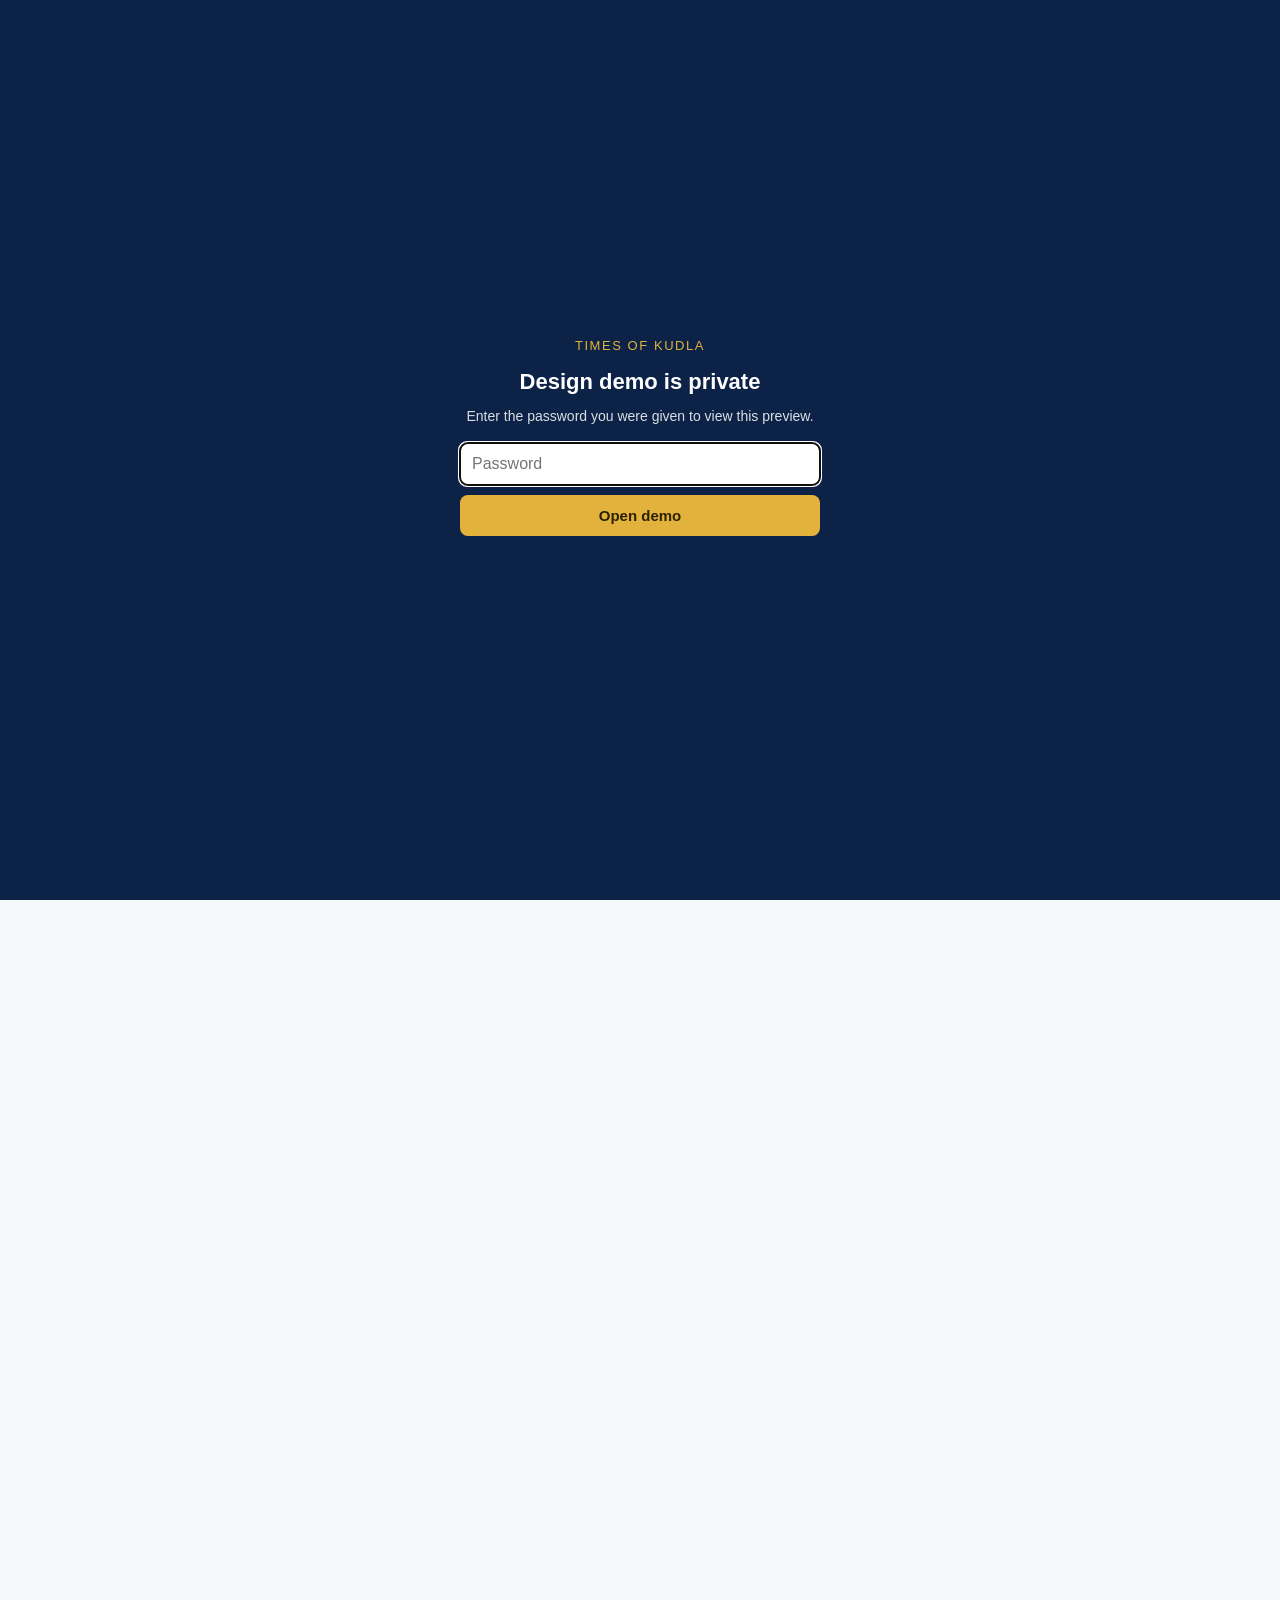
<file: index.html>
<!doctype html><html lang="kn"><head><meta charset="utf-8"><meta name="viewport" content="width=device-width,initial-scale=1">
<title>Home · Times of Kudla (design demo)</title>
<meta name="robots" content="noindex,nofollow">
<link rel="preconnect" href="https://fonts.googleapis.com"><link rel="preconnect" href="https://fonts.gstatic.com" crossorigin>
<link href="https://fonts.googleapis.com/css2?family=Noto+Sans+Kannada:wght@400;600;700;800&family=Noto+Serif+Kannada:wght@400;700&display=swap" rel="stylesheet">
<script>try{var q=new URLSearchParams(location.search).get('theme');if(q){localStorage.setItem('tok-theme',q)}var t=localStorage.getItem('tok-theme')||'navy';if(t!=='original')document.documentElement.setAttribute('data-theme',t)}catch(e){}</script>
<style>html.locked body{visibility:hidden}</style><script src="gate.js"></script>
<link rel="icon" type="image/png" href="logo.png">
<link rel="stylesheet" href="style.css"></head><body><svg width="0" height="0" style="position:absolute" aria-hidden="true"><defs>
<symbol id="i-book" viewBox="0 0 64 64"><path d="M32 18v28"/><path d="M32 18c-6-4-14-4-20-1v26c6-3 14-3 20 1"/><path d="M32 18c6-4 14-4 20-1v26c-6-3-14-3-20 1"/></symbol>
<symbol id="i-temple" viewBox="0 0 64 64"><path d="M32 8l4 6h-8z"/><rect x="26" y="14" width="12" height="5"/><path d="M22 19l10-5 10 5"/><rect x="20" y="19" width="24" height="7"/><path d="M15 26l17-7 17 7"/><rect x="13" y="26" width="38" height="9"/><rect x="17" y="35" width="30" height="15"/></symbol>
<symbol id="i-boat" viewBox="0 0 64 64"><path d="M14 40h36l-7 9H21z"/><path d="M32 40V16l9 8h-9"/><path d="M10 50q6-5 12 0t12 0 12 0 12 0"/></symbol>
<symbol id="i-dance" viewBox="0 0 64 64"><circle cx="32" cy="14" r="5"/><path d="M32 19v14"/><path d="M32 22l-10 8M32 22l10 8"/><path d="M32 33l-8 14M32 33l8 14"/><path d="M20 40c4-2 20-2 24 0"/></symbol>
<symbol id="i-palm" viewBox="0 0 64 64"><circle cx="50" cy="12" r="6"/><path d="M22 56L27 22"/><path d="M27 22c-9-3-14 1-19-4M27 22c-6-7-4-14 0-18M27 22c1-8 8-11 13-10M27 22c7-1 12 3 15 10M27 22c8 2 11 8 10 13"/></symbol>
<symbol id="i-ball" viewBox="0 0 64 64"><circle cx="32" cy="32" r="18"/><path d="M32 18l8 6-3 9H27l-3-9 8-6z"/><path d="M14 32l10-4M50 32l-10-4M24 48l5-8M40 48l-5-8"/></symbol>
<symbol id="i-heart" viewBox="0 0 64 64"><path d="M32 52C14 38 10 26 16 18c5-6 12-4 16 2 4-6 11-8 16-2 6 8 2 20-16 34z"/></symbol>
<symbol id="i-coin" viewBox="0 0 64 64"><circle cx="32" cy="32" r="20"/><path d="M23 24h18M23 31h18M26 24c10 0 10 13 0 13l12 10"/></symbol>
<symbol id="i-news" viewBox="0 0 64 64"><rect x="12" y="12" width="40" height="40" rx="3"/><path d="M20 22h24M20 31h24M20 40h14"/></symbol>
<symbol id="i-cloud" viewBox="0 0 64 64"><path d="M20 32a8 8 0 0114-5 7 7 0 019 6.5A7 7 0 0142 40H22a7 7 0 01-2-8z"/><path d="M22 44l-3 7M32 44l-3 7M42 44l-3 7"/></symbol>
<symbol id="i-cap" viewBox="0 0 64 64"><path d="M10 26l22-9 22 9-22 9-22-9z"/><path d="M22 30v9c0 4 5 7 10 7s10-3 10-7v-9"/><path d="M54 26v9"/></symbol>
<symbol id="i-flag" viewBox="0 0 64 64"><path d="M8 18q24-8 48 0"/><path d="M16 19l5 10 5-10M30 18l5 10 5-10M44 19l4 9"/></symbol>
<symbol id="i-cam" viewBox="0 0 64 64"><rect x="10" y="20" width="44" height="30" rx="4"/><circle cx="32" cy="35" r="9"/><path d="M24 20l3-6h10l3 6"/></symbol>
<symbol id="i-leaf" viewBox="0 0 64 64"><path d="M14 50C14 26 28 14 52 14c0 24-12 38-34 38"/><path d="M14 50L36 28"/></symbol>
<symbol id="i-epaper" viewBox="0 0 64 64"><rect x="10" y="8" width="38" height="48" rx="4"/><path d="M18 20h22M18 29h22M18 38h12"/><rect x="38" y="34" width="20" height="26" rx="3"/><path d="M44 52h8"/></symbol>
</defs></svg>
<div class="ribbon">Design demo · <b>Times of Kudla</b> · layout preview using headlines and photos from the current site · not the live website</div>
<div class="util"><div class="wrap"><span class="date">ಭಾನುವಾರ, 11 ಅಕ್ಟೋಬರ್ 2026 · ಮಂಗಳೂರು · ☀ 29°C <small style="opacity:.7">(sample)</small></span>
<div class="r"><span class="pill">ಕನ್ನಡ / EN</span><a class="eplink" href="epaper.html"><svg class="ic2" viewBox="0 0 64 64"><use href="#i-epaper"/></svg>ಇ-ಪೇಪರ್ · E-paper</a><a href="login.html">Login</a><a class="cta" href="subscribe.html">Subscribe</a></div></div></div>
<div class="markets"><div class="wrap">
<div class="mk"><small>Sensex</small><b>81,245.30</b><span class="up">▲ 0.42%</span></div>
<div class="mk"><small>Nifty 50</small><b>24,870.15</b><span class="up">▲ 0.38%</span></div>
<div class="mk"><small>USD / INR</small><b>88.12</b><span class="dn">▼ 0.05%</span></div>
<div class="mk"><small>Gold 22K · 10 g · Mangaluru</small><b>₹1,38,800</b><span class="up">▲ 0.6%</span></div>
<div class="mk"><small>Silver · 1 kg</small><b>₹2,40,000</b><span class="dn">▼ 0.2%</span></div>
<div class="mk"><small>ಅಡಿಕೆ · Arecanut (Rashi) · TOK update</small><b>₹44,200</b></div>
<div class="mk tag">Sample values · indicative · updated 5:30 PM</div></div></div>
<header class="mast"><div class="wrap"><a class="brand" href="index.html"><img class="mark-img" src="logo.png" alt="ಟೈಮ್ಸ್ ಆಫ್ ಕುಡ್ಲ" width="68" height="68"><div><div class="kn">ಟೈಮ್ಸ್ ಆಫ್ ಕುಡ್ಲ</div><div class="en">Times of Kudla · Kudla Tulu Patrike</div></div></a>
<div class="hdr-r"><a class="lipibtn" href="tulu-lipi.html"><span>ತುಳು ಲಿಪಿ<small>Tulu Lipi</small></span></a><a class="epbtn" href="epaper.html"><svg viewBox="0 0 64 64"><use href="#i-epaper"/></svg><span>ಇ-ಪೇಪರ್<small>E-paper</small></span></a><div class="search">🔍 Search news, events…</div></div></div></header>
<nav class="cats"><div class="wrap"><a href="index.html" title="Home" class=" on">ಮುಖಪುಟ</a><a href="index.html#breaking" title="Breaking" class="flash ">⚡ ರಪಕ್ಕ ಸುದ್ದಿ</a><a href="tulu.html" title="Tulu Culture" class=" ">ತುಳು ಸಂಸ್ಕೃತಿ</a><a href="index.html#coastal" title="News of the Town" class=" ">ಊರ್ದ ಸುದ್ದಿ</a><a href="index.html#state" title="State" class=" ">ರಾಜ್ಯ</a><a href="index.html#state" title="National" class=" ">ದೇಶ</a><a href="index.html#sports" title="Sports" class=" ">ಕ್ರೀಡೆ</a><a href="index.html#health" title="Health" class=" ">ಆರೋಗ್ಯ</a><a href="index.html#business" title="Business" class=" ">ವ್ಯಾಪಾರ</a><a href="horoscope.html" title="Daily Bhavishya" class=" ">ದಿನ ಭವಿಷ್ಯ</a><a href="panchang.html" title="Panchanga" class=" ">ಪಂಚಾಂಗ</a><a href="epaper.html" title="E-paper" class="ep ">ಇ-ಪೇಪರ್</a></div></nav>
<div class="ticker" id="breaking"><div class="wrap"><span class="lbl">ರಪಕ್ಕ ಸುದ್ದಿ · BREAKING</span><div class="run"><span>ದಕ್ಷಿಣ ಕನ್ನಡ ಬಸ್ ಮಾಲಕರ ಸಂಘದ ಅಧ್ಯಕ್ಷೆರಾದ್ ಅಝೀಝ್ ಪರ್ತಿಪಾಡಿ ಆಯ್ಕೆ · ದೇಶದ ಪುಗರ್ತೆದ ಎನ್ಐಟಿಕೆ ಶಿಕ್ಷಣ ಸಂಸ್ಥೆದ ಎದುರಡೇ ಡಂಪಿಂಗ್ ಯಾರ್ಡ್ ದಂಚಿನ ಬಸ್ ಸ್ಯಾಂಡ್! · &quot;ನಮ್ಮ ಕುಡ್ಲ&quot;ದ ಲೀಲಾಕ್ಷ ಬಿ. ಕರ್ಕೇರ ಮೆರೆಗ್ ಕಂಬುಲ ಅಕಾಡೆಮಿ ಪ್ರಶಸ್ತಿ · ಕಷ್ಟೊಡಿತ್ತಿನ ಕುಟುಂಬೊಗು ಇಲ್ಲ್ ಕಟ್‌ದ್ ಕೊರಿಯೆರೆ ದುಂಬಾತಿನ ಸಿದ್ದಕಟ್ಟೆ ಕುಲಾಲ ಸಂಘ · ದಕ್ಷಿಣ ಕನ್ನಡ ಬಸ್ ಮಾಲಕರ ಸಂಘದ ಅಧ್ಯಕ್ಷೆರಾದ್ ಅಝೀಝ್ ಪರ್ತಿಪಾಡಿ ಆಯ್ಕೆ · ದೇಶದ ಪುಗರ್ತೆದ ಎನ್ಐಟಿಕೆ ಶಿಕ್ಷಣ ಸಂಸ್ಥೆದ ಎದುರಡೇ ಡಂಪಿಂಗ್ ಯಾರ್ಡ್ ದಂಚಿನ ಬಸ್ ಸ್ಯಾಂಡ್! · &quot;ನಮ್ಮ ಕುಡ್ಲ&quot;ದ ಲೀಲಾಕ್ಷ ಬಿ. ಕರ್ಕೇರ ಮೆರೆಗ್ ಕಂಬುಲ ಅಕಾಡೆಮಿ ಪ್ರಶಸ್ತಿ · ಕಷ್ಟೊಡಿತ್ತಿನ ಕುಟುಂಬೊಗು ಇಲ್ಲ್ ಕಟ್‌ದ್ ಕೊರಿಯೆರೆ ದುಂಬಾತಿನ ಸಿದ್ದಕಟ್ಟೆ ಕುಲಾಲ ಸಂಘ · </span></div></div></div>
<main class="wrap"><div class="layout"><div>
<section class="hero"><div class="lead"><div class="ph c-culture"><svg class="ic" viewBox="0 0 64 64"><use href="#i-news"/></svg><img src="https://www.timesofkudla.com/wp-content/uploads/2026/10/Dasara-1-768x502.jpeg" alt="" loading="lazy" referrerpolicy="no-referrer" onerror="this.remove()"></div><div class="ov"><span class="tagk">ತಾಜಾ ಸುದ್ದಿ · Top story</span><h1>ಅ.11-19: ಶ್ರೀ ಕ್ಷೇತ್ರ ಧರ್ಮಸ್ಥಳಡ್ ನವರಾತ್ರಿ ವೈಭವ</h1></div></div>
<div class="side"><div class="card"><div class="ph c-coast"><svg class="ic" viewBox="0 0 64 64"><use href="#i-boat"/></svg><img src="https://www.timesofkudla.com/wp-content/uploads/2026/10/NITK-2-1-169x300.jpeg" alt="" loading="lazy" referrerpolicy="no-referrer" onerror="this.remove()"></div><div><div class="meta"><b>9 Oct</b></div><h3 class="t">ದೇಶದ ಪುಗರ್ತೆದ ಎನ್ಐಟಿಕೆ ಶಿಕ್ಷಣ ಸಂಸ್ಥೆದ ಎದುರಡೇ ಡಂಪಿಂಗ್ ಯಾರ್ಡ್ ದಂಚಿನ ಬಸ್ ಸ್ಯಾಂಡ್!</h3></div></div><div class="card"><div class="ph c-event"><svg class="ic" viewBox="0 0 64 64"><use href="#i-dance"/></svg><img src="https://www.timesofkudla.com/wp-content/uploads/2026/10/Uk-1-200x300.jpeg" alt="" loading="lazy" referrerpolicy="no-referrer" onerror="this.remove()"></div><div><div class="meta"><b>7 Oct</b></div><h3 class="t">ಯುಕೆ ತುಳು ಕಮ್ಯುನಿಟಿಗ್ ಪೊಸ ಪದಾಧಿಕಾರಿಲೆನ ಆಯ್ಕೆ</h3></div></div>
<div class="latest"><h4>ಇತ್ತೀಚಿನ ಸುದ್ದಿ · Latest</h4><div class="li"><time>12:20</time><div><span class="c">9 Oct</span>ದಕ್ಷಿಣ ಕನ್ನಡ ಬಸ್ ಮಾಲಕರ ಸಂಘದ ಅಧ್ಯಕ್ಷೆರಾದ್ ಅಝೀಝ್ ಪರ್ತಿಪಾಡಿ ಆಯ್ಕೆ</div></div><div class="li"><time>10:53</time><div><span class="c">8 Oct</span>&quot;ನಮ್ಮ ಕುಡ್ಲ&quot;ದ ಲೀಲಾಕ್ಷ ಬಿ. ಕರ್ಕೇರ ಮೆರೆಗ್ ಕಂಬುಲ ಅಕಾಡೆಮಿ ಪ್ರಶಸ್ತಿ</div></div><div class="li"><time>14:43</time><div><span class="c">7 Oct</span>ಕಟೀಲ್ ದೇಲಂತಡೆಡ್ ಭಕ್ತೆರೆಗ್ ಆ್ಯಪಲ್ ಪಟ್ಟಿಯೆರ್</div></div><div class="li"><time>14:02</time><div><span class="c">7 Oct</span>ತುಳುವೆರೆ ಆಯನೊ ಕೂಟೊಗು 20ನೇ ವರ್ಷೊದ ಸಂಬ್ರಮ: ಜನವರಿ 30, 31ಕ್ಕ್ ಮಲ್ಲ ಲೇಸ್‌ದ ಅಟ್ಟಣೆದ ಸಭೆ</div></div></div></div></section>
<section class="sec" id="flash"><div class="sh"><h2>ರಪಕ್ಕ ಸುದ್ದಿ<small>Flash news</small></h2><div class="rule"></div><a class="more" href="#">ಇನ್ನಷ್ಟು →</a></div><div class="grid3"><div class="card"><div class="ph c-state"><svg class="ic" viewBox="0 0 64 64"><use href="#i-news"/></svg><img src="https://www.timesofkudla.com/wp-content/uploads/2026/10/NITK-2-1-169x300.jpeg" alt="" loading="lazy" referrerpolicy="no-referrer" onerror="this.remove()"></div><div><div class="meta"><b>ರಪಕ್ಕ ಸುದ್ದಿ</b></div><h3 class="t">ದೇಶದ ಪುಗರ್ತೆದ ಎನ್ಐಟಿಕೆ ಶಿಕ್ಷಣ ಸಂಸ್ಥೆದ ಎದುರಡೇ ಡಂಪಿಂಗ್ ಯಾರ್ಡ್ ದಂಚಿನ ಬಸ್ ಸ್ಯಾಂಡ್!</h3></div></div><div class="card"><div class="ph c-state"><svg class="ic" viewBox="0 0 64 64"><use href="#i-news"/></svg><img src="https://www.timesofkudla.com/wp-content/uploads/2026/10/Leeladhar-1-227x300.jpeg" alt="" loading="lazy" referrerpolicy="no-referrer" onerror="this.remove()"></div><div><div class="meta"><b>ರಪಕ್ಕ ಸುದ್ದಿ</b></div><h3 class="t">&quot;ನಮ್ಮ ಕುಡ್ಲ&quot;ದ ಲೀಲಾಕ್ಷ ಬಿ. ಕರ್ಕೇರ ಮೆರೆಗ್ ಕಂಬುಲ ಅಕಾಡೆಮಿ ಪ್ರಶಸ್ತಿ</h3></div></div><div class="card"><div class="ph c-state"><svg class="ic" viewBox="0 0 64 64"><use href="#i-news"/></svg><img src="https://www.timesofkudla.com/wp-content/uploads/2026/10/Bantwala-1-1-300x200.jpg" alt="" loading="lazy" referrerpolicy="no-referrer" onerror="this.remove()"></div><div><div class="meta"><b>ರಪಕ್ಕ ಸುದ್ದಿ</b></div><h3 class="t">ಕಷ್ಟೊಡಿತ್ತಿನ ಕುಟುಂಬೊಗು ಇಲ್ಲ್ ಕಟ್‌ದ್ ಕೊರಿಯೆರೆ ದುಂಬಾತಿನ ಸಿದ್ದಕಟ್ಟೆ ಕುಲಾಲ ಸಂಘ</h3></div></div></div></section>
</div>
<aside>
<div class="box"><h4 class="w">ಇ-ಪೇಪರ್ · E-paper</h4><div class="epcard"><div class="cover"><div class="m">ಟೈಮ್ಸ್ ಆಫ್ ಕುಡ್ಲ</div><div class="l"></div><div class="l s"></div><div class="l"></div></div>
<div class="sans" style="font-size:13px;margin-bottom:10px">Weekly edition · 11 Oct 2026</div><a class="btn red" href="epaper.html">Read this week</a></div></div>
<div class="box"><h4 class="w">ತುಳು ಲಿಪಿ · Tulu Lipi</h4><div class="lipi"><div class="big">ತುಳು ಲಿಪಿ</div><p class="sans" style="font-size:13px;margin:6px 0 10px">Learn and read the Tulu script. Letter of the day, lessons and a typing tool.</p><a class="btn" href="tulu-lipi.html">Open Tulu Lipi</a><div class="note">Script glyphs will be shown with a Tulu-Tigalari font once supplied.</div></div></div>
<div class="box" data-horo="daily"><h4 class="w">ದಿನ ಭವಿಷ್ಯ · Daily Bhavishya</h4><div class="signs"></div><div class="reading"></div><div class="note"><a href="horoscope.html" style="color:var(--maroon);font-weight:700">Daily · Weekly · Yearly →</a></div></div>
</aside></div></main>

<section class="tulu" id="tulu-culture"><div class="wrap"><div class="sh"><h2>ತುಳು ಸಂಸ್ಕೃತಿ<small>Tulu Culture</small></h2><div class="rule"></div><a class="more" href="#">View section →</a></div>
<p class="intro">ತುಳುನಾಡಿನ ಭಾಷೆ, ಸಾಹಿತ್ಯ, ಕಲೆ ಮತ್ತು ಪರಂಪರೆ ಒಂದೇ ಕಡೆ. A dedicated home for Tulu poetry, stories, children's corner, food and festivals.</p>
<div class="grid4"><div class="card"><div class="ph c-tulu"><svg class="ic" viewBox="0 0 64 64"><use href="#i-book"/></svg><img src="https://www.timesofkudla.com/wp-content/uploads/2026/10/Tulu-3-300x200.jpg" alt="" loading="lazy" referrerpolicy="no-referrer" onerror="this.remove()"></div><div><div class="meta"><b>ತುಳು ಭಾಷೆ</b></div><h3 class="t">ತುಳು ಭಾಷೆಗ್ ಕರ್ನಾಟಕ ರಾಜ್ಯದ ಅಧಿಕೃತ ಭಾಷೆಯಾದ್ ಮಾನ್ಯತೆ; ಒಡಿಪುಡು ಗೌಜಿದ ತುಳುವೆರೆ ದಿಬ್ಬಣ</h3></div></div><div class="card"><div class="ph c-palm"><svg class="ic" viewBox="0 0 64 64"><use href="#i-palm"/></svg><img src="https://www.timesofkudla.com/wp-content/uploads/2022/01/Screenshot_20220118_153922-300x289.jpg" alt="" loading="lazy" referrerpolicy="no-referrer" onerror="this.remove()"></div><div><div class="meta"><b>ಕಲೆ · Art</b></div><h3 class="t">ರಂಗೋಲಿದಂಚ ಅರಳುನ ಕಲಾವಿದೆ ಪ್ರಶಾಂತ್ ಸುವರ್ಣ</h3></div></div><div class="card"><div class="ph c-event"><svg class="ic" viewBox="0 0 64 64"><use href="#i-dance"/></svg><img src="https://www.timesofkudla.com/wp-content/uploads/2026/07/Taripadi-2-210x300.jpeg" alt="" loading="lazy" referrerpolicy="no-referrer" onerror="this.remove()"></div><div><div class="meta"><b>ಗೌಜಿ ಗಮ್ಮತ್ ದ ಸುದ್ದಿ</b></div><h3 class="t">ಜು.19: ಕಿನ್ನಿಗೋಳಿದ ತಾರಿಪಾಡಿ ಮಂಜಲ್ ಪಾದೆಡ್ ತುಲುನಾಡ ಕೆಸರ್ ದ ಗೊಬ್ಬು</h3></div></div><div class="card"><div class="ph c-edu"><svg class="ic" viewBox="0 0 64 64"><use href="#i-cap"/></svg><img src="https://www.timesofkudla.com/wp-content/uploads/2026/03/Tulu-1-240x300.jpeg" alt="" loading="lazy" referrerpolicy="no-referrer" onerror="this.remove()"></div><div><div class="meta"><b>ಜೋಕುಲೆ ಚಾವಡಿ</b></div><h3 class="t">ತುಲುವೆರೆ ಕಲ ಜೋಕುಲ್ನ ಪದೊ, ಕತೆ ಪಂತೊ</h3></div></div></div></div></section>

<main class="wrap"><div class="layout"><div>
<section class="sec" id="coastal" data-tabs><div class="sh"><h2>ಊರ್ದ ಸುದ್ದಿ<small>News of the Town · regional & coastal</small></h2><div class="rule"></div><a class="more" href="#">ಇನ್ನಷ್ಟು →</a></div>
<div class="tabs"><button class="on" type="button">ಕುಡ್ಲ</button><button class="" type="button">ಉಡುಪಿ</button><button class="" type="button">ಕಾರ್ಲ</button><button class="" type="button">ಪುತ್ತೂರು</button><button class="" type="button">ಬೊಲ್ತೆರ್</button><button class="" type="button">ಕಾಸ್ರೋಡ್</button></div>
<div class="tabpane grid4 on"><div class="card"><div class="ph c-coast"><svg class="ic" viewBox="0 0 64 64"><use href="#i-boat"/></svg></div><div><div class="meta"><b>ಕುಡ್ಲ</b></div><h3 class="t">ದಕ್ಷಿಣ ಕನ್ನಡ ಬಸ್ ಮಾಲಕರ ಸಂಘದ ಅಧ್ಯಕ್ಷೆರಾದ್ ಅಝೀಝ್ ಪರ್ತಿಪಾಡಿ ಆಯ್ಕೆ</h3></div></div><div class="card"><div class="ph c-coast"><svg class="ic" viewBox="0 0 64 64"><use href="#i-boat"/></svg><img src="https://www.timesofkudla.com/wp-content/uploads/2026/10/NITK-2-1-169x300.jpeg" alt="" loading="lazy" referrerpolicy="no-referrer" onerror="this.remove()"></div><div><div class="meta"><b>ಕುಡ್ಲ</b></div><h3 class="t">ದೇಶದ ಪುಗರ್ತೆದ ಎನ್ಐಟಿಕೆ ಶಿಕ್ಷಣ ಸಂಸ್ಥೆದ ಎದುರಡೇ ಡಂಪಿಂಗ್ ಯಾರ್ಡ್ ದಂಚಿನ ಬಸ್ ಸ್ಯಾಂಡ್!</h3></div></div><div class="card"><div class="ph c-coast"><svg class="ic" viewBox="0 0 64 64"><use href="#i-boat"/></svg><img src="https://www.timesofkudla.com/wp-content/uploads/2026/10/Leeladhar-1-227x300.jpeg" alt="" loading="lazy" referrerpolicy="no-referrer" onerror="this.remove()"></div><div><div class="meta"><b>ಕುಡ್ಲ</b></div><h3 class="t">&quot;ನಮ್ಮ ಕುಡ್ಲ&quot;ದ ಲೀಲಾಕ್ಷ ಬಿ. ಕರ್ಕೇರ ಮೆರೆಗ್ ಕಂಬುಲ ಅಕಾಡೆಮಿ ಪ್ರಶಸ್ತಿ</h3></div></div><div class="card"><div class="ph c-coast"><svg class="ic" viewBox="0 0 64 64"><use href="#i-boat"/></svg><img src="https://www.timesofkudla.com/wp-content/uploads/2026/10/Apple-1-300x225.jpeg" alt="" loading="lazy" referrerpolicy="no-referrer" onerror="this.remove()"></div><div><div class="meta"><b>ಕುಡ್ಲ</b></div><h3 class="t">ಕಟೀಲ್ ದೇಲಂತಡೆಡ್ ಭಕ್ತೆರೆಗ್ ಆ್ಯಪಲ್ ಪಟ್ಟಿಯೆರ್</h3></div></div></div><div class="tabpane grid4 "><div class="card"><div class="ph c-coast"><svg class="ic" viewBox="0 0 64 64"><use href="#i-boat"/></svg><img src="https://www.timesofkudla.com/wp-content/uploads/2026/10/Tulu-3-300x200.jpg" alt="" loading="lazy" referrerpolicy="no-referrer" onerror="this.remove()"></div><div><div class="meta"><b>ಉಡುಪಿ</b></div><h3 class="t">ತುಳು ಭಾಷೆಗ್ ಕರ್ನಾಟಕ ರಾಜ್ಯದ ಅಧಿಕೃತ ಭಾಷೆಯಾದ್ ಮಾನ್ಯತೆ; ಒಡಿಪುಡು ಗೌಜಿದ ತುಳುವೆರೆ ದಿಬ್ಬಣ</h3></div></div><div class="card"><div class="ph c-coast"><svg class="ic" viewBox="0 0 64 64"><use href="#i-boat"/></svg></div><div><div class="meta"><b>ಉಡುಪಿ</b></div><h3 class="t">ನಂದಳಿಕೆ ಅಬ್ಬನಡ್ಕ ಶ್ರೀ ದುರ್ಗಾಪರಮೇಶ್ವರಿ ಫ್ರೆಂಡ್ಸ್ ಕ್ಲಬ್ : 27ನೇ ವರ್ಷದ ನೂತನ ಪದಾಧಿಕಾರಿಲೆನ ಆಯ್ಕೆ</h3></div></div><div class="card"><div class="ph c-coast"><svg class="ic" viewBox="0 0 64 64"><use href="#i-boat"/></svg></div><div><div class="meta"><b>ಉಡುಪಿ</b></div><h3 class="t">ಸೆ.27 : ಶಿವಾಯ ಫೌಂಡೇಶನ್(ರಿ) ವತಿರ್ದ್ ಶೈಕ್ಷಣಿಕ ಸಹಾಯ, ಪ್ರತಿಭಾ ಪುರಸ್ಕಾರ, ವಿದ್ಯಾ ಪ್ರೇರಣಾ 2026</h3></div></div><div class="card"><div class="ph c-coast"><svg class="ic" viewBox="0 0 64 64"><use href="#i-boat"/></svg><img src="https://www.timesofkudla.com/wp-content/uploads/2026/09/Udupi-1-300x217.jpeg" alt="" loading="lazy" referrerpolicy="no-referrer" onerror="this.remove()"></div><div><div class="meta"><b>ಉಡುಪಿ</b></div><h3 class="t">ಉಡುಪಿ ತಾಲೂಕುದ ಕಡೀರ ಪೊಣ್ಣು ಕಮರ್ಷಿಯಲ್ ಪೈಲೆಟ್&quot; ಇನ್ಶಾ ತಸ್ಕೀನ್</h3></div></div></div><div class="tabpane grid4 "><div class="card"><div class="ph c-coast"><svg class="ic" viewBox="0 0 64 64"><use href="#i-boat"/></svg><img src="https://www.timesofkudla.com/wp-content/uploads/2026/10/Belman-226x300.jpeg" alt="" loading="lazy" referrerpolicy="no-referrer" onerror="this.remove()"></div><div><div class="meta"><b>ಕಾರ್ಲ</b></div><h3 class="t">ಅ.11-21: ಬೆಳ್ಮಣ್ಣು ಶ್ರೀ ದುರ್ಗಾಪರಮೇಶ್ವರಿ ದೇವಸ್ಥಾನಡ್ ಮಾರ್ನೆಮಿದ ಉಚ್ಚಯ</h3></div></div><div class="card"><div class="ph c-coast"><svg class="ic" viewBox="0 0 64 64"><use href="#i-boat"/></svg></div><div><div class="meta"><b>ಕಾರ್ಲ</b></div><h3 class="t">ನಂದಳಿಕೆ ಅಬ್ಬನಡ್ಕ ಶ್ರೀ ದುರ್ಗಾಪರಮೇಶ್ವರಿ ಫ್ರೆಂಡ್ಸ್ ಕ್ಲಬ್ : 27ನೇ ವರ್ಷದ ನೂತನ ಪದಾಧಿಕಾರಿಲೆನ ಆಯ್ಕೆ</h3></div></div><div class="card"><div class="ph c-coast"><svg class="ic" viewBox="0 0 64 64"><use href="#i-boat"/></svg><img src="https://www.timesofkudla.com/wp-content/uploads/2026/09/Karkala-1-300x228.jpeg" alt="" loading="lazy" referrerpolicy="no-referrer" onerror="this.remove()"></div><div><div class="meta"><b>ಕಾರ್ಲ</b></div><h3 class="t">ಕಾರ್ಲದ  ಸ್ವರ್ಣ ತುದೆಟ್ಟ್ ನೀಂದರೆ ಪೋಯಿನ 2 ಜನ ಜವನೆರ್ ನೀರ್‌ಪಾಲ್</h3></div></div><div class="card"><div class="ph c-coast"><svg class="ic" viewBox="0 0 64 64"><use href="#i-boat"/></svg><img src="https://www.timesofkudla.com/wp-content/uploads/2026/09/Yaksha-1-300x234.jpeg" alt="" loading="lazy" referrerpolicy="no-referrer" onerror="this.remove()"></div><div><div class="meta"><b>ಕಾರ್ಲ</b></div><h3 class="t">ಕಾರ್ಲಡ್ ಸೆ. 13 ಕ್ ‘ತೌಳವ ಯಕ್ಷಾಯನ’</h3></div></div></div><div class="tabpane grid4 "><div class="card"><div class="ph c-coast"><svg class="ic" viewBox="0 0 64 64"><use href="#i-boat"/></svg></div><div><div class="meta"><b>ಪುತ್ತೂರು</b></div><h3 class="t">ವಿಟ್ಲ ಶ್ರೀ ಸರಸ್ವತಿ ಕ್ರೆಡಿಟ್ ಸೌಹಾರ್ದ ಸಂಘದ ಮುತಾಲಿಕೆಡ್ ಝೀ ಕನ್ನಡ ಸರಿಗಮಪ ಲಿಟ್ಲ್‌ ಚಾಂಪ್ 2026 ವಿನ್ನರ್ ಅಶ್ಮಿತ್ ಗ್ ಸನ್ಮಾನ</h3></div></div><div class="card"><div class="ph c-coast"><svg class="ic" viewBox="0 0 64 64"><use href="#i-boat"/></svg><img src="https://www.timesofkudla.com/wp-content/uploads/2026/08/vittla-1-1-300x135.jpeg" alt="" loading="lazy" referrerpolicy="no-referrer" onerror="this.remove()"></div><div><div class="meta"><b>ಪುತ್ತೂರು</b></div><h3 class="t">ಸಾರ್ವಜನಿಕ ಶ್ರೀ ಗಣೇಶೋತ್ಸವ ಸಮಿತಿದ 45ನೇ ವರ್ಷೊದ ಚೌತಿ ಪರ್ಬದ ಲೆಪ್ಪೋಲೆ ಬುಡುಗಡೆ</h3></div></div><div class="card"><div class="ph c-coast"><svg class="ic" viewBox="0 0 64 64"><use href="#i-boat"/></svg></div><div><div class="meta"><b>ಪುತ್ತೂರು</b></div><h3 class="t">ವಿಟ್ಲ ಸ್ವಸ್ತಿಕ್ ಫ್ರೆಂಡ್ಸ್ ಮೊಕ್ಲೆರ್ದ್ ಆಟಿಡೊಂಜಿ ಕೂಟ ಲೇಸ್</h3></div></div><div class="card"><div class="ph c-coast"><svg class="ic" viewBox="0 0 64 64"><use href="#i-boat"/></svg></div><div><div class="meta"><b>ಪುತ್ತೂರು</b></div><h3 class="t">ವಿಟ್ಲ ಹನುಮಗಿರಿ ಶ್ರೀ ರಾಮ ಮಂದಿರಡ್ ಶ್ರೀ ರಾಮೋಚ್ಚಯ</h3></div></div></div><div class="tabpane grid4 "><div class="card"><div class="ph c-coast"><svg class="ic" viewBox="0 0 64 64"><use href="#i-boat"/></svg><img src="https://www.timesofkudla.com/wp-content/uploads/2026/10/Dasara-1-300x196.jpeg" alt="" loading="lazy" referrerpolicy="no-referrer" onerror="this.remove()"></div><div><div class="meta"><b>ಬೊಲ್ತೆರ್</b></div><h3 class="t">ಅ.11-19: ಶ್ರೀ ಕ್ಷೇತ್ರ ಧರ್ಮಸ್ಥಳಡ್ ನವರಾತ್ರಿ ವೈಭವ</h3></div></div><div class="card"><div class="ph c-coast"><svg class="ic" viewBox="0 0 64 64"><use href="#i-boat"/></svg><img src="https://www.timesofkudla.com/wp-content/uploads/2026/09/Dharmasthala-1-300x200.jpeg" alt="" loading="lazy" referrerpolicy="no-referrer" onerror="this.remove()"></div><div><div class="meta"><b>ಬೊಲ್ತೆರ್</b></div><h3 class="t">ಆರೋಗ್ಯ ರಕ್ಷಣೆಗ್ ಭಜನೆ ಸಹಕಾರಿ: ವಿವೇಕ್ ಪಾಯಸ್</h3></div></div><div class="card"><div class="ph c-coast"><svg class="ic" viewBox="0 0 64 64"><use href="#i-boat"/></svg><img src="https://www.timesofkudla.com/wp-content/uploads/2026/09/Bel-1-300x177.jpeg" alt="" loading="lazy" referrerpolicy="no-referrer" onerror="this.remove()"></div><div><div class="meta"><b>ಬೊಲ್ತೆರ್</b></div><h3 class="t">ಬೊಲ್ತೇರ್: ನಾಲ್ಕೂರು ಗ್ರಾಮಡ್ ಮನುಷ್ಯನ  ಅಸ್ಥಿಪಂಜರ ಪತ್ತೆ</h3></div></div><div class="card"><div class="ph c-coast"><svg class="ic" viewBox="0 0 64 64"><use href="#i-boat"/></svg><img src="https://www.timesofkudla.com/wp-content/uploads/2026/09/Clg-1-199x300.jpeg" alt="" loading="lazy" referrerpolicy="no-referrer" onerror="this.remove()"></div><div><div class="meta"><b>ಬೊಲ್ತೆರ್</b></div><h3 class="t">ನವಜ್ಞಾನ ಸುಧಾ ಪಿಯು ಕಾಲೇಜಿಡ್ ಸೈನ್ಸ್ , ಕಾಮರ್ಸ್ ವಿಭಾಗಗ್ ಅಡ್ಮಿಶನ್ ಸುರು</h3></div></div></div><div class="tabpane grid4 "><div class="card"><div class="ph c-coast"><svg class="ic" viewBox="0 0 64 64"><use href="#i-boat"/></svg><img src="https://www.timesofkudla.com/wp-content/uploads/2026/10/Kasaragod-1-300x137.jpeg" alt="" loading="lazy" referrerpolicy="no-referrer" onerror="this.remove()"></div><div><div class="meta"><b>ಕಾಸ್ರೋಡ್</b></div><h3 class="t">ತುಳುವೆರೆ ಆಯನೊ ಕೂಟೊಗು 20ನೇ ವರ್ಷೊದ ಸಂಬ್ರಮ: ಜನವರಿ 30, 31ಕ್ಕ್ ಮಲ್ಲ ಲೇಸ್‌ದ ಅಟ್ಟಣೆದ ಸಭೆ</h3></div></div><div class="card"><div class="ph c-coast"><svg class="ic" viewBox="0 0 64 64"><use href="#i-boat"/></svg><img src="https://www.timesofkudla.com/wp-content/uploads/2026/09/Jai-1-300x138.jpeg" alt="" loading="lazy" referrerpolicy="no-referrer" onerror="this.remove()"></div><div><div class="meta"><b>ಕಾಸ್ರೋಡ್</b></div><h3 class="t">ಜೈ ತುಲುನಾಡ್ ರಿ ಕಾಸ್ರೋಡು ಎಗ್ಗೆ ಮಧೂರು ದೇವಲ್ಯಡ್ ತುಲು ಲಿಪಿ ಪುದರ್ ಪಲವೆ ಪಾಡ್ಯೆರ್ ಬಿನ್ನಯ</h3></div></div><div class="card"><div class="ph c-coast"><svg class="ic" viewBox="0 0 64 64"><use href="#i-boat"/></svg><img src="https://www.timesofkudla.com/wp-content/uploads/2026/08/Kullal-1-300x225.jpeg" alt="" loading="lazy" referrerpolicy="no-referrer" onerror="this.remove()"></div><div><div class="meta"><b>ಕಾಸ್ರೋಡ್</b></div><h3 class="t">ಕಾಸ್ರೋಡು ಜಿಲ್ಲಾ ಕುಲಾಲ ಸಂಘರ್ದ್ ಕುಲಾಲ ಆಸರೆ; ಚಿಕಿತ್ಸೆಗ್ ಪನವುದ ಸಕಾಯ</h3></div></div><div class="card"><div class="ph c-coast"><svg class="ic" viewBox="0 0 64 64"><use href="#i-boat"/></svg></div><div><div class="meta"><b>ಕಾಸ್ರೋಡ್</b></div><h3 class="t">ಸಿರಿಬಾಗಿಲು : ತುಳು ತಾಳಮದ್ದೊಳಿ &quot;ಪೇರ ಕಡಲ್&quot;</h3></div></div></div></section>

<section class="sec" id="state"><div class="sh"><h2>ರಾಜ್ಯದ ಸುದ್ದಿ · ದೇಶಡ್ ನಡಪಿನ ಸುದ್ದಿ<small>State & National</small></h2><div class="rule"></div><a class="more" href="#">ಇನ್ನಷ್ಟು →</a></div>
<div class="grid2"><div class="list"><div class="row"><div class="ph c-state"><svg class="ic" viewBox="0 0 64 64"><use href="#i-news"/></svg><img src="https://www.timesofkudla.com/wp-content/uploads/2026/09/Karnataka-1-300x181.jpeg" alt="" loading="lazy" referrerpolicy="no-referrer" onerror="this.remove()"></div><div><div class="meta"><b>ರಾಜ್ಯ</b></div><h3 class="t" style="font-size:15px">ಕರ್ನಾಟಕ ಸಾಂಸ್ಕೃತಿಕ ಅಕಾಡೆಮಿ ವತಿರ್ದ್ ರಾಜ್ಯೋತ್ಸವ ಪ್ರಶಸ್ತಿ ಅರ್ಜಿ ಲೆಪ್ಪು</h3></div></div><div class="row"><div class="ph c-state"><svg class="ic" viewBox="0 0 64 64"><use href="#i-news"/></svg><img src="https://www.timesofkudla.com/wp-content/uploads/2026/09/upi-1-300x214.jpeg" alt="" loading="lazy" referrerpolicy="no-referrer" onerror="this.remove()"></div><div><div class="meta"><b>ರಾಜ್ಯ</b></div><h3 class="t" style="font-size:15px">ಯುಪಿಐ‌ಡ್ 2000 ₹ ರ್ದ್ ಜಾಸ್ತಿ ಕಾಸ್ ದೆತೊಂಡ ಶೇ.0.4 ಚಾರ್ಜ್ ಆಪುಂಡು!</h3></div></div><div class="row"><div class="ph c-state"><svg class="ic" viewBox="0 0 64 64"><use href="#i-news"/></svg><img src="https://www.timesofkudla.com/wp-content/uploads/2026/09/Koti-1-300x200.jpeg" alt="" loading="lazy" referrerpolicy="no-referrer" onerror="this.remove()"></div><div><div class="meta"><b>ರಾಜ್ಯ</b></div><h3 class="t" style="font-size:15px">ಬಜ್ಪೆ ಏರ್‌ಪೋರ್ಟ್‌ಗ್ &quot;ಕೋಟಿ ಚೆನ್ನಯ&quot; ಪುದರ್ ದೀವರೆ ಮಿಥುನ್ ರೈ ಬಿನ್ನಾಪು</h3></div></div></div>
<div class="list"><div class="row"><div class="ph c-state"><svg class="ic" viewBox="0 0 64 64"><use href="#i-news"/></svg><img src="https://www.timesofkudla.com/wp-content/uploads/2024/04/Lok-Sabha-elections-300x188.jpg" alt="" loading="lazy" referrerpolicy="no-referrer" onerror="this.remove()"></div><div><div class="meta"><b>ದೇಶ</b></div><h3 class="t" style="font-size:15px">BJP aims to improve tally, Congress plays Vokkaliga card as 14 seats in Karnataka go to polls on Friday</h3></div></div><div class="row"><div class="ph c-state"><svg class="ic" viewBox="0 0 64 64"><use href="#i-news"/></svg><img src="https://www.timesofkudla.com/wp-content/uploads/2024/04/Prime-Minister-Narendra-Modi-5-300x188.jpg" alt="" loading="lazy" referrerpolicy="no-referrer" onerror="this.remove()"></div><div><div class="meta"><b>ದೇಶ</b></div><h3 class="t" style="font-size:15px">PM Narendra Modi to begin 2-day whirlwind campaign in Karnataka from April 28</h3></div></div><div class="row"><div class="ph c-state"><svg class="ic" viewBox="0 0 64 64"><use href="#i-news"/></svg><img src="https://www.timesofkudla.com/wp-content/uploads/2024/04/Supreme-Court-Electronic-Voting-Machines-300x188.jpg" alt="" loading="lazy" referrerpolicy="no-referrer" onerror="this.remove()"></div><div><div class="meta"><b>ದೇಶ</b></div><h3 class="t" style="font-size:15px">New Delhi: SC set to pass directions on pleas seeking mandatory EVM-VVPAT tally</h3></div></div></div></div></section>

<div class="grid2"><section class="sec" id="sports"><div class="sh"><h2>ಕ್ರೀಡೆ<small>Sports</small></h2><div class="rule"></div><a class="more" href="#">ಇನ್ನಷ್ಟು →</a></div>
<div class="card"><div class="ph c-sports"><svg class="ic" viewBox="0 0 64 64"><use href="#i-ball"/></svg><img src="https://www.timesofkudla.com/wp-content/uploads/2026/10/Jagadish-1-300x183.jpeg" alt="" loading="lazy" referrerpolicy="no-referrer" onerror="this.remove()"></div><div><div class="meta"><b>ಕ್ರೀಡೆ</b></div><h3 class="t">ಕ್ರೀಡಾ ಪತ್ರಕರ್ತೆ ಎಸ್. ಜಗದೀಶ್ಚಂದ್ರ ಅಂಚನ್‌ ಸೂಟರ್ ಪೇಟೆ ಮೆರೆಗ್ ‘ಸಾಧಕ ರತ್ನ’ ಪ್ರಶಸ್ತಿ ಪ್ರದಾನ</h3></div></div><div class="list" style="margin-top:12px"><div class="row"><div class="ph c-sports"><svg class="ic" viewBox="0 0 64 64"><use href="#i-ball"/></svg><img src="https://www.timesofkudla.com/wp-content/uploads/2026/02/Kabadi-212x300.jpeg" alt="" loading="lazy" referrerpolicy="no-referrer" onerror="this.remove()"></div><div><div class="meta"><b>ಕ್ರೀಡೆ</b></div><h3 class="t" style="font-size:15px">ಸಂತೋಷ್ ಫ್ರೆಂಡ್ಸ್ ಕ್ಲಬ್(ರಿ) ಪಾವಳ ವತಿರ್ದ್  ವಾಲಿಬಾಲ್, ಕಬಡ್ಡಿ ಪಂತ</h3></div></div><div class="row"><div class="ph c-sports"><svg class="ic" viewBox="0 0 64 64"><use href="#i-ball"/></svg><img src="https://www.timesofkudla.com/wp-content/uploads/2025/12/Mumbai-1-1-300x169.jpeg" alt="" loading="lazy" referrerpolicy="no-referrer" onerror="this.remove()"></div><div><div class="meta"><b>ಕ್ರೀಡೆ</b></div><h3 class="t" style="font-size:15px">ಕರಾಟೆ ಪಂತೊಡು ಯಶಸ್ಸ್ ಸಾಧಿಸಾಯಿನ ‘ಪ್ರಹಾರ್ ಮಾರ್ಷಲ್ ಆರ್ಟ್ಸ್’ ದ ವಿದ್ಯಾರ್ಥಿಲು</h3></div></div></div></section>
<section class="sec" id="health"><div class="sh"><h2>ಆರೋಗ್ಯ ಮತ್ತು ಫಿಟ್ನೆಸ್<small>Health & Fitness</small></h2><div class="rule"></div><a class="more" href="#">ಇನ್ನಷ್ಟು →</a></div>
<div class="card"><div class="ph c-health"><svg class="ic" viewBox="0 0 64 64"><use href="#i-heart"/></svg></div><div><div class="meta"><b>ಆರೋಗ್ಯ</b></div><h3 class="t">ಮಳೆಗಾಲದಲ್ಲಿ ಆರೋಗ್ಯ ಕಾಪಾಡಲು ಸರಳ ಸಲಹೆಗಳು (ಮಾದರಿ)</h3></div></div><div class="list" style="margin-top:12px"><div class="row"><div class="ph c-health"><svg class="ic" viewBox="0 0 64 64"><use href="#i-leaf"/></svg></div><div><div class="meta"><b>ಆರೋಗ್ಯ</b></div><h3 class="t" style="font-size:15px">ದಿನಕ್ಕೆ ಹತ್ತು ನಿಮಿಷದ ಯೋಗ ಅಭ್ಯಾಸ (ಮಾದರಿ)</h3></div></div><div class="row"><div class="ph c-health"><svg class="ic" viewBox="0 0 64 64"><use href="#i-leaf"/></svg></div><div><div class="meta"><b>ಆರೋಗ್ಯ</b></div><h3 class="t" style="font-size:15px">ಮಕ್ಕಳ ಆಹಾರದಲ್ಲಿ ಇರಬೇಕಾದ ಪೋಷಕಾಂಶ (ಮಾದರಿ)</h3></div></div></div>
<div class="note">Sample placeholders: the current site has no Health posts yet.</div></section></div>

<section class="sec" id="business"><div class="sh"><h2>ವ್ಯಾಪಾರ ಮತ್ತು ಮಾರುಕಟ್ಟೆ<small>Business & Markets</small></h2><div class="rule"></div><a class="more" href="#">ಇನ್ನಷ್ಟು →</a></div>
<div class="grid2"><div class="box"><h4 class="w">ಇಂದಿನ ದರ · Today's rates</h4>
<div class="rate"><span>ಚಿನ್ನ 22K (10 ಗ್ರಾಂ)</span><b>₹1,38,800</b></div><div class="rate"><span>ಚಿನ್ನ 24K (10 ಗ್ರಾಂ)</span><b>₹1,51,400</b></div>
<div class="rate"><span>ಬೆಳ್ಳಿ (1 ಕೆಜಿ)</span><b>₹2,40,000</b></div><div class="rate"><span>ಅಡಿಕೆ (ಕ್ವಿಂಟಾಲ್)</span><b>₹44,200</b></div><div class="rate"><span>ತೆಂಗಿನಕಾಯಿ (100)</span><b>₹3,850</b></div>
<div class="note">Sample values. Mangaluru rates are entered by your team each day; Sensex, Nifty and USD/INR come from a data source.</div></div>
<div class="list"><div class="row"><div class="ph c-biz"><svg class="ic" viewBox="0 0 64 64"><use href="#i-coin"/></svg><img src="https://www.timesofkudla.com/wp-content/uploads/2021/11/images-300x199.jpeg" alt="" loading="lazy" referrerpolicy="no-referrer" onerror="this.remove()"></div><div><div class="meta"><b>ಮಾರ್ಕಿಟ್</b></div><h3 class="t" style="font-size:15px">ಮೆತ್ತನೆದ ಪೊರ್ಲು ಪಾದೊಗು ಮೂಲು ಉಂಡು ಟಿಪ್ಸ್</h3></div></div><div class="row"><div class="ph c-biz"><svg class="ic" viewBox="0 0 64 64"><use href="#i-coin"/></svg><img src="https://www.timesofkudla.com/wp-content/uploads/2020/09/image_24c68a5d-cc06-48d3-9b37-8c176225b08f.photo-2020-09-08-14-17-51-300x200.jpg" alt="" loading="lazy" referrerpolicy="no-referrer" onerror="this.remove()"></div><div><div class="meta"><b>ಮಾರ್ಕಿಟ್</b></div><h3 class="t" style="font-size:15px">Gold Rate Date 09-09-2020</h3></div></div><div class="row"><div class="ph c-biz"><svg class="ic" viewBox="0 0 64 64"><use href="#i-coin"/></svg><img src="https://www.timesofkudla.com/wp-content/uploads/2022/11/mqdefault-1-300x169.jpg" alt="" loading="lazy" referrerpolicy="no-referrer" onerror="this.remove()"></div><div><div class="meta"><b>ಮಾರ್ಕಿಟ್</b></div><h3 class="t" style="font-size:15px">ವಿಯೆಟ್ನಾಂಡ್ ಉಂಡು ಬಂಗಾರ್‌ದ ಹೋಟೆಲ್</h3></div></div></div></div></section>
</div>
<aside>
<div class="box"><h4 class="w">ಅಡಿಕೆ ಧಾರಣೆ · Arecanut price</h4>
<div class="rate"><span>ಹೊಸ ಚಾಲಿ</span><b>₹37,500</b></div><div class="rate"><span>ಹಳೆ ಚಾಲಿ</span><b>₹52,000</b></div>
<div class="rate"><span>ರಾಶಿ</span><b>₹44,200</b></div><div class="rate"><span>ಕೆಂಪು (ಬೆಟ್ಟೆ)</span><b>₹30,800</b></div>
<div class="note">Per quintal. Updated by the TOK team from the admin panel, with the date shown. Sample values.</div></div>
<div class="box"><h4 class="w">ಹವಾಮಾನ · Weather · Mangaluru</h4><div class="wx"><div>ಇಂದು<b>29°C</b>☀</div><div>ನಾಳೆ<b>28°C</b>⛅</div><div>ಬುಧವಾರ<b>27°C</b>🌧</div></div><div class="note">Sample values. Live weather comes from a weather data service.</div></div>
<div class="box"><h4 class="w">ಪಂಚಾಂಗ · Panchanga</h4><div class="pk">
<div>ತಿಥಿ · Tithi</div><div>ಶುಕ್ಲ ಪ್ರತಿಪದ</div>
<div>ನಕ್ಷತ್ರ · Nakshatra</div><div>ಹಸ್ತ</div>

<div>ರಾಹುಕಾಲ · Rahu Kaala</div><div>4:30 PM – 6:00 PM</div>
<div>ಗುಳಿಕ ಕಾಲ · Gulika Kaala</div><div>3:00 PM – 4:30 PM</div>
<div>ಸೂರ್ಯೋದಯ · Sunrise</div><div>6:10 AM</div>
<div>ಸೂರ್ಯಾಸ್ತ · Sunset</div><div>6:05 PM</div></div><div class="note">Sample values. <a href="panchang.html" style="color:var(--maroon);font-weight:700">Full Panchanga →</a></div></div>
<div class="box"><h4 class="w">ಹೆಚ್ಚು ಓದಿದ್ದು · Most read</h4><div class="li"><time>1</time><div>ಕಟೀಲ್ ದೇಲಂತಡೆಡ್ ಭಕ್ತೆರೆಗ್ ಆ್ಯಪಲ್ ಪಟ್ಟಿಯೆರ್</div></div><div class="li"><time>2</time><div>ಅ.11-19: ಶ್ರೀ ಕ್ಷೇತ್ರ ಧರ್ಮಸ್ಥಳಡ್ ನವರಾತ್ರಿ ವೈಭವ</div></div><div class="li"><time>3</time><div>ತುಳುವೆರೆ ಆಯನೊ ಕೂಟೊಗು 20ನೇ ವರ್ಷೊದ ಸಂಬ್ರಮ: ಜನವರಿ 30, 31ಕ್ಕ್ ಮಲ್ಲ ಲೇಸ್‌ದ ಅಟ್ಟಣೆದ ಸಭೆ</div></div><div class="li"><time>4</time><div>ಅ.11-21: ಬೆಳ್ಮಣ್ಣು ಶ್ರೀ ದುರ್ಗಾಪರಮೇಶ್ವರಿ ದೇವಸ್ಥಾನಡ್ ಮಾರ್ನೆಮಿದ ಉಚ್ಚಯ</div></div><div class="li"><time>5</time><div>ಕಷ್ಟೊಡಿತ್ತಿನ ಕುಟುಂಬೊಗು ಇಲ್ಲ್ ಕಟ್‌ದ್ ಕೊರಿಯೆರೆ ದುಂಬಾತಿನ ಸಿದ್ದಕಟ್ಟೆ ಕುಲಾಲ ಸಂಘ</div></div></div>
<div class="box"><h4 class="w">ಜಾಹೀರಾತು ಮತ್ತು ಉದ್ಯೋಗ</h4><div class="li" style="grid-template-columns:1fr"><div><span class="c">Classifieds & Jobs</span>ಏಪ್ರಿಲ್ 29: ಧರ್ಮಸ್ಥಳಡ್ 54ನೇ ವರ್ಷದ ಧರ್ಮಾರ್ಥ ಸಾಮೂಹಿಕ ಮದಿಮೆ</div></div><div class="li" style="grid-template-columns:1fr"><div><span class="c">Classifieds & Jobs</span>ಜೈ ತುಲುನಾಡ್ ರಿ ಕಾಸ್ರೋಡು ಎಗ್ಗೆ ಮಧೂರು ದೇವಲ್ಯಡ್ ತುಲು ಲಿಪಿ ಪುದರ್ ಪಲವೆ ಪಾಡ್ಯೆರ್ ಬಿನ್ನಯ</div></div><div class="li" style="grid-template-columns:1fr"><div><span class="c">Classifieds & Jobs</span>ಬಂಟ್ಸ್ ಹಾಸ್ಟೆಲ್ ಶ್ರೀ ಸಿದ್ಧಿವಿನಾಯಕ ಪ್ರತಿಷ್ಠಾನದ ಗಣೇಶೋತ್ಸವ</div></div></div>
</aside></div></main>

<div class="wrap"><section class="band"><div><h3>ಟೈಮ್ಸ್ ಆಫ್ ಕುಡ್ಲ ಪ್ಲಸ್</h3><p>Premium stories and the weekly e-paper on your phone. UPI, cards and netbanking accepted.</p></div><a class="btn" href="subscribe.html">See plans</a></section></div>
<footer><div class="wrap"><div><div class="brand-text" style="font-family:'Noto Serif Kannada',serif;font-size:20px;color:#fff">ಟೈಮ್ಸ್ ಆಫ್ ಕುಡ್ಲ</div><p>Coastal Karnataka's bilingual news voice: Mangaluru, Udupi, Puttur, Sullia, Karkala, Moodbidri and Kasargod.</p></div>
<div><h5>SECTIONS</h5><a href="index.html">Latest</a><a href="index.html#coastal">Coastal</a><a href="tulu.html">Tulu Culture</a><a href="horoscope.html">Horoscope</a></div>
<div><h5>SERVICES</h5><a href="epaper.html">E-paper</a><a href="subscribe.html">Subscribe</a><a href="index.html#business">Rates</a><a href="#">Advertise</a></div>
<div><h5>ABOUT</h5><a href="#">About us</a><a href="#">Contact</a><a href="#">Privacy policy</a></div>
<div class="bot">Design demo for client review · headlines and photos from the current site · not the live website</div></div></footer>
<div class="themebar"><span>Colour options (demo)</span>
<button type="button" data-t="original">Maroon (earlier)</button><button type="button" data-t="navy">Navy &amp; Gold (leading)</button><button type="button" data-t="royal">Royal Blue</button><button type="button" data-t="coastal">Coastal Blue</button><button type="button" data-t="sky">Sky Blue &amp; White</button><a href="palettes.html">All palettes</a></div><script src="shared.js"></script></body></html>
</file>
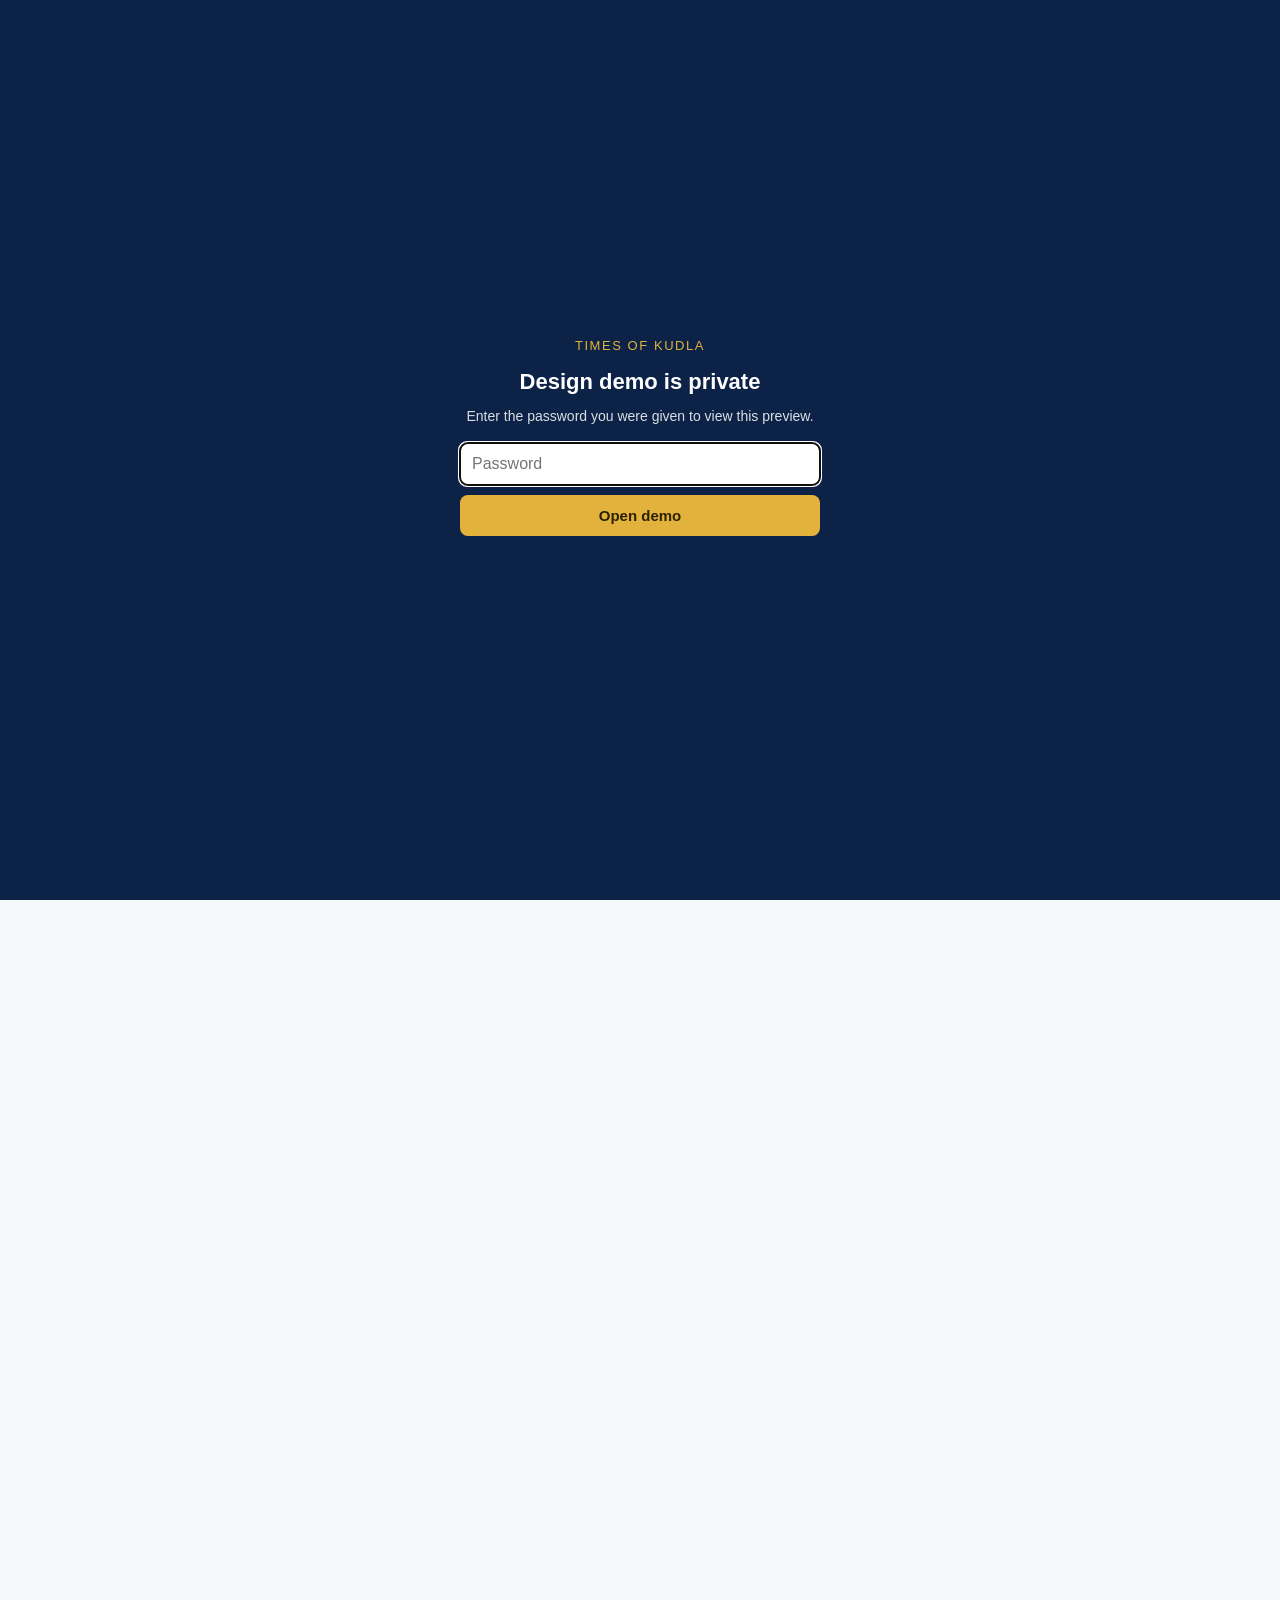
<file: article.html>
<!doctype html><html lang="kn"><head><meta charset="utf-8"><meta name="viewport" content="width=device-width,initial-scale=1">
<title>Article · Times of Kudla (design demo)</title>
<meta name="robots" content="noindex,nofollow">
<link rel="preconnect" href="https://fonts.googleapis.com"><link rel="preconnect" href="https://fonts.gstatic.com" crossorigin>
<link href="https://fonts.googleapis.com/css2?family=Noto+Sans+Kannada:wght@400;600;700;800&family=Noto+Serif+Kannada:wght@400;700&display=swap" rel="stylesheet">
<script>try{var q=new URLSearchParams(location.search).get('theme');if(q){localStorage.setItem('tok-theme',q)}var t=localStorage.getItem('tok-theme')||'navy';if(t!=='original')document.documentElement.setAttribute('data-theme',t)}catch(e){}</script>
<style>html.locked body{visibility:hidden}</style><script src="gate.js"></script>
<link rel="icon" type="image/png" href="logo.png">
<link rel="stylesheet" href="style.css"></head><body><svg width="0" height="0" style="position:absolute" aria-hidden="true"><defs>
<symbol id="i-book" viewBox="0 0 64 64"><path d="M32 18v28"/><path d="M32 18c-6-4-14-4-20-1v26c6-3 14-3 20 1"/><path d="M32 18c6-4 14-4 20-1v26c-6-3-14-3-20 1"/></symbol>
<symbol id="i-temple" viewBox="0 0 64 64"><path d="M32 8l4 6h-8z"/><rect x="26" y="14" width="12" height="5"/><path d="M22 19l10-5 10 5"/><rect x="20" y="19" width="24" height="7"/><path d="M15 26l17-7 17 7"/><rect x="13" y="26" width="38" height="9"/><rect x="17" y="35" width="30" height="15"/></symbol>
<symbol id="i-boat" viewBox="0 0 64 64"><path d="M14 40h36l-7 9H21z"/><path d="M32 40V16l9 8h-9"/><path d="M10 50q6-5 12 0t12 0 12 0 12 0"/></symbol>
<symbol id="i-dance" viewBox="0 0 64 64"><circle cx="32" cy="14" r="5"/><path d="M32 19v14"/><path d="M32 22l-10 8M32 22l10 8"/><path d="M32 33l-8 14M32 33l8 14"/><path d="M20 40c4-2 20-2 24 0"/></symbol>
<symbol id="i-palm" viewBox="0 0 64 64"><circle cx="50" cy="12" r="6"/><path d="M22 56L27 22"/><path d="M27 22c-9-3-14 1-19-4M27 22c-6-7-4-14 0-18M27 22c1-8 8-11 13-10M27 22c7-1 12 3 15 10M27 22c8 2 11 8 10 13"/></symbol>
<symbol id="i-ball" viewBox="0 0 64 64"><circle cx="32" cy="32" r="18"/><path d="M32 18l8 6-3 9H27l-3-9 8-6z"/><path d="M14 32l10-4M50 32l-10-4M24 48l5-8M40 48l-5-8"/></symbol>
<symbol id="i-heart" viewBox="0 0 64 64"><path d="M32 52C14 38 10 26 16 18c5-6 12-4 16 2 4-6 11-8 16-2 6 8 2 20-16 34z"/></symbol>
<symbol id="i-coin" viewBox="0 0 64 64"><circle cx="32" cy="32" r="20"/><path d="M23 24h18M23 31h18M26 24c10 0 10 13 0 13l12 10"/></symbol>
<symbol id="i-news" viewBox="0 0 64 64"><rect x="12" y="12" width="40" height="40" rx="3"/><path d="M20 22h24M20 31h24M20 40h14"/></symbol>
<symbol id="i-cloud" viewBox="0 0 64 64"><path d="M20 32a8 8 0 0114-5 7 7 0 019 6.5A7 7 0 0142 40H22a7 7 0 01-2-8z"/><path d="M22 44l-3 7M32 44l-3 7M42 44l-3 7"/></symbol>
<symbol id="i-cap" viewBox="0 0 64 64"><path d="M10 26l22-9 22 9-22 9-22-9z"/><path d="M22 30v9c0 4 5 7 10 7s10-3 10-7v-9"/><path d="M54 26v9"/></symbol>
<symbol id="i-flag" viewBox="0 0 64 64"><path d="M8 18q24-8 48 0"/><path d="M16 19l5 10 5-10M30 18l5 10 5-10M44 19l4 9"/></symbol>
<symbol id="i-cam" viewBox="0 0 64 64"><rect x="10" y="20" width="44" height="30" rx="4"/><circle cx="32" cy="35" r="9"/><path d="M24 20l3-6h10l3 6"/></symbol>
<symbol id="i-leaf" viewBox="0 0 64 64"><path d="M14 50C14 26 28 14 52 14c0 24-12 38-34 38"/><path d="M14 50L36 28"/></symbol>
<symbol id="i-epaper" viewBox="0 0 64 64"><rect x="10" y="8" width="38" height="48" rx="4"/><path d="M18 20h22M18 29h22M18 38h12"/><rect x="38" y="34" width="20" height="26" rx="3"/><path d="M44 52h8"/></symbol>
</defs></svg>
<div class="ribbon">Design demo · <b>Times of Kudla</b> · layout preview using headlines and photos from the current site · not the live website</div>
<div class="util"><div class="wrap"><span class="date">ಭಾನುವಾರ, 11 ಅಕ್ಟೋಬರ್ 2026 · ಮಂಗಳೂರು · ☀ 29°C <small style="opacity:.7">(sample)</small></span>
<div class="r"><span class="pill">ಕನ್ನಡ / EN</span><a class="eplink" href="epaper.html"><svg class="ic2" viewBox="0 0 64 64"><use href="#i-epaper"/></svg>ಇ-ಪೇಪರ್ · E-paper</a><a href="login.html">Login</a><a class="cta" href="subscribe.html">Subscribe</a></div></div></div>
<div class="markets"><div class="wrap">
<div class="mk"><small>Sensex</small><b>81,245.30</b><span class="up">▲ 0.42%</span></div>
<div class="mk"><small>Nifty 50</small><b>24,870.15</b><span class="up">▲ 0.38%</span></div>
<div class="mk"><small>USD / INR</small><b>88.12</b><span class="dn">▼ 0.05%</span></div>
<div class="mk"><small>Gold 22K · 10 g · Mangaluru</small><b>₹1,38,800</b><span class="up">▲ 0.6%</span></div>
<div class="mk"><small>Silver · 1 kg</small><b>₹2,40,000</b><span class="dn">▼ 0.2%</span></div>
<div class="mk"><small>ಅಡಿಕೆ · Arecanut (Rashi) · TOK update</small><b>₹44,200</b></div>
<div class="mk tag">Sample values · indicative · updated 5:30 PM</div></div></div>
<header class="mast"><div class="wrap"><a class="brand" href="index.html"><img class="mark-img" src="logo.png" alt="ಟೈಮ್ಸ್ ಆಫ್ ಕುಡ್ಲ" width="68" height="68"><div><div class="kn">ಟೈಮ್ಸ್ ಆಫ್ ಕುಡ್ಲ</div><div class="en">Times of Kudla · Kudla Tulu Patrike</div></div></a>
<div class="hdr-r"><a class="lipibtn" href="tulu-lipi.html"><span>ತುಳು ಲಿಪಿ<small>Tulu Lipi</small></span></a><a class="epbtn" href="epaper.html"><svg viewBox="0 0 64 64"><use href="#i-epaper"/></svg><span>ಇ-ಪೇಪರ್<small>E-paper</small></span></a><div class="search">🔍 Search news, events…</div></div></div></header>
<nav class="cats"><div class="wrap"><a href="index.html" title="Home" class=" on">ಮುಖಪುಟ</a><a href="index.html#breaking" title="Breaking" class="flash ">⚡ ರಪಕ್ಕ ಸುದ್ದಿ</a><a href="tulu.html" title="Tulu Culture" class=" ">ತುಳು ಸಂಸ್ಕೃತಿ</a><a href="index.html#coastal" title="News of the Town" class=" ">ಊರ್ದ ಸುದ್ದಿ</a><a href="index.html#state" title="State" class=" ">ರಾಜ್ಯ</a><a href="index.html#state" title="National" class=" ">ದೇಶ</a><a href="index.html#sports" title="Sports" class=" ">ಕ್ರೀಡೆ</a><a href="index.html#health" title="Health" class=" ">ಆರೋಗ್ಯ</a><a href="index.html#business" title="Business" class=" ">ವ್ಯಾಪಾರ</a><a href="horoscope.html" title="Daily Bhavishya" class=" ">ದಿನ ಭವಿಷ್ಯ</a><a href="panchang.html" title="Panchanga" class=" ">ಪಂಚಾಂಗ</a><a href="epaper.html" title="E-paper" class="ep ">ಇ-ಪೇಪರ್</a></div></nav>

<main class="wrap"><div class="layout"><article class="art">
<div class="crumb">ಮುಖಪುಟ › ಊರ್ದ ಸುದ್ದಿ</div><span class="tagk">7 Oct</span> <span class="tagk" style="background:#1f4f4a;color:#fff">Premium</span>
<h1>ಅ.11-19: ಶ್ರೀ ಕ್ಷೇತ್ರ ಧರ್ಮಸ್ಥಳಡ್ ನವರಾತ್ರಿ ವೈಭವ</h1>
<div class="by"><span>ಟೈಮ್ಸ್ ಆಫ್ ಕುಡ್ಲ</span><span>7 Oct 2026 · 14:14</span><span>3 min read</span></div>
<div class="ph c-coast"><svg class="ic" viewBox="0 0 64 64"><use href="#i-news"/></svg><img src="https://www.timesofkudla.com/wp-content/uploads/2026/10/Dasara-1-768x502.jpeg" alt="" loading="lazy" referrerpolicy="no-referrer" onerror="this.remove()"></div>
<div class="share"><a class="wa" href="#">Share on WhatsApp</a><a href="#">Copy link</a><a href="#">A− A+</a></div>
<p>ಉಜಿರೆ: ನವರಾತ್ರಿ ಪ್ರಯುಕ್ತ ಧರ್ಮಸ್ಥಳಡ್ ಅ.11 ಐತಾರರ್ದ್ 19 ಸೋಮಾರ ಮುಟ್ಟ ವಿಶೇಷ ಕಾರ್ಯಕ್ರಮ ನಡಪರೆ ಉಂಡು. ಪ್ರತಿ ದಿನ ರಾತ್ರಿ ಶ್ರೀ ಕ್ಷೇತ್ರದ ಅಮ್ಮನ ಸನ್ನಿಧಿಡ್ ವಿಶೇಷ ಪೂಜೆ ನಡಪುಂಡು. ದೇವಸ್ಥಾನದ ಎದುರು ಉಪ್ಪುನ ಪ್ರವಚನ ಮಂಟಪಡ್ ಬಯ್ಯಗ್ 6 ಗಂಟೆರ್ದ್ 9 ಗಂಟೆ ಮುಟ್ಟ ನಾಡ್‌ದ ಖ್ಯಾತ ಕಲಾವಿದೆರೆರ್ದ್ ಸಾಂಸ್ಕೃತಿಕ ಕಾರ್ಯಕ್ರಮ ನಡಪರೆ ಉಂಡು. ಅ.11 ಕ್ಕ್ ಕುಮಾರಿ ಪ್ರಾಪ್ತಿ ಶೆಟ್ಟಿ, ಧರ್ಮಸ್ಥಳ ಬೊಕ್ಕ ಕುಮಾರಿ ಆದ್ವಿ, ನಿಡಿಗಲ್ ಮೊಕ್ಲೆರ್ದ್ ಭಕ್ತಿಸಂಗೀತ, ಅ.12: ಪವಿತ್ರ ವಿನಯ್ ಮಯ್ಯ ಅರ್ಕುಳ, ಮಂಗಳೂರು ಮೊಕ್ಲೆರ್ದ್ ಸುಗಮ ಸಂಗೀತ, ಅ. 13: ಕುಮಾರಿ ಮಾನ್ಸಿ, ಮೈಸೂರು ಭಕ್ತಿಸಂಗೀತ, ಅ. 14: ಮಾಸ್ಟರ್ ಆಗಮ, ಪೆರ್ಲ, ಮಂಗಳೂರು ಕರ್ನಾಟಕ ಶಾಸ್ತ್ರೀಯ ಸಂಗೀತ, ಅ. 15 ಕ್ಕ್ ಕುಮಾರಿ ಧೃತಿ ಬಿ. ಆತ್ರೇಯಾಸ್, ಕುಮಾರಿ ಧನ್ವಿ ಬಿ. ಆತ್ರೇಯಾಸ್ ಬೊಕ್ಕ ಮಾಸ್ಟರ್ ಅಸ್ರಮೇಯ ಗುರುಪ್ರಸಾದ್, ಬೆಂಗಳೂರು ಮೊಕ್ಲೆರ್ದ್ ನೃತ್ಯ, ಗಾನಲಹರಿ, ಅ. 16ಕ್ಕ್ ಸನತ್‌ಕುಮಾರ್, ಬೆಂಗಳೂರು ವಯಲಿನ್ ವಾದನ, ಅ.17: ಕುಮಾರಿ ಮಯೂರಿ ಭಟ್ ಪೊಳಲಿ, ಬಂಟ್ವಾಳ ಕರ್ನಾಟಕ ಶಾಸ್ತ್ರೀಯ ಸಂಗೀತ, ಅ. 18 ಕುಮಾರಿ ಐಶ್ವರ್ಯ ಜೋಗಿ ಬೊಕ್ಕ ತಂಡ, ಕುಂದಾಪುರ ಸುಮಧುರ ಗಾನವೈಭವ, ಅ.19: ಕುಮಾರಿ ಅರ್ಚಿಷಾ ರಾವ್ ಮತ್ತು ಬಳಗ, ಬೆಂಗಳೂರು (ಬಯ್ಯಡ್ 6.30 ಗಂಟೆರ್ದ್ 8.30) ಬೊಕ್ಕ ಮಲ್ಲಿಕಾ ಮಟ್ಟಿ ಬಳಗ, ಪೊಳಲಿ (ರಾತ್ರಿ 9 ಗಂಟೆರ್ದ್ 11.30 ಮುಟ್ಟ ಭಕ್ತಿ ಸಂಗೀತ ನಡಪರೆ ಉಂಡು ಪಂದ್ ಶ್ರೀ ಕ್ಷೇತ್ರದ ಪ್ರಕಟಣೆಡ್ ತೆರಿಪಾದೆರ್.</p>
<div class="gate"><div class="box"><h3 class="t" style="margin-bottom:6px">ಈ ಲೇಖನದ ಉಳಿದ ಭಾಗ ಓದಲು ಚಂದಾದಾರರಾಗಿ</h3><p class="sans" style="font-size:14px;font-family:'Segoe UI',Arial;line-height:1.5;margin-bottom:12px">Subscribe to read the full story and get the weekly e-paper.</p><a class="btn" href="subscribe.html">Subscribe from ₹49 / month</a><div class="note">Already a subscriber? <a href="login.html" style="color:var(--maroon);font-weight:700">Log in</a></div></div></div>
<div class="sec" style="margin-top:30px"><div class="sh"><h2>ಇದನ್ನೂ ಓದಿ<small>Related stories</small></h2><div class="rule"></div></div><div class="grid2"><div class="card"><div class="ph c-coast"><svg class="ic" viewBox="0 0 64 64"><use href="#i-boat"/></svg></div><div><div class="meta"><b>ಕುಡ್ಲ</b></div><h3 class="t">ದಕ್ಷಿಣ ಕನ್ನಡ ಬಸ್ ಮಾಲಕರ ಸಂಘದ ಅಧ್ಯಕ್ಷೆರಾದ್ ಅಝೀಝ್ ಪರ್ತಿಪಾಡಿ ಆಯ್ಕೆ</h3></div></div><div class="card"><div class="ph c-coast"><svg class="ic" viewBox="0 0 64 64"><use href="#i-boat"/></svg><img src="https://www.timesofkudla.com/wp-content/uploads/2026/10/NITK-2-1-169x300.jpeg" alt="" loading="lazy" referrerpolicy="no-referrer" onerror="this.remove()"></div><div><div class="meta"><b>ಕುಡ್ಲ</b></div><h3 class="t">ದೇಶದ ಪುಗರ್ತೆದ ಎನ್ಐಟಿಕೆ ಶಿಕ್ಷಣ ಸಂಸ್ಥೆದ ಎದುರಡೇ ಡಂಪಿಂಗ್ ಯಾರ್ಡ್ ದಂಚಿನ ಬಸ್ ಸ್ಯಾಂಡ್!</h3></div></div></div></div>
</article>
<aside><div class="box"><h4 class="w">ಇತ್ತೀಚಿನ ಸುದ್ದಿ · Latest</h4><div class="li"><time>12:20</time><div><span class="c">9 Oct</span>ದಕ್ಷಿಣ ಕನ್ನಡ ಬಸ್ ಮಾಲಕರ ಸಂಘದ ಅಧ್ಯಕ್ಷೆರಾದ್ ಅಝೀಝ್ ಪರ್ತಿಪಾಡಿ ಆಯ್ಕೆ</div></div><div class="li"><time>12:11</time><div><span class="c">9 Oct</span>ದೇಶದ ಪುಗರ್ತೆದ ಎನ್ಐಟಿಕೆ ಶಿಕ್ಷಣ ಸಂಸ್ಥೆದ ಎದುರಡೇ ಡಂಪಿಂಗ್ ಯಾರ್ಡ್ ದಂಚಿನ ಬಸ್ ಸ್ಯಾಂಡ್!</div></div><div class="li"><time>10:53</time><div><span class="c">8 Oct</span>&quot;ನಮ್ಮ ಕುಡ್ಲ&quot;ದ ಲೀಲಾಕ್ಷ ಬಿ. ಕರ್ಕೇರ ಮೆರೆಗ್ ಕಂಬುಲ ಅಕಾಡೆಮಿ ಪ್ರಶಸ್ತಿ</div></div><div class="li"><time>15:32</time><div><span class="c">7 Oct</span>ಯುಕೆ ತುಳು ಕಮ್ಯುನಿಟಿಗ್ ಪೊಸ ಪದಾಧಿಕಾರಿಲೆನ ಆಯ್ಕೆ</div></div><div class="li"><time>14:43</time><div><span class="c">7 Oct</span>ಕಟೀಲ್ ದೇಲಂತಡೆಡ್ ಭಕ್ತೆರೆಗ್ ಆ್ಯಪಲ್ ಪಟ್ಟಿಯೆರ್</div></div><div class="li"><time>14:14</time><div><span class="c">7 Oct</span>ಅ.11-19: ಶ್ರೀ ಕ್ಷೇತ್ರ ಧರ್ಮಸ್ಥಳಡ್ ನವರಾತ್ರಿ ವೈಭವ</div></div><div class="li"><time>14:02</time><div><span class="c">7 Oct</span>ತುಳುವೆರೆ ಆಯನೊ ಕೂಟೊಗು 20ನೇ ವರ್ಷೊದ ಸಂಬ್ರಮ: ಜನವರಿ 30, 31ಕ್ಕ್ ಮಲ್ಲ ಲೇಸ್‌ದ ಅಟ್ಟಣೆದ ಸಭೆ</div></div></div></aside></div></main>
<footer><div class="wrap"><div><div class="brand-text" style="font-family:'Noto Serif Kannada',serif;font-size:20px;color:#fff">ಟೈಮ್ಸ್ ಆಫ್ ಕುಡ್ಲ</div><p>Coastal Karnataka's bilingual news voice: Mangaluru, Udupi, Puttur, Sullia, Karkala, Moodbidri and Kasargod.</p></div>
<div><h5>SECTIONS</h5><a href="index.html">Latest</a><a href="index.html#coastal">Coastal</a><a href="tulu.html">Tulu Culture</a><a href="horoscope.html">Horoscope</a></div>
<div><h5>SERVICES</h5><a href="epaper.html">E-paper</a><a href="subscribe.html">Subscribe</a><a href="index.html#business">Rates</a><a href="#">Advertise</a></div>
<div><h5>ABOUT</h5><a href="#">About us</a><a href="#">Contact</a><a href="#">Privacy policy</a></div>
<div class="bot">Design demo for client review · headlines and photos from the current site · not the live website</div></div></footer>
<div class="themebar"><span>Colour options (demo)</span>
<button type="button" data-t="original">Maroon (earlier)</button><button type="button" data-t="navy">Navy &amp; Gold (leading)</button><button type="button" data-t="royal">Royal Blue</button><button type="button" data-t="coastal">Coastal Blue</button><button type="button" data-t="sky">Sky Blue &amp; White</button><a href="palettes.html">All palettes</a></div><script src="shared.js"></script></body></html>
</file>
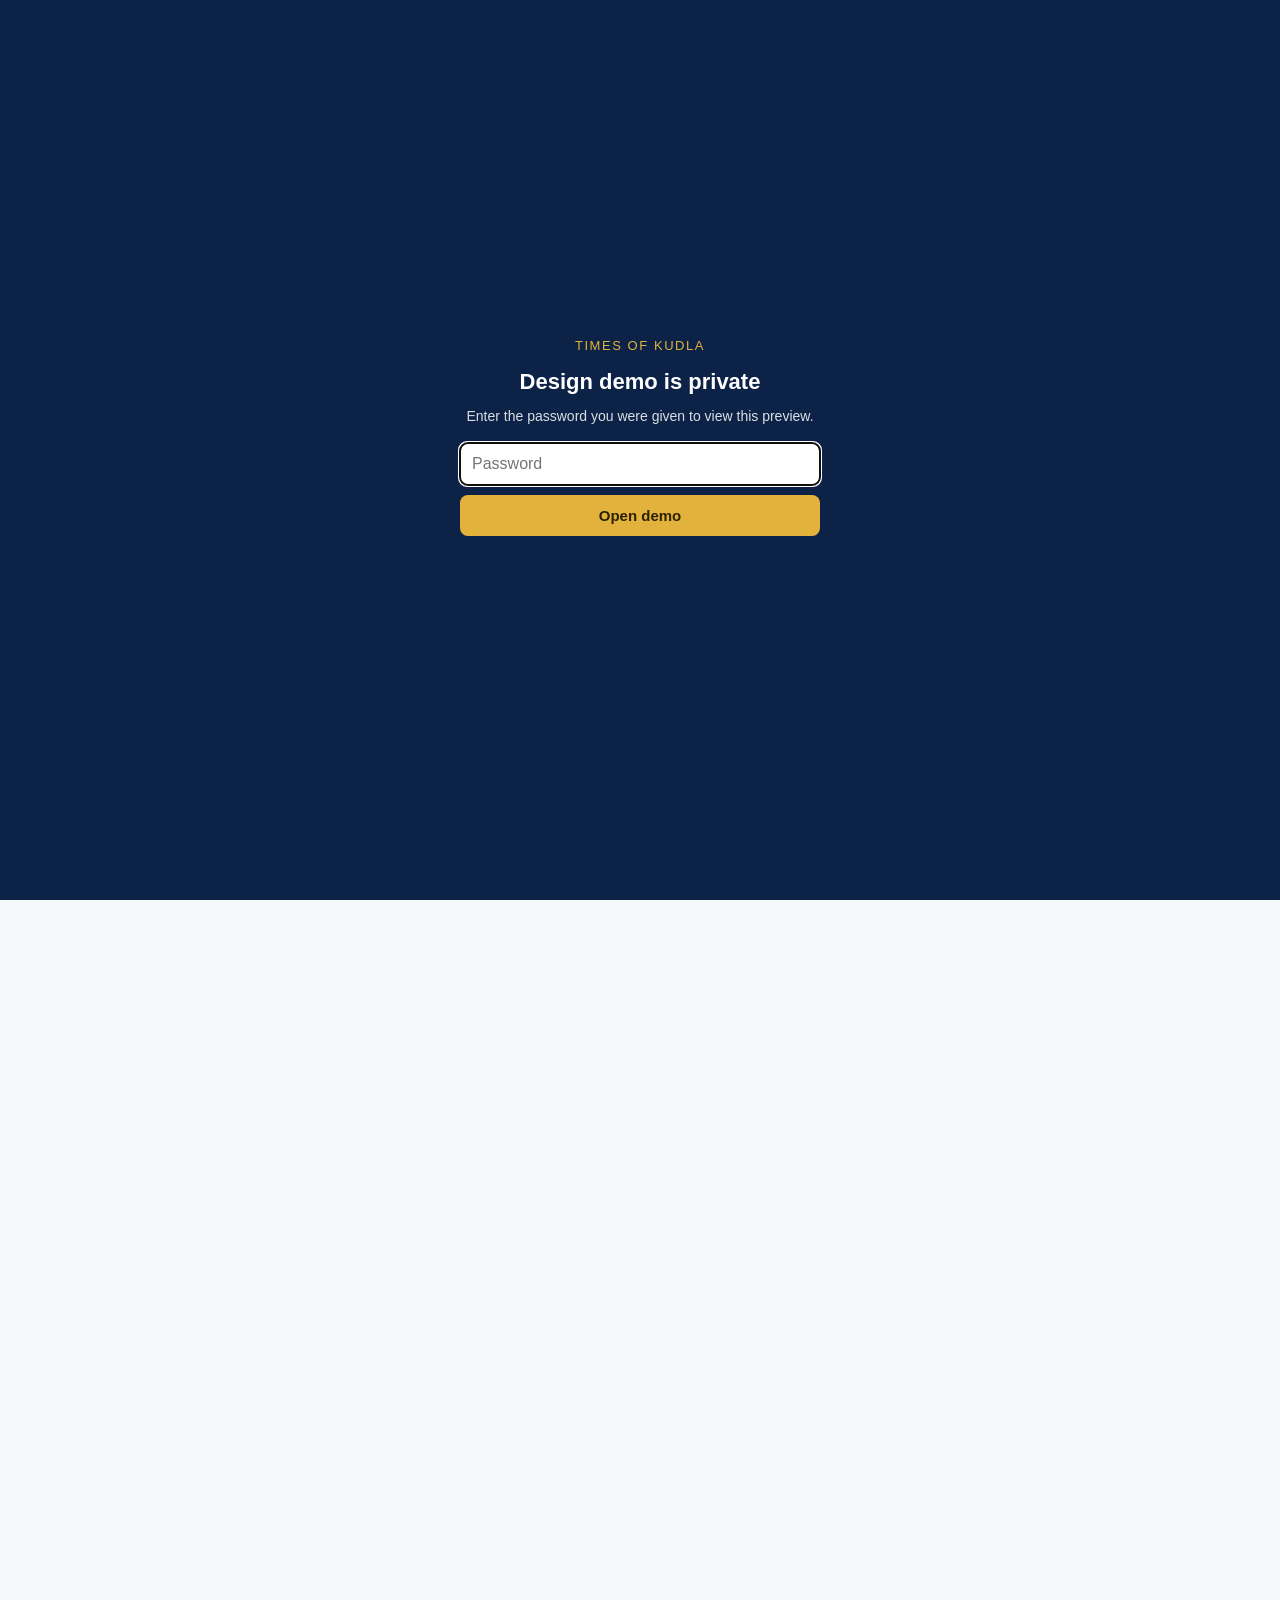
<file: epaper.html>
<!doctype html><html lang="kn"><head><meta charset="utf-8"><meta name="viewport" content="width=device-width,initial-scale=1">
<title>E-paper · Times of Kudla (design demo)</title>
<meta name="robots" content="noindex,nofollow">
<link rel="preconnect" href="https://fonts.googleapis.com"><link rel="preconnect" href="https://fonts.gstatic.com" crossorigin>
<link href="https://fonts.googleapis.com/css2?family=Noto+Sans+Kannada:wght@400;600;700;800&family=Noto+Serif+Kannada:wght@400;700&display=swap" rel="stylesheet">
<script>try{var q=new URLSearchParams(location.search).get('theme');if(q){localStorage.setItem('tok-theme',q)}var t=localStorage.getItem('tok-theme')||'navy';if(t!=='original')document.documentElement.setAttribute('data-theme',t)}catch(e){}</script>
<style>html.locked body{visibility:hidden}</style><script src="gate.js"></script>
<link rel="icon" type="image/png" href="logo.png">
<link rel="stylesheet" href="style.css"></head><body><svg width="0" height="0" style="position:absolute" aria-hidden="true"><defs>
<symbol id="i-book" viewBox="0 0 64 64"><path d="M32 18v28"/><path d="M32 18c-6-4-14-4-20-1v26c6-3 14-3 20 1"/><path d="M32 18c6-4 14-4 20-1v26c-6-3-14-3-20 1"/></symbol>
<symbol id="i-temple" viewBox="0 0 64 64"><path d="M32 8l4 6h-8z"/><rect x="26" y="14" width="12" height="5"/><path d="M22 19l10-5 10 5"/><rect x="20" y="19" width="24" height="7"/><path d="M15 26l17-7 17 7"/><rect x="13" y="26" width="38" height="9"/><rect x="17" y="35" width="30" height="15"/></symbol>
<symbol id="i-boat" viewBox="0 0 64 64"><path d="M14 40h36l-7 9H21z"/><path d="M32 40V16l9 8h-9"/><path d="M10 50q6-5 12 0t12 0 12 0 12 0"/></symbol>
<symbol id="i-dance" viewBox="0 0 64 64"><circle cx="32" cy="14" r="5"/><path d="M32 19v14"/><path d="M32 22l-10 8M32 22l10 8"/><path d="M32 33l-8 14M32 33l8 14"/><path d="M20 40c4-2 20-2 24 0"/></symbol>
<symbol id="i-palm" viewBox="0 0 64 64"><circle cx="50" cy="12" r="6"/><path d="M22 56L27 22"/><path d="M27 22c-9-3-14 1-19-4M27 22c-6-7-4-14 0-18M27 22c1-8 8-11 13-10M27 22c7-1 12 3 15 10M27 22c8 2 11 8 10 13"/></symbol>
<symbol id="i-ball" viewBox="0 0 64 64"><circle cx="32" cy="32" r="18"/><path d="M32 18l8 6-3 9H27l-3-9 8-6z"/><path d="M14 32l10-4M50 32l-10-4M24 48l5-8M40 48l-5-8"/></symbol>
<symbol id="i-heart" viewBox="0 0 64 64"><path d="M32 52C14 38 10 26 16 18c5-6 12-4 16 2 4-6 11-8 16-2 6 8 2 20-16 34z"/></symbol>
<symbol id="i-coin" viewBox="0 0 64 64"><circle cx="32" cy="32" r="20"/><path d="M23 24h18M23 31h18M26 24c10 0 10 13 0 13l12 10"/></symbol>
<symbol id="i-news" viewBox="0 0 64 64"><rect x="12" y="12" width="40" height="40" rx="3"/><path d="M20 22h24M20 31h24M20 40h14"/></symbol>
<symbol id="i-cloud" viewBox="0 0 64 64"><path d="M20 32a8 8 0 0114-5 7 7 0 019 6.5A7 7 0 0142 40H22a7 7 0 01-2-8z"/><path d="M22 44l-3 7M32 44l-3 7M42 44l-3 7"/></symbol>
<symbol id="i-cap" viewBox="0 0 64 64"><path d="M10 26l22-9 22 9-22 9-22-9z"/><path d="M22 30v9c0 4 5 7 10 7s10-3 10-7v-9"/><path d="M54 26v9"/></symbol>
<symbol id="i-flag" viewBox="0 0 64 64"><path d="M8 18q24-8 48 0"/><path d="M16 19l5 10 5-10M30 18l5 10 5-10M44 19l4 9"/></symbol>
<symbol id="i-cam" viewBox="0 0 64 64"><rect x="10" y="20" width="44" height="30" rx="4"/><circle cx="32" cy="35" r="9"/><path d="M24 20l3-6h10l3 6"/></symbol>
<symbol id="i-leaf" viewBox="0 0 64 64"><path d="M14 50C14 26 28 14 52 14c0 24-12 38-34 38"/><path d="M14 50L36 28"/></symbol>
<symbol id="i-epaper" viewBox="0 0 64 64"><rect x="10" y="8" width="38" height="48" rx="4"/><path d="M18 20h22M18 29h22M18 38h12"/><rect x="38" y="34" width="20" height="26" rx="3"/><path d="M44 52h8"/></symbol>
</defs></svg>
<div class="ribbon">Design demo · <b>Times of Kudla</b> · layout preview using headlines and photos from the current site · not the live website</div>
<div class="util"><div class="wrap"><span class="date">ಭಾನುವಾರ, 11 ಅಕ್ಟೋಬರ್ 2026 · ಮಂಗಳೂರು · ☀ 29°C <small style="opacity:.7">(sample)</small></span>
<div class="r"><span class="pill">ಕನ್ನಡ / EN</span><a class="eplink" href="epaper.html"><svg class="ic2" viewBox="0 0 64 64"><use href="#i-epaper"/></svg>ಇ-ಪೇಪರ್ · E-paper</a><a href="login.html">Login</a><a class="cta" href="subscribe.html">Subscribe</a></div></div></div>
<div class="markets"><div class="wrap">
<div class="mk"><small>Sensex</small><b>81,245.30</b><span class="up">▲ 0.42%</span></div>
<div class="mk"><small>Nifty 50</small><b>24,870.15</b><span class="up">▲ 0.38%</span></div>
<div class="mk"><small>USD / INR</small><b>88.12</b><span class="dn">▼ 0.05%</span></div>
<div class="mk"><small>Gold 22K · 10 g · Mangaluru</small><b>₹1,38,800</b><span class="up">▲ 0.6%</span></div>
<div class="mk"><small>Silver · 1 kg</small><b>₹2,40,000</b><span class="dn">▼ 0.2%</span></div>
<div class="mk"><small>ಅಡಿಕೆ · Arecanut (Rashi) · TOK update</small><b>₹44,200</b></div>
<div class="mk tag">Sample values · indicative · updated 5:30 PM</div></div></div>
<header class="mast"><div class="wrap"><a class="brand" href="index.html"><img class="mark-img" src="logo.png" alt="ಟೈಮ್ಸ್ ಆಫ್ ಕುಡ್ಲ" width="68" height="68"><div><div class="kn">ಟೈಮ್ಸ್ ಆಫ್ ಕುಡ್ಲ</div><div class="en">Times of Kudla · Kudla Tulu Patrike</div></div></a>
<div class="hdr-r"><a class="lipibtn" href="tulu-lipi.html"><span>ತುಳು ಲಿಪಿ<small>Tulu Lipi</small></span></a><a class="epbtn" href="epaper.html"><svg viewBox="0 0 64 64"><use href="#i-epaper"/></svg><span>ಇ-ಪೇಪರ್<small>E-paper</small></span></a><div class="search">🔍 Search news, events…</div></div></div></header>
<nav class="cats"><div class="wrap"><a href="index.html" title="Home" class=" ">ಮುಖಪುಟ</a><a href="index.html#breaking" title="Breaking" class="flash ">⚡ ರಪಕ್ಕ ಸುದ್ದಿ</a><a href="tulu.html" title="Tulu Culture" class=" ">ತುಳು ಸಂಸ್ಕೃತಿ</a><a href="index.html#coastal" title="News of the Town" class=" ">ಊರ್ದ ಸುದ್ದಿ</a><a href="index.html#state" title="State" class=" ">ರಾಜ್ಯ</a><a href="index.html#state" title="National" class=" ">ದೇಶ</a><a href="index.html#sports" title="Sports" class=" ">ಕ್ರೀಡೆ</a><a href="index.html#health" title="Health" class=" ">ಆರೋಗ್ಯ</a><a href="index.html#business" title="Business" class=" ">ವ್ಯಾಪಾರ</a><a href="horoscope.html" title="Daily Bhavishya" class=" ">ದಿನ ಭವಿಷ್ಯ</a><a href="panchang.html" title="Panchanga" class=" ">ಪಂಚಾಂಗ</a><a href="epaper.html" title="E-paper" class="ep on">ಇ-ಪೇಪರ್</a></div></nav>

<div class="ephead"><div class="m">ಟೈಮ್ಸ್ ಆಫ್ ಕುಡ್ಲ</div><div class="s">Weekly edition · Sunday 11 October 2026 · Issue 41</div></div>
<div class="eptool"><div class="wrap"><button class="chip on" type="button">All</button><a class="chip" href="#top">ಮುಖ್ಯ ಸುದ್ದಿ</a><a class="chip" href="#coast">ಊರ್ದ ಸುದ್ದಿ</a><a class="chip" href="#sport">ಕ್ರೀಡೆ</a><a class="chip" href="#tulu">ತುಳು ಸಂಸ್ಕೃತಿ</a><a class="chip" href="#horo">ಭವಿಷ್ಯ</a>
<span style="margin-left:auto;display:flex;gap:6px"><button class="chip" data-zoom="-0.1" type="button">A−</button><button class="chip" data-zoom="0.1" type="button">A+</button><span class="chip" style="opacity:.55">PDF (optional)</span></span></div></div>
<div class="ep">
<section class="epsec" id="top"><h2>ಮುಖ್ಯ ಸುದ್ದಿ · Top stories</h2><div class="story"><div class="ph c-culture"><svg class="ic" viewBox="0 0 64 64"><use href="#i-news"/></svg><img src="https://www.timesofkudla.com/wp-content/uploads/2026/10/NITK-2-1-576x1024.jpeg" alt="" loading="lazy" referrerpolicy="no-referrer" onerror="this.remove()"></div><h3 style="margin-top:10px">ದೇಶದ ಪುಗರ್ತೆದ ಎನ್ಐಟಿಕೆ ಶಿಕ್ಷಣ ಸಂಸ್ಥೆದ ಎದುರಡೇ ಡಂಪಿಂಗ್ ಯಾರ್ಡ್ ದಂಚಿನ ಬಸ್ ಸ್ಯಾಂಡ್!</h3><p>9 Oct · ಟೈಮ್ಸ್ ಆಫ್ ಕುಡ್ಲ</p><div class="full"><p>Full story opens here in the live edition. Text size can be changed with A− and A+.</p></div><button type="button">Read full story</button></div><div class="story"><div class="ph c-culture"><svg class="ic" viewBox="0 0 64 64"><use href="#i-news"/></svg><img src="https://www.timesofkudla.com/wp-content/uploads/2026/10/Leeladhar-1-768x1013.jpeg" alt="" loading="lazy" referrerpolicy="no-referrer" onerror="this.remove()"></div><h3 style="margin-top:10px">&quot;ನಮ್ಮ ಕುಡ್ಲ&quot;ದ ಲೀಲಾಕ್ಷ ಬಿ. ಕರ್ಕೇರ ಮೆರೆಗ್ ಕಂಬುಲ ಅಕಾಡೆಮಿ ಪ್ರಶಸ್ತಿ</h3><p>8 Oct · ಟೈಮ್ಸ್ ಆಫ್ ಕುಡ್ಲ</p><div class="full"><p>Full story opens here in the live edition. Text size can be changed with A− and A+.</p></div><button type="button">Read full story</button></div></section>
<section class="epsec" id="coast"><h2>ಊರ್ದ ಸುದ್ದಿ · Regional</h2><div class="story"><h3 style="margin-top:10px">ದಕ್ಷಿಣ ಕನ್ನಡ ಬಸ್ ಮಾಲಕರ ಸಂಘದ ಅಧ್ಯಕ್ಷೆರಾದ್ ಅಝೀಝ್ ಪರ್ತಿಪಾಡಿ ಆಯ್ಕೆ</h3><p>9 Oct · ಟೈಮ್ಸ್ ಆಫ್ ಕುಡ್ಲ</p><div class="full"><p>Full story opens here in the live edition. Text size can be changed with A− and A+.</p></div><button type="button">Read full story</button></div><div class="story"><div class="ph c-coast"><svg class="ic" viewBox="0 0 64 64"><use href="#i-boat"/></svg><img src="https://www.timesofkudla.com/wp-content/uploads/2026/10/Tulu-3-768x513.jpg" alt="" loading="lazy" referrerpolicy="no-referrer" onerror="this.remove()"></div><h3 style="margin-top:10px">ತುಳು ಭಾಷೆಗ್ ಕರ್ನಾಟಕ ರಾಜ್ಯದ ಅಧಿಕೃತ ಭಾಷೆಯಾದ್ ಮಾನ್ಯತೆ; ಒಡಿಪುಡು ಗೌಜಿದ ತುಳುವೆರೆ ದಿಬ್ಬಣ</h3><p>6 Oct · ಟೈಮ್ಸ್ ಆಫ್ ಕುಡ್ಲ</p><div class="full"><p>Full story opens here in the live edition. Text size can be changed with A− and A+.</p></div><button type="button">Read full story</button></div><div class="story"><h3 style="margin-top:10px">ವಿಟ್ಲ ಶ್ರೀ ಸರಸ್ವತಿ ಕ್ರೆಡಿಟ್ ಸೌಹಾರ್ದ ಸಂಘದ ಮುತಾಲಿಕೆಡ್ ಝೀ ಕನ್ನಡ ಸರಿಗಮಪ ಲಿಟ್ಲ್‌ ಚಾಂಪ್ 2026 ವಿನ್ನರ್ ಅಶ್ಮಿತ್ ಗ್ ಸನ್ಮಾನ</h3><p>26 Aug · ಟೈಮ್ಸ್ ಆಫ್ ಕುಡ್ಲ</p><div class="full"><p>Full story opens here in the live edition. Text size can be changed with A− and A+.</p></div><button type="button">Read full story</button></div></section>
<section class="epsec" id="sport"><h2>ಕ್ರೀಡೆ · Sports</h2><div class="story"><div class="ph c-sports"><svg class="ic" viewBox="0 0 64 64"><use href="#i-ball"/></svg><img src="https://www.timesofkudla.com/wp-content/uploads/2026/10/Jagadish-1-300x183.jpeg" alt="" loading="lazy" referrerpolicy="no-referrer" onerror="this.remove()"></div><h3 style="margin-top:10px">ಕ್ರೀಡಾ ಪತ್ರಕರ್ತೆ ಎಸ್. ಜಗದೀಶ್ಚಂದ್ರ ಅಂಚನ್‌ ಸೂಟರ್ ಪೇಟೆ ಮೆರೆಗ್ ‘ಸಾಧಕ ರತ್ನ’ ಪ್ರಶಸ್ತಿ ಪ್ರದಾನ</h3><p>2 Oct · ಟೈಮ್ಸ್ ಆಫ್ ಕುಡ್ಲ</p><div class="full"><p>Full story opens here in the live edition. Text size can be changed with A− and A+.</p></div><button type="button">Read full story</button></div></section>
<section class="epsec" id="tulu"><h2>ತುಳು ಸಂಸ್ಕೃತಿ · Tulu Culture</h2><div class="story"><div class="ph c-tulu"><svg class="ic" viewBox="0 0 64 64"><use href="#i-book"/></svg><img src="https://www.timesofkudla.com/wp-content/uploads/2026/10/Tulu-3-768x513.jpg" alt="" loading="lazy" referrerpolicy="no-referrer" onerror="this.remove()"></div><h3 style="margin-top:10px">ತುಳು ಭಾಷೆಗ್ ಕರ್ನಾಟಕ ರಾಜ್ಯದ ಅಧಿಕೃತ ಭಾಷೆಯಾದ್ ಮಾನ್ಯತೆ; ಒಡಿಪುಡು ಗೌಜಿದ ತುಳುವೆರೆ ದಿಬ್ಬಣ</h3><p>6 Oct · ಟೈಮ್ಸ್ ಆಫ್ ಕುಡ್ಲ</p><div class="full"><p>Full story opens here in the live edition. Text size can be changed with A− and A+.</p></div><button type="button">Read full story</button></div><div class="story"><div class="ph c-tulu"><svg class="ic" viewBox="0 0 64 64"><use href="#i-book"/></svg><img src="https://www.timesofkudla.com/wp-content/uploads/2022/01/Screenshot_20220118_153922-768x740.jpg" alt="" loading="lazy" referrerpolicy="no-referrer" onerror="this.remove()"></div><h3 style="margin-top:10px">ರಂಗೋಲಿದಂಚ ಅರಳುನ ಕಲಾವಿದೆ ಪ್ರಶಾಂತ್ ಸುವರ್ಣ</h3><p>18 Jan · ಟೈಮ್ಸ್ ಆಫ್ ಕುಡ್ಲ</p><div class="full"><p>Full story opens here in the live edition. Text size can be changed with A− and A+.</p></div><button type="button">Read full story</button></div></section>
<section class="epsec" id="horo"><h2>ವಾರ ಭವಿಷ್ಯ · Weekly horoscope</h2><div class="story" data-horo><div class="signs"></div><div class="reading"></div></div></section>
<div class="note" style="text-align:center;margin-top:24px">Layout preview using headlines and photos from the current site. The real edition is built from the week's published stories, then approved by your editor before it is sent.</div>
</div>
<footer><div class="wrap"><div><div class="brand-text" style="font-family:'Noto Serif Kannada',serif;font-size:20px;color:#fff">ಟೈಮ್ಸ್ ಆಫ್ ಕುಡ್ಲ</div><p>Coastal Karnataka's bilingual news voice: Mangaluru, Udupi, Puttur, Sullia, Karkala, Moodbidri and Kasargod.</p></div>
<div><h5>SECTIONS</h5><a href="index.html">Latest</a><a href="index.html#coastal">Coastal</a><a href="tulu.html">Tulu Culture</a><a href="horoscope.html">Horoscope</a></div>
<div><h5>SERVICES</h5><a href="epaper.html">E-paper</a><a href="subscribe.html">Subscribe</a><a href="index.html#business">Rates</a><a href="#">Advertise</a></div>
<div><h5>ABOUT</h5><a href="#">About us</a><a href="#">Contact</a><a href="#">Privacy policy</a></div>
<div class="bot">Design demo for client review · headlines and photos from the current site · not the live website</div></div></footer>
<div class="themebar"><span>Colour options (demo)</span>
<button type="button" data-t="original">Maroon (earlier)</button><button type="button" data-t="navy">Navy &amp; Gold (leading)</button><button type="button" data-t="royal">Royal Blue</button><button type="button" data-t="coastal">Coastal Blue</button><button type="button" data-t="sky">Sky Blue &amp; White</button><a href="palettes.html">All palettes</a></div><script src="shared.js"></script></body></html>
</file>
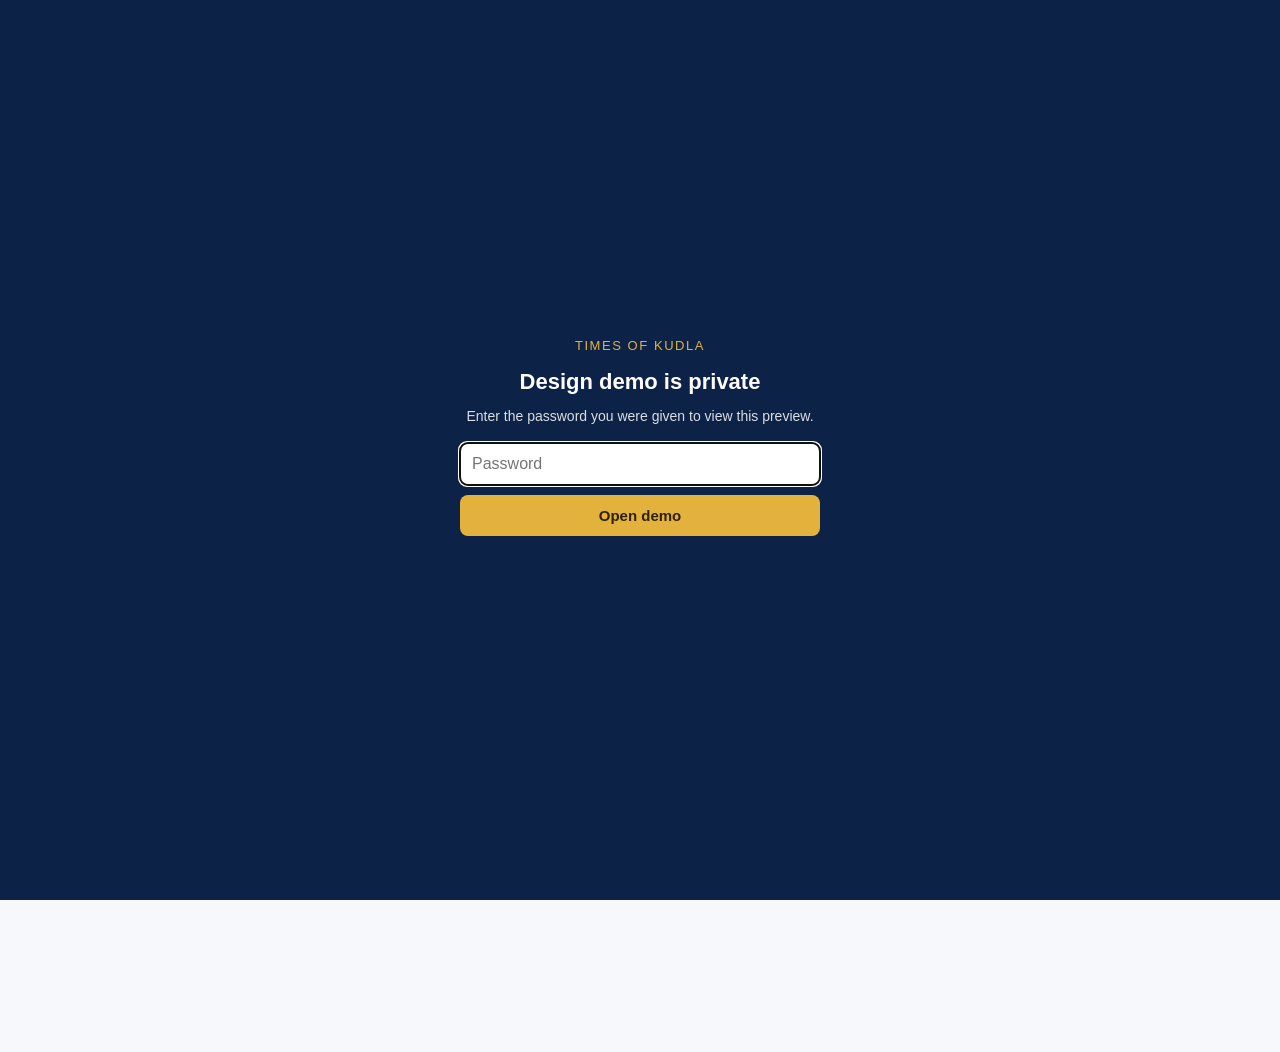
<file: horoscope.html>
<!doctype html><html lang="kn"><head><meta charset="utf-8"><meta name="viewport" content="width=device-width,initial-scale=1">
<title>Daily Bhavishya · Times of Kudla (design demo)</title>
<meta name="robots" content="noindex,nofollow">
<link rel="preconnect" href="https://fonts.googleapis.com"><link rel="preconnect" href="https://fonts.gstatic.com" crossorigin>
<link href="https://fonts.googleapis.com/css2?family=Noto+Sans+Kannada:wght@400;600;700;800&family=Noto+Serif+Kannada:wght@400;700&display=swap" rel="stylesheet">
<script>try{var q=new URLSearchParams(location.search).get('theme');if(q){localStorage.setItem('tok-theme',q)}var t=localStorage.getItem('tok-theme')||'navy';if(t!=='original')document.documentElement.setAttribute('data-theme',t)}catch(e){}</script>
<style>html.locked body{visibility:hidden}</style><script src="gate.js"></script>
<link rel="icon" type="image/png" href="logo.png">
<link rel="stylesheet" href="style.css"></head><body><svg width="0" height="0" style="position:absolute" aria-hidden="true"><defs>
<symbol id="i-book" viewBox="0 0 64 64"><path d="M32 18v28"/><path d="M32 18c-6-4-14-4-20-1v26c6-3 14-3 20 1"/><path d="M32 18c6-4 14-4 20-1v26c-6-3-14-3-20 1"/></symbol>
<symbol id="i-temple" viewBox="0 0 64 64"><path d="M32 8l4 6h-8z"/><rect x="26" y="14" width="12" height="5"/><path d="M22 19l10-5 10 5"/><rect x="20" y="19" width="24" height="7"/><path d="M15 26l17-7 17 7"/><rect x="13" y="26" width="38" height="9"/><rect x="17" y="35" width="30" height="15"/></symbol>
<symbol id="i-boat" viewBox="0 0 64 64"><path d="M14 40h36l-7 9H21z"/><path d="M32 40V16l9 8h-9"/><path d="M10 50q6-5 12 0t12 0 12 0 12 0"/></symbol>
<symbol id="i-dance" viewBox="0 0 64 64"><circle cx="32" cy="14" r="5"/><path d="M32 19v14"/><path d="M32 22l-10 8M32 22l10 8"/><path d="M32 33l-8 14M32 33l8 14"/><path d="M20 40c4-2 20-2 24 0"/></symbol>
<symbol id="i-palm" viewBox="0 0 64 64"><circle cx="50" cy="12" r="6"/><path d="M22 56L27 22"/><path d="M27 22c-9-3-14 1-19-4M27 22c-6-7-4-14 0-18M27 22c1-8 8-11 13-10M27 22c7-1 12 3 15 10M27 22c8 2 11 8 10 13"/></symbol>
<symbol id="i-ball" viewBox="0 0 64 64"><circle cx="32" cy="32" r="18"/><path d="M32 18l8 6-3 9H27l-3-9 8-6z"/><path d="M14 32l10-4M50 32l-10-4M24 48l5-8M40 48l-5-8"/></symbol>
<symbol id="i-heart" viewBox="0 0 64 64"><path d="M32 52C14 38 10 26 16 18c5-6 12-4 16 2 4-6 11-8 16-2 6 8 2 20-16 34z"/></symbol>
<symbol id="i-coin" viewBox="0 0 64 64"><circle cx="32" cy="32" r="20"/><path d="M23 24h18M23 31h18M26 24c10 0 10 13 0 13l12 10"/></symbol>
<symbol id="i-news" viewBox="0 0 64 64"><rect x="12" y="12" width="40" height="40" rx="3"/><path d="M20 22h24M20 31h24M20 40h14"/></symbol>
<symbol id="i-cloud" viewBox="0 0 64 64"><path d="M20 32a8 8 0 0114-5 7 7 0 019 6.5A7 7 0 0142 40H22a7 7 0 01-2-8z"/><path d="M22 44l-3 7M32 44l-3 7M42 44l-3 7"/></symbol>
<symbol id="i-cap" viewBox="0 0 64 64"><path d="M10 26l22-9 22 9-22 9-22-9z"/><path d="M22 30v9c0 4 5 7 10 7s10-3 10-7v-9"/><path d="M54 26v9"/></symbol>
<symbol id="i-flag" viewBox="0 0 64 64"><path d="M8 18q24-8 48 0"/><path d="M16 19l5 10 5-10M30 18l5 10 5-10M44 19l4 9"/></symbol>
<symbol id="i-cam" viewBox="0 0 64 64"><rect x="10" y="20" width="44" height="30" rx="4"/><circle cx="32" cy="35" r="9"/><path d="M24 20l3-6h10l3 6"/></symbol>
<symbol id="i-leaf" viewBox="0 0 64 64"><path d="M14 50C14 26 28 14 52 14c0 24-12 38-34 38"/><path d="M14 50L36 28"/></symbol>
<symbol id="i-epaper" viewBox="0 0 64 64"><rect x="10" y="8" width="38" height="48" rx="4"/><path d="M18 20h22M18 29h22M18 38h12"/><rect x="38" y="34" width="20" height="26" rx="3"/><path d="M44 52h8"/></symbol>
</defs></svg>
<div class="ribbon">Design demo · <b>Times of Kudla</b> · layout preview using headlines and photos from the current site · not the live website</div>
<div class="util"><div class="wrap"><span class="date">ಭಾನುವಾರ, 11 ಅಕ್ಟೋಬರ್ 2026 · ಮಂಗಳೂರು · ☀ 29°C <small style="opacity:.7">(sample)</small></span>
<div class="r"><span class="pill">ಕನ್ನಡ / EN</span><a class="eplink" href="epaper.html"><svg class="ic2" viewBox="0 0 64 64"><use href="#i-epaper"/></svg>ಇ-ಪೇಪರ್ · E-paper</a><a href="login.html">Login</a><a class="cta" href="subscribe.html">Subscribe</a></div></div></div>
<div class="markets"><div class="wrap">
<div class="mk"><small>Sensex</small><b>81,245.30</b><span class="up">▲ 0.42%</span></div>
<div class="mk"><small>Nifty 50</small><b>24,870.15</b><span class="up">▲ 0.38%</span></div>
<div class="mk"><small>USD / INR</small><b>88.12</b><span class="dn">▼ 0.05%</span></div>
<div class="mk"><small>Gold 22K · 10 g · Mangaluru</small><b>₹1,38,800</b><span class="up">▲ 0.6%</span></div>
<div class="mk"><small>Silver · 1 kg</small><b>₹2,40,000</b><span class="dn">▼ 0.2%</span></div>
<div class="mk"><small>ಅಡಿಕೆ · Arecanut (Rashi) · TOK update</small><b>₹44,200</b></div>
<div class="mk tag">Sample values · indicative · updated 5:30 PM</div></div></div>
<header class="mast"><div class="wrap"><a class="brand" href="index.html"><img class="mark-img" src="logo.png" alt="ಟೈಮ್ಸ್ ಆಫ್ ಕುಡ್ಲ" width="68" height="68"><div><div class="kn">ಟೈಮ್ಸ್ ಆಫ್ ಕುಡ್ಲ</div><div class="en">Times of Kudla · Kudla Tulu Patrike</div></div></a>
<div class="hdr-r"><a class="lipibtn" href="tulu-lipi.html"><span>ತುಳು ಲಿಪಿ<small>Tulu Lipi</small></span></a><a class="epbtn" href="epaper.html"><svg viewBox="0 0 64 64"><use href="#i-epaper"/></svg><span>ಇ-ಪೇಪರ್<small>E-paper</small></span></a><div class="search">🔍 Search news, events…</div></div></div></header>
<nav class="cats"><div class="wrap"><a href="index.html" title="Home" class=" ">ಮುಖಪುಟ</a><a href="index.html#breaking" title="Breaking" class="flash ">⚡ ರಪಕ್ಕ ಸುದ್ದಿ</a><a href="tulu.html" title="Tulu Culture" class=" ">ತುಳು ಸಂಸ್ಕೃತಿ</a><a href="index.html#coastal" title="News of the Town" class=" ">ಊರ್ದ ಸುದ್ದಿ</a><a href="index.html#state" title="State" class=" ">ರಾಜ್ಯ</a><a href="index.html#state" title="National" class=" ">ದೇಶ</a><a href="index.html#sports" title="Sports" class=" ">ಕ್ರೀಡೆ</a><a href="index.html#health" title="Health" class=" ">ಆರೋಗ್ಯ</a><a href="index.html#business" title="Business" class=" ">ವ್ಯಾಪಾರ</a><a href="horoscope.html" title="Daily Bhavishya" class=" on">ದಿನ ಭವಿಷ್ಯ</a><a href="panchang.html" title="Panchanga" class=" ">ಪಂಚಾಂಗ</a><a href="epaper.html" title="E-paper" class="ep ">ಇ-ಪೇಪರ್</a></div></nav>

<main class="wrap" style="padding-top:20px;padding-bottom:30px"><div class="sh"><h2>ದಿನ ಭವಿಷ್ಯ<small>Daily Bhavishya · Daily, Weekly and Yearly</small></h2><div class="rule"></div></div>
<div data-tabs><div class="tabs"><button class="on" type="button">ದಿನ ಭವಿಷ್ಯ · Daily</button><button type="button">ವಾರ ಭವಿಷ್ಯ · Weekly</button><button type="button">ವರ್ಷ ಭವಿಷ್ಯ · Yearly</button></div>
<div class="tabpane box on" data-horo="daily" style="max-width:720px"><div class="signs"></div><div class="reading"></div><p class="note">Sample text. Updated every day by your astrologer or a horoscope service.</p></div>
<div class="tabpane box " data-horo="weekly" style="max-width:720px"><div class="signs"></div><div class="reading"></div><p class="note">Sample text. Updated every Sunday and also placed in the weekly e-paper.</p></div>
<div class="tabpane box " data-horo="yearly" style="max-width:720px"><div class="signs"></div><div class="reading"></div><p class="note">Sample text. Updated once a year, in the new year edition.</p></div></div>
<p class="note" style="max-width:720px;margin-top:14px">The heading wording ("ದಿನ ಭವಿಷ್ಯ") will be changed to your preferred Tulu wording once you confirm it.</p></main>
<footer><div class="wrap"><div><div class="brand-text" style="font-family:'Noto Serif Kannada',serif;font-size:20px;color:#fff">ಟೈಮ್ಸ್ ಆಫ್ ಕುಡ್ಲ</div><p>Coastal Karnataka's bilingual news voice: Mangaluru, Udupi, Puttur, Sullia, Karkala, Moodbidri and Kasargod.</p></div>
<div><h5>SECTIONS</h5><a href="index.html">Latest</a><a href="index.html#coastal">Coastal</a><a href="tulu.html">Tulu Culture</a><a href="horoscope.html">Horoscope</a></div>
<div><h5>SERVICES</h5><a href="epaper.html">E-paper</a><a href="subscribe.html">Subscribe</a><a href="index.html#business">Rates</a><a href="#">Advertise</a></div>
<div><h5>ABOUT</h5><a href="#">About us</a><a href="#">Contact</a><a href="#">Privacy policy</a></div>
<div class="bot">Design demo for client review · headlines and photos from the current site · not the live website</div></div></footer>
<div class="themebar"><span>Colour options (demo)</span>
<button type="button" data-t="original">Maroon (earlier)</button><button type="button" data-t="navy">Navy &amp; Gold (leading)</button><button type="button" data-t="royal">Royal Blue</button><button type="button" data-t="coastal">Coastal Blue</button><button type="button" data-t="sky">Sky Blue &amp; White</button><a href="palettes.html">All palettes</a></div><script src="shared.js"></script></body></html>
</file>
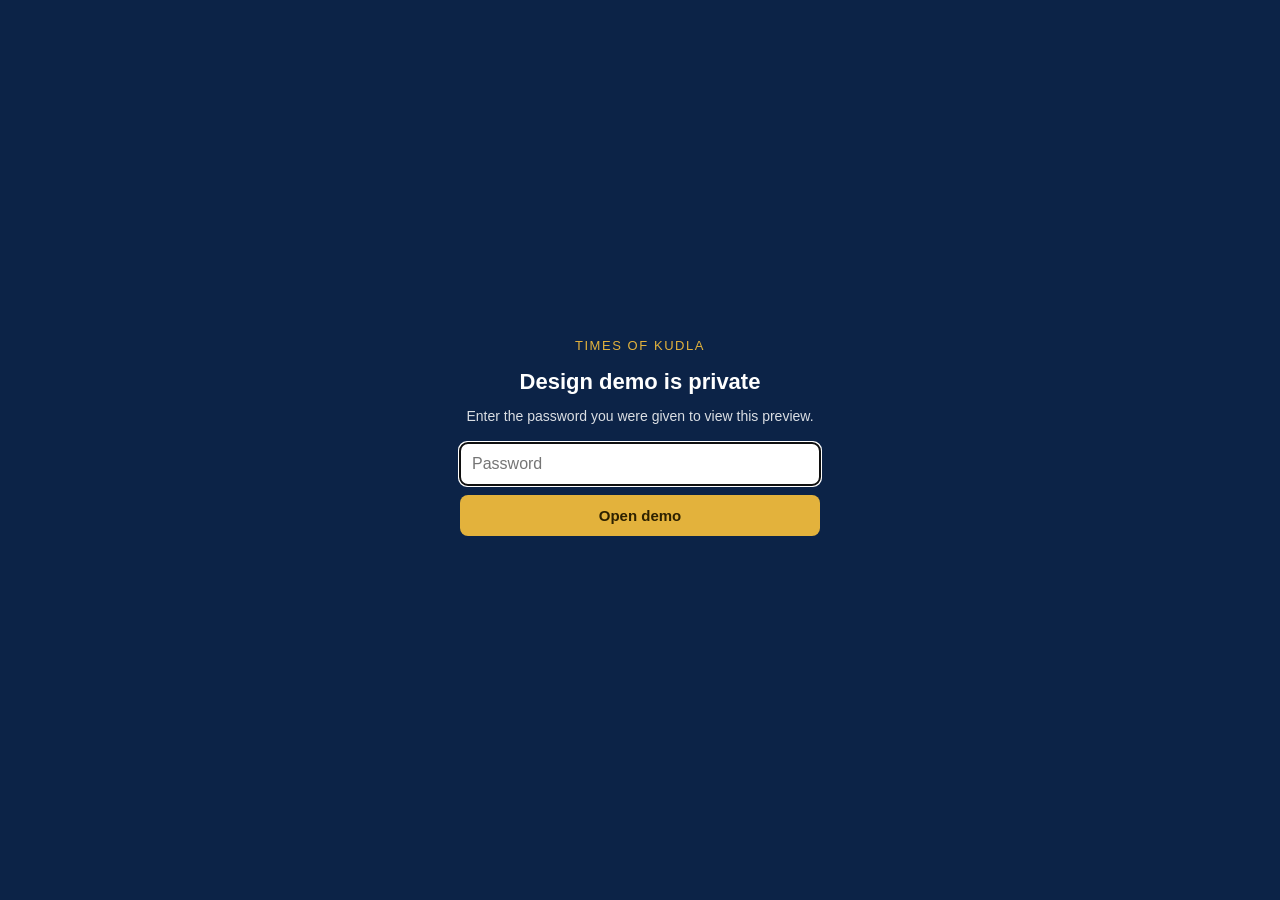
<file: login.html>
<!doctype html><html lang="kn"><head><meta charset="utf-8"><meta name="viewport" content="width=device-width,initial-scale=1">
<title>Login · Times of Kudla (design demo)</title>
<meta name="robots" content="noindex,nofollow">
<link rel="preconnect" href="https://fonts.googleapis.com"><link rel="preconnect" href="https://fonts.gstatic.com" crossorigin>
<link href="https://fonts.googleapis.com/css2?family=Noto+Sans+Kannada:wght@400;600;700;800&family=Noto+Serif+Kannada:wght@400;700&display=swap" rel="stylesheet">
<script>try{var q=new URLSearchParams(location.search).get('theme');if(q){localStorage.setItem('tok-theme',q)}var t=localStorage.getItem('tok-theme')||'navy';if(t!=='original')document.documentElement.setAttribute('data-theme',t)}catch(e){}</script>
<style>html.locked body{visibility:hidden}</style><script src="gate.js"></script>
<link rel="icon" type="image/png" href="logo.png">
<link rel="stylesheet" href="style.css"></head><body><svg width="0" height="0" style="position:absolute" aria-hidden="true"><defs>
<symbol id="i-book" viewBox="0 0 64 64"><path d="M32 18v28"/><path d="M32 18c-6-4-14-4-20-1v26c6-3 14-3 20 1"/><path d="M32 18c6-4 14-4 20-1v26c-6-3-14-3-20 1"/></symbol>
<symbol id="i-temple" viewBox="0 0 64 64"><path d="M32 8l4 6h-8z"/><rect x="26" y="14" width="12" height="5"/><path d="M22 19l10-5 10 5"/><rect x="20" y="19" width="24" height="7"/><path d="M15 26l17-7 17 7"/><rect x="13" y="26" width="38" height="9"/><rect x="17" y="35" width="30" height="15"/></symbol>
<symbol id="i-boat" viewBox="0 0 64 64"><path d="M14 40h36l-7 9H21z"/><path d="M32 40V16l9 8h-9"/><path d="M10 50q6-5 12 0t12 0 12 0 12 0"/></symbol>
<symbol id="i-dance" viewBox="0 0 64 64"><circle cx="32" cy="14" r="5"/><path d="M32 19v14"/><path d="M32 22l-10 8M32 22l10 8"/><path d="M32 33l-8 14M32 33l8 14"/><path d="M20 40c4-2 20-2 24 0"/></symbol>
<symbol id="i-palm" viewBox="0 0 64 64"><circle cx="50" cy="12" r="6"/><path d="M22 56L27 22"/><path d="M27 22c-9-3-14 1-19-4M27 22c-6-7-4-14 0-18M27 22c1-8 8-11 13-10M27 22c7-1 12 3 15 10M27 22c8 2 11 8 10 13"/></symbol>
<symbol id="i-ball" viewBox="0 0 64 64"><circle cx="32" cy="32" r="18"/><path d="M32 18l8 6-3 9H27l-3-9 8-6z"/><path d="M14 32l10-4M50 32l-10-4M24 48l5-8M40 48l-5-8"/></symbol>
<symbol id="i-heart" viewBox="0 0 64 64"><path d="M32 52C14 38 10 26 16 18c5-6 12-4 16 2 4-6 11-8 16-2 6 8 2 20-16 34z"/></symbol>
<symbol id="i-coin" viewBox="0 0 64 64"><circle cx="32" cy="32" r="20"/><path d="M23 24h18M23 31h18M26 24c10 0 10 13 0 13l12 10"/></symbol>
<symbol id="i-news" viewBox="0 0 64 64"><rect x="12" y="12" width="40" height="40" rx="3"/><path d="M20 22h24M20 31h24M20 40h14"/></symbol>
<symbol id="i-cloud" viewBox="0 0 64 64"><path d="M20 32a8 8 0 0114-5 7 7 0 019 6.5A7 7 0 0142 40H22a7 7 0 01-2-8z"/><path d="M22 44l-3 7M32 44l-3 7M42 44l-3 7"/></symbol>
<symbol id="i-cap" viewBox="0 0 64 64"><path d="M10 26l22-9 22 9-22 9-22-9z"/><path d="M22 30v9c0 4 5 7 10 7s10-3 10-7v-9"/><path d="M54 26v9"/></symbol>
<symbol id="i-flag" viewBox="0 0 64 64"><path d="M8 18q24-8 48 0"/><path d="M16 19l5 10 5-10M30 18l5 10 5-10M44 19l4 9"/></symbol>
<symbol id="i-cam" viewBox="0 0 64 64"><rect x="10" y="20" width="44" height="30" rx="4"/><circle cx="32" cy="35" r="9"/><path d="M24 20l3-6h10l3 6"/></symbol>
<symbol id="i-leaf" viewBox="0 0 64 64"><path d="M14 50C14 26 28 14 52 14c0 24-12 38-34 38"/><path d="M14 50L36 28"/></symbol>
<symbol id="i-epaper" viewBox="0 0 64 64"><rect x="10" y="8" width="38" height="48" rx="4"/><path d="M18 20h22M18 29h22M18 38h12"/><rect x="38" y="34" width="20" height="26" rx="3"/><path d="M44 52h8"/></symbol>
</defs></svg>
<div class="ribbon">Design demo · <b>Times of Kudla</b> · layout preview using headlines and photos from the current site · not the live website</div>
<div class="util"><div class="wrap"><span class="date">ಭಾನುವಾರ, 11 ಅಕ್ಟೋಬರ್ 2026 · ಮಂಗಳೂರು · ☀ 29°C <small style="opacity:.7">(sample)</small></span>
<div class="r"><span class="pill">ಕನ್ನಡ / EN</span><a class="eplink" href="epaper.html"><svg class="ic2" viewBox="0 0 64 64"><use href="#i-epaper"/></svg>ಇ-ಪೇಪರ್ · E-paper</a><a href="login.html">Login</a><a class="cta" href="subscribe.html">Subscribe</a></div></div></div>
<div class="markets"><div class="wrap">
<div class="mk"><small>Sensex</small><b>81,245.30</b><span class="up">▲ 0.42%</span></div>
<div class="mk"><small>Nifty 50</small><b>24,870.15</b><span class="up">▲ 0.38%</span></div>
<div class="mk"><small>USD / INR</small><b>88.12</b><span class="dn">▼ 0.05%</span></div>
<div class="mk"><small>Gold 22K · 10 g · Mangaluru</small><b>₹1,38,800</b><span class="up">▲ 0.6%</span></div>
<div class="mk"><small>Silver · 1 kg</small><b>₹2,40,000</b><span class="dn">▼ 0.2%</span></div>
<div class="mk"><small>ಅಡಿಕೆ · Arecanut (Rashi) · TOK update</small><b>₹44,200</b></div>
<div class="mk tag">Sample values · indicative · updated 5:30 PM</div></div></div>
<header class="mast"><div class="wrap"><a class="brand" href="index.html"><img class="mark-img" src="logo.png" alt="ಟೈಮ್ಸ್ ಆಫ್ ಕುಡ್ಲ" width="68" height="68"><div><div class="kn">ಟೈಮ್ಸ್ ಆಫ್ ಕುಡ್ಲ</div><div class="en">Times of Kudla · Kudla Tulu Patrike</div></div></a>
<div class="hdr-r"><a class="lipibtn" href="tulu-lipi.html"><span>ತುಳು ಲಿಪಿ<small>Tulu Lipi</small></span></a><a class="epbtn" href="epaper.html"><svg viewBox="0 0 64 64"><use href="#i-epaper"/></svg><span>ಇ-ಪೇಪರ್<small>E-paper</small></span></a><div class="search">🔍 Search news, events…</div></div></div></header>
<nav class="cats"><div class="wrap"><a href="index.html" title="Home" class=" ">ಮುಖಪುಟ</a><a href="index.html#breaking" title="Breaking" class="flash ">⚡ ರಪಕ್ಕ ಸುದ್ದಿ</a><a href="tulu.html" title="Tulu Culture" class=" ">ತುಳು ಸಂಸ್ಕೃತಿ</a><a href="index.html#coastal" title="News of the Town" class=" ">ಊರ್ದ ಸುದ್ದಿ</a><a href="index.html#state" title="State" class=" ">ರಾಜ್ಯ</a><a href="index.html#state" title="National" class=" ">ದೇಶ</a><a href="index.html#sports" title="Sports" class=" ">ಕ್ರೀಡೆ</a><a href="index.html#health" title="Health" class=" ">ಆರೋಗ್ಯ</a><a href="index.html#business" title="Business" class=" ">ವ್ಯಾಪಾರ</a><a href="horoscope.html" title="Daily Bhavishya" class=" ">ದಿನ ಭವಿಷ್ಯ</a><a href="panchang.html" title="Panchanga" class=" ">ಪಂಚಾಂಗ</a><a href="epaper.html" title="E-paper" class="ep ">ಇ-ಪೇಪರ್</a></div></nav>

<main class="wrap" style="padding-top:20px;padding-bottom:40px"><div class="sh"><h2>ಲಾಗಿನ್<small>Log in or create an account</small></h2><div class="rule"></div></div>
<div class="form sans"><input placeholder="Email or mobile number"><input placeholder="One-time password" ><a class="btn" href="epaper.html">Continue (demo)</a><div class="note">Demo only. Nothing is sent or stored.</div></div></main>
<footer><div class="wrap"><div><div class="brand-text" style="font-family:'Noto Serif Kannada',serif;font-size:20px;color:#fff">ಟೈಮ್ಸ್ ಆಫ್ ಕುಡ್ಲ</div><p>Coastal Karnataka's bilingual news voice: Mangaluru, Udupi, Puttur, Sullia, Karkala, Moodbidri and Kasargod.</p></div>
<div><h5>SECTIONS</h5><a href="index.html">Latest</a><a href="index.html#coastal">Coastal</a><a href="tulu.html">Tulu Culture</a><a href="horoscope.html">Horoscope</a></div>
<div><h5>SERVICES</h5><a href="epaper.html">E-paper</a><a href="subscribe.html">Subscribe</a><a href="index.html#business">Rates</a><a href="#">Advertise</a></div>
<div><h5>ABOUT</h5><a href="#">About us</a><a href="#">Contact</a><a href="#">Privacy policy</a></div>
<div class="bot">Design demo for client review · headlines and photos from the current site · not the live website</div></div></footer>
<div class="themebar"><span>Colour options (demo)</span>
<button type="button" data-t="original">Maroon (earlier)</button><button type="button" data-t="navy">Navy &amp; Gold (leading)</button><button type="button" data-t="royal">Royal Blue</button><button type="button" data-t="coastal">Coastal Blue</button><button type="button" data-t="sky">Sky Blue &amp; White</button><a href="palettes.html">All palettes</a></div><script src="shared.js"></script></body></html>
</file>
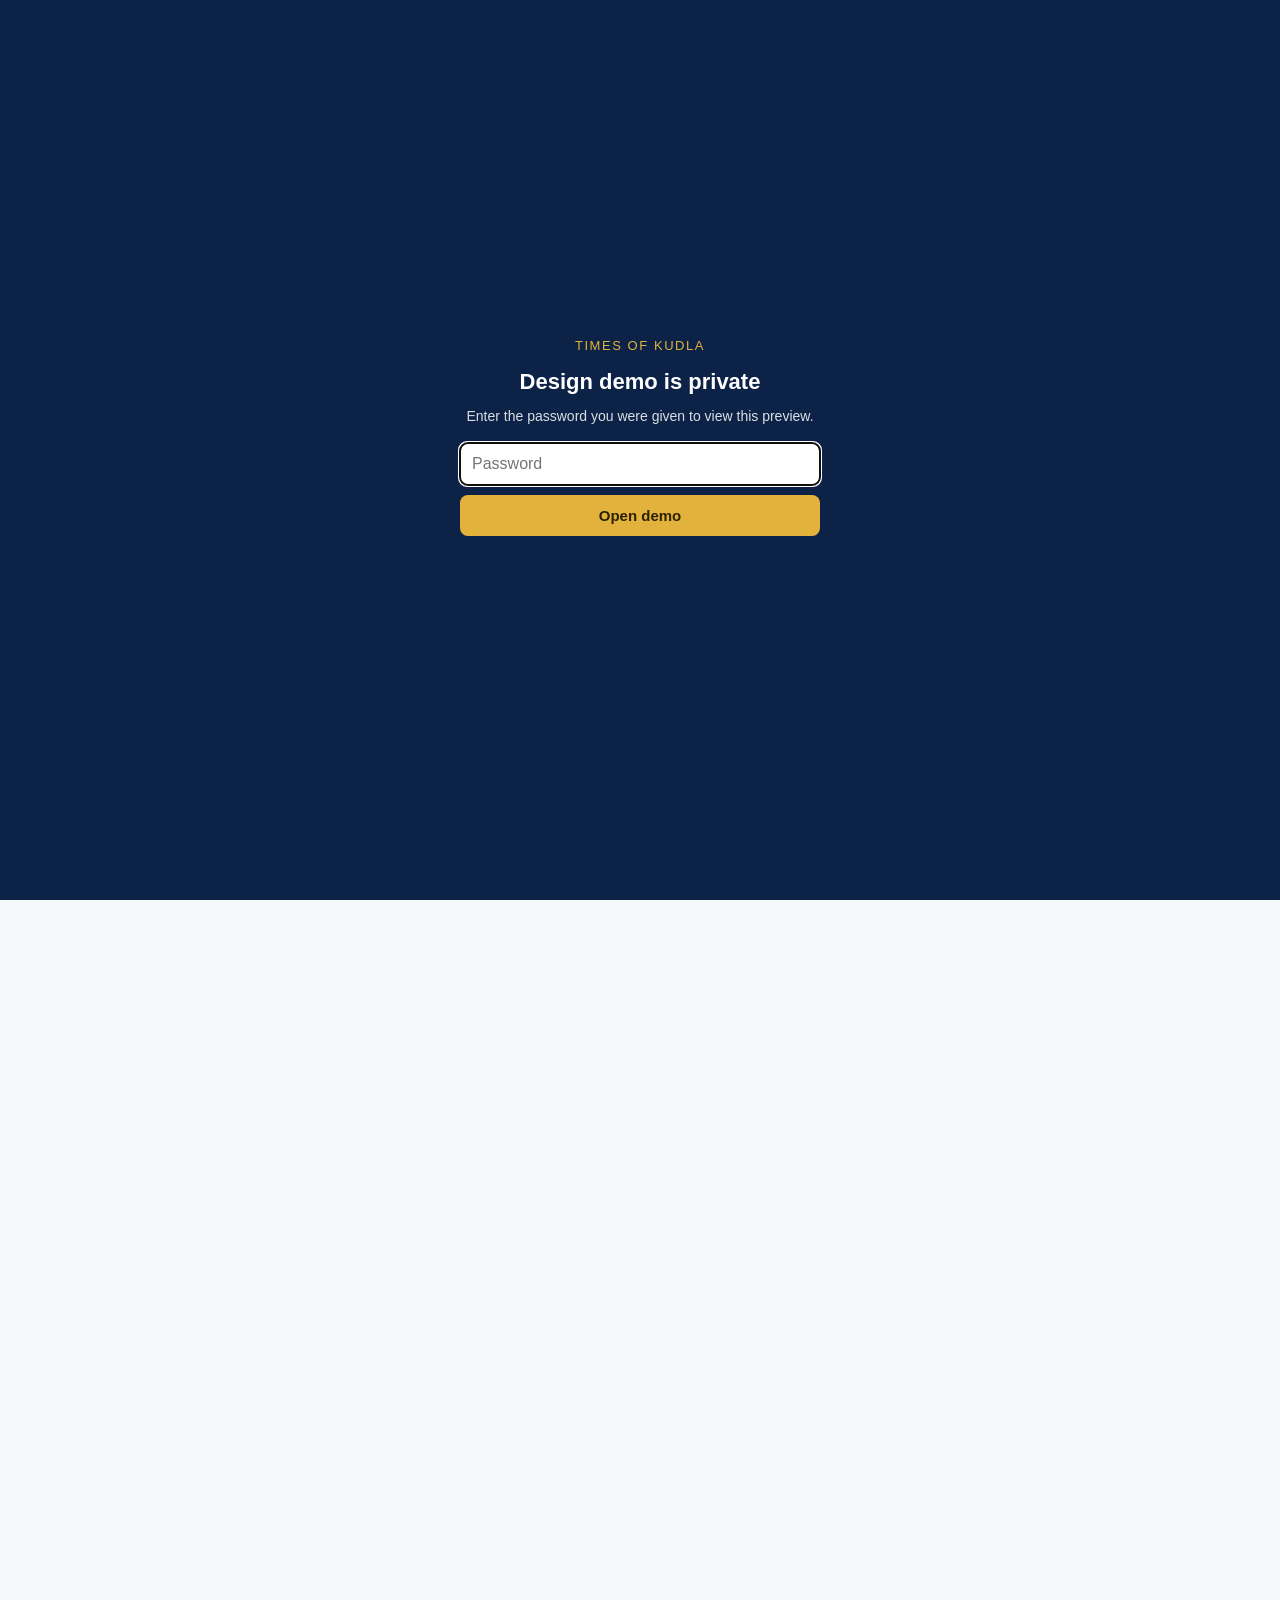
<file: palettes.html>
<!doctype html><html lang="kn"><head><meta charset="utf-8"><meta name="viewport" content="width=device-width,initial-scale=1">
<title>Colour options · Times of Kudla (design demo)</title>
<meta name="robots" content="noindex,nofollow">
<link rel="preconnect" href="https://fonts.googleapis.com"><link rel="preconnect" href="https://fonts.gstatic.com" crossorigin>
<link href="https://fonts.googleapis.com/css2?family=Noto+Sans+Kannada:wght@400;600;700;800&family=Noto+Serif+Kannada:wght@400;700&display=swap" rel="stylesheet">
<script>try{var q=new URLSearchParams(location.search).get('theme');if(q){localStorage.setItem('tok-theme',q)}var t=localStorage.getItem('tok-theme')||'navy';if(t!=='original')document.documentElement.setAttribute('data-theme',t)}catch(e){}</script>
<style>html.locked body{visibility:hidden}</style><script src="gate.js"></script>
<link rel="icon" type="image/png" href="logo.png">
<link rel="stylesheet" href="style.css"></head><body><svg width="0" height="0" style="position:absolute" aria-hidden="true"><defs>
<symbol id="i-book" viewBox="0 0 64 64"><path d="M32 18v28"/><path d="M32 18c-6-4-14-4-20-1v26c6-3 14-3 20 1"/><path d="M32 18c6-4 14-4 20-1v26c-6-3-14-3-20 1"/></symbol>
<symbol id="i-temple" viewBox="0 0 64 64"><path d="M32 8l4 6h-8z"/><rect x="26" y="14" width="12" height="5"/><path d="M22 19l10-5 10 5"/><rect x="20" y="19" width="24" height="7"/><path d="M15 26l17-7 17 7"/><rect x="13" y="26" width="38" height="9"/><rect x="17" y="35" width="30" height="15"/></symbol>
<symbol id="i-boat" viewBox="0 0 64 64"><path d="M14 40h36l-7 9H21z"/><path d="M32 40V16l9 8h-9"/><path d="M10 50q6-5 12 0t12 0 12 0 12 0"/></symbol>
<symbol id="i-dance" viewBox="0 0 64 64"><circle cx="32" cy="14" r="5"/><path d="M32 19v14"/><path d="M32 22l-10 8M32 22l10 8"/><path d="M32 33l-8 14M32 33l8 14"/><path d="M20 40c4-2 20-2 24 0"/></symbol>
<symbol id="i-palm" viewBox="0 0 64 64"><circle cx="50" cy="12" r="6"/><path d="M22 56L27 22"/><path d="M27 22c-9-3-14 1-19-4M27 22c-6-7-4-14 0-18M27 22c1-8 8-11 13-10M27 22c7-1 12 3 15 10M27 22c8 2 11 8 10 13"/></symbol>
<symbol id="i-ball" viewBox="0 0 64 64"><circle cx="32" cy="32" r="18"/><path d="M32 18l8 6-3 9H27l-3-9 8-6z"/><path d="M14 32l10-4M50 32l-10-4M24 48l5-8M40 48l-5-8"/></symbol>
<symbol id="i-heart" viewBox="0 0 64 64"><path d="M32 52C14 38 10 26 16 18c5-6 12-4 16 2 4-6 11-8 16-2 6 8 2 20-16 34z"/></symbol>
<symbol id="i-coin" viewBox="0 0 64 64"><circle cx="32" cy="32" r="20"/><path d="M23 24h18M23 31h18M26 24c10 0 10 13 0 13l12 10"/></symbol>
<symbol id="i-news" viewBox="0 0 64 64"><rect x="12" y="12" width="40" height="40" rx="3"/><path d="M20 22h24M20 31h24M20 40h14"/></symbol>
<symbol id="i-cloud" viewBox="0 0 64 64"><path d="M20 32a8 8 0 0114-5 7 7 0 019 6.5A7 7 0 0142 40H22a7 7 0 01-2-8z"/><path d="M22 44l-3 7M32 44l-3 7M42 44l-3 7"/></symbol>
<symbol id="i-cap" viewBox="0 0 64 64"><path d="M10 26l22-9 22 9-22 9-22-9z"/><path d="M22 30v9c0 4 5 7 10 7s10-3 10-7v-9"/><path d="M54 26v9"/></symbol>
<symbol id="i-flag" viewBox="0 0 64 64"><path d="M8 18q24-8 48 0"/><path d="M16 19l5 10 5-10M30 18l5 10 5-10M44 19l4 9"/></symbol>
<symbol id="i-cam" viewBox="0 0 64 64"><rect x="10" y="20" width="44" height="30" rx="4"/><circle cx="32" cy="35" r="9"/><path d="M24 20l3-6h10l3 6"/></symbol>
<symbol id="i-leaf" viewBox="0 0 64 64"><path d="M14 50C14 26 28 14 52 14c0 24-12 38-34 38"/><path d="M14 50L36 28"/></symbol>
<symbol id="i-epaper" viewBox="0 0 64 64"><rect x="10" y="8" width="38" height="48" rx="4"/><path d="M18 20h22M18 29h22M18 38h12"/><rect x="38" y="34" width="20" height="26" rx="3"/><path d="M44 52h8"/></symbol>
</defs></svg>
<div class="ribbon">Design demo · <b>Times of Kudla</b> · layout preview using headlines and photos from the current site · not the live website</div>
<div class="util"><div class="wrap"><span class="date">ಭಾನುವಾರ, 11 ಅಕ್ಟೋಬರ್ 2026 · ಮಂಗಳೂರು · ☀ 29°C <small style="opacity:.7">(sample)</small></span>
<div class="r"><span class="pill">ಕನ್ನಡ / EN</span><a class="eplink" href="epaper.html"><svg class="ic2" viewBox="0 0 64 64"><use href="#i-epaper"/></svg>ಇ-ಪೇಪರ್ · E-paper</a><a href="login.html">Login</a><a class="cta" href="subscribe.html">Subscribe</a></div></div></div>
<div class="markets"><div class="wrap">
<div class="mk"><small>Sensex</small><b>81,245.30</b><span class="up">▲ 0.42%</span></div>
<div class="mk"><small>Nifty 50</small><b>24,870.15</b><span class="up">▲ 0.38%</span></div>
<div class="mk"><small>USD / INR</small><b>88.12</b><span class="dn">▼ 0.05%</span></div>
<div class="mk"><small>Gold 22K · 10 g · Mangaluru</small><b>₹1,38,800</b><span class="up">▲ 0.6%</span></div>
<div class="mk"><small>Silver · 1 kg</small><b>₹2,40,000</b><span class="dn">▼ 0.2%</span></div>
<div class="mk"><small>ಅಡಿಕೆ · Arecanut (Rashi) · TOK update</small><b>₹44,200</b></div>
<div class="mk tag">Sample values · indicative · updated 5:30 PM</div></div></div>
<header class="mast"><div class="wrap"><a class="brand" href="index.html"><img class="mark-img" src="logo.png" alt="ಟೈಮ್ಸ್ ಆಫ್ ಕುಡ್ಲ" width="68" height="68"><div><div class="kn">ಟೈಮ್ಸ್ ಆಫ್ ಕುಡ್ಲ</div><div class="en">Times of Kudla · Kudla Tulu Patrike</div></div></a>
<div class="hdr-r"><a class="lipibtn" href="tulu-lipi.html"><span>ತುಳು ಲಿಪಿ<small>Tulu Lipi</small></span></a><a class="epbtn" href="epaper.html"><svg viewBox="0 0 64 64"><use href="#i-epaper"/></svg><span>ಇ-ಪೇಪರ್<small>E-paper</small></span></a><div class="search">🔍 Search news, events…</div></div></div></header>
<nav class="cats"><div class="wrap"><a href="index.html" title="Home" class=" ">ಮುಖಪುಟ</a><a href="index.html#breaking" title="Breaking" class="flash ">⚡ ರಪಕ್ಕ ಸುದ್ದಿ</a><a href="tulu.html" title="Tulu Culture" class=" ">ತುಳು ಸಂಸ್ಕೃತಿ</a><a href="index.html#coastal" title="News of the Town" class=" ">ಊರ್ದ ಸುದ್ದಿ</a><a href="index.html#state" title="State" class=" ">ರಾಜ್ಯ</a><a href="index.html#state" title="National" class=" ">ದೇಶ</a><a href="index.html#sports" title="Sports" class=" ">ಕ್ರೀಡೆ</a><a href="index.html#health" title="Health" class=" ">ಆರೋಗ್ಯ</a><a href="index.html#business" title="Business" class=" ">ವ್ಯಾಪಾರ</a><a href="horoscope.html" title="Daily Bhavishya" class=" ">ದಿನ ಭವಿಷ್ಯ</a><a href="panchang.html" title="Panchanga" class=" ">ಪಂಚಾಂಗ</a><a href="epaper.html" title="E-paper" class="ep ">ಇ-ಪೇಪರ್</a></div></nav>

<main class="wrap" style="padding-top:20px;padding-bottom:30px"><div class="sh"><h2>ಬಣ್ಣದ ಆಯ್ಕೆ<small>Colour options</small></h2><div class="rule"></div></div>
<p class="sans" style="max-width:680px;margin-bottom:18px">Tap "Preview full site" to see the whole website in that colour. You can also switch colours any time using the bar at the bottom of every page.</p>
<div class="pal" data-theme="original"><div class="ph0"><span>Maroon and saffron (earlier demo)</span><b>Subscribe</b></div><div class="body"><div>
<p class="sans" style="font-size:14px;margin-bottom:10px">Warm and traditional. Shown for comparison.</p>
<div class="sw"><i style="background:#8c1f28;">Main</i><i style="background:#6c151c;">Dark</i><i style="background:#e0932c;">Accent</i><i style="background:#fff6e6;color:#444">Tint</i></div>
<p style="margin-top:12px"><a class="btn" style="background:var(--maroon);color:#fff" href="index.html?theme=original">Preview full site</a></p></div>
<div class="mini"><div class="n"></div><div class="t">ಕರಾವಳಿ ಸುದ್ದಿ · Regional news</div><div class="l"></div><div class="l" style="width:70%"></div><div class="l" style="width:85%"></div><span class="b">Subscribe</span></div></div></div><div class="pal" data-theme="navy"><div class="ph0"><span>Option 1: Navy and Gold (leading choice)</span><b>Subscribe</b></div><div class="body"><div>
<p class="sans" style="font-size:14px;margin-bottom:10px">Serious and trusted, like a classic newspaper. Gold used sparingly for highlights.</p>
<div class="sw"><i style="background:#14396f;">Main</i><i style="background:#0c2347;">Dark</i><i style="background:#e3b23c;">Accent</i><i style="background:#fff7e0;color:#444">Tint</i></div>
<p style="margin-top:12px"><a class="btn" style="background:var(--maroon);color:#fff" href="index.html?theme=navy">Preview full site</a></p></div>
<div class="mini"><div class="n"></div><div class="t">ಕರಾವಳಿ ಸುದ್ದಿ · Regional news</div><div class="l"></div><div class="l" style="width:70%"></div><div class="l" style="width:85%"></div><span class="b">Subscribe</span></div></div></div><div class="pal" data-theme="royal"><div class="ph0"><span>Option 2: Royal Blue</span><b>Subscribe</b></div><div class="body"><div>
<p class="sans" style="font-size:14px;margin-bottom:10px">Bright, modern and energetic. Strong blue with a warm amber accent for buttons.</p>
<div class="sw"><i style="background:#1f5fd1;">Main</i><i style="background:#143f94;">Dark</i><i style="background:#f59e0b;">Accent</i><i style="background:#fff4de;color:#444">Tint</i></div>
<p style="margin-top:12px"><a class="btn" style="background:var(--maroon);color:#fff" href="index.html?theme=royal">Preview full site</a></p></div>
<div class="mini"><div class="n"></div><div class="t">ಕರಾವಳಿ ಸುದ್ದಿ · Regional news</div><div class="l"></div><div class="l" style="width:70%"></div><div class="l" style="width:85%"></div><span class="b">Subscribe</span></div></div></div><div class="pal" data-theme="coastal"><div class="ph0"><span>Option 3: Coastal Blue</span><b>Subscribe</b></div><div class="body"><div>
<p class="sans" style="font-size:14px;margin-bottom:10px">A deeper sea blue with a sand accent. Feels local to the Tulunadu coast.</p>
<div class="sw"><i style="background:#0b5f86;">Main</i><i style="background:#07405c;">Dark</i><i style="background:#f2b84b;">Accent</i><i style="background:#fff6e3;color:#444">Tint</i></div>
<p style="margin-top:12px"><a class="btn" style="background:var(--maroon);color:#fff" href="index.html?theme=coastal">Preview full site</a></p></div>
<div class="mini"><div class="n"></div><div class="t">ಕರಾವಳಿ ಸುದ್ದಿ · Regional news</div><div class="l"></div><div class="l" style="width:70%"></div><div class="l" style="width:85%"></div><span class="b">Subscribe</span></div></div></div><div class="pal" data-theme="sky"><div class="ph0"><span>Option 4: Sky Blue and White</span><b>Subscribe</b></div><div class="body"><div>
<p class="sans" style="font-size:14px;margin-bottom:10px">The most white and airy. Light header and menu, sky blue accents. Cleanest and most modern.</p>
<div class="sw"><i style="background:#1c6fd1;">Main</i><i style="background:#0f4c97;">Dark</i><i style="background:#2ab3e6;">Accent</i><i style="background:#e8f4fd;color:#444">Tint</i></div>
<p style="margin-top:12px"><a class="btn" style="background:var(--maroon);color:#fff" href="index.html?theme=sky">Preview full site</a></p></div>
<div class="mini"><div class="n"></div><div class="t">ಕರಾವಳಿ ಸುದ್ದಿ · Regional news</div><div class="l"></div><div class="l" style="width:70%"></div><div class="l" style="width:85%"></div><span class="b">Subscribe</span></div></div></div>
</main>
<footer><div class="wrap"><div><div class="brand-text" style="font-family:'Noto Serif Kannada',serif;font-size:20px;color:#fff">ಟೈಮ್ಸ್ ಆಫ್ ಕುಡ್ಲ</div><p>Coastal Karnataka's bilingual news voice: Mangaluru, Udupi, Puttur, Sullia, Karkala, Moodbidri and Kasargod.</p></div>
<div><h5>SECTIONS</h5><a href="index.html">Latest</a><a href="index.html#coastal">Coastal</a><a href="tulu.html">Tulu Culture</a><a href="horoscope.html">Horoscope</a></div>
<div><h5>SERVICES</h5><a href="epaper.html">E-paper</a><a href="subscribe.html">Subscribe</a><a href="index.html#business">Rates</a><a href="#">Advertise</a></div>
<div><h5>ABOUT</h5><a href="#">About us</a><a href="#">Contact</a><a href="#">Privacy policy</a></div>
<div class="bot">Design demo for client review · headlines and photos from the current site · not the live website</div></div></footer>
<div class="themebar"><span>Colour options (demo)</span>
<button type="button" data-t="original">Maroon (earlier)</button><button type="button" data-t="navy">Navy &amp; Gold (leading)</button><button type="button" data-t="royal">Royal Blue</button><button type="button" data-t="coastal">Coastal Blue</button><button type="button" data-t="sky">Sky Blue &amp; White</button><a href="palettes.html">All palettes</a></div><script src="shared.js"></script></body></html>
</file>
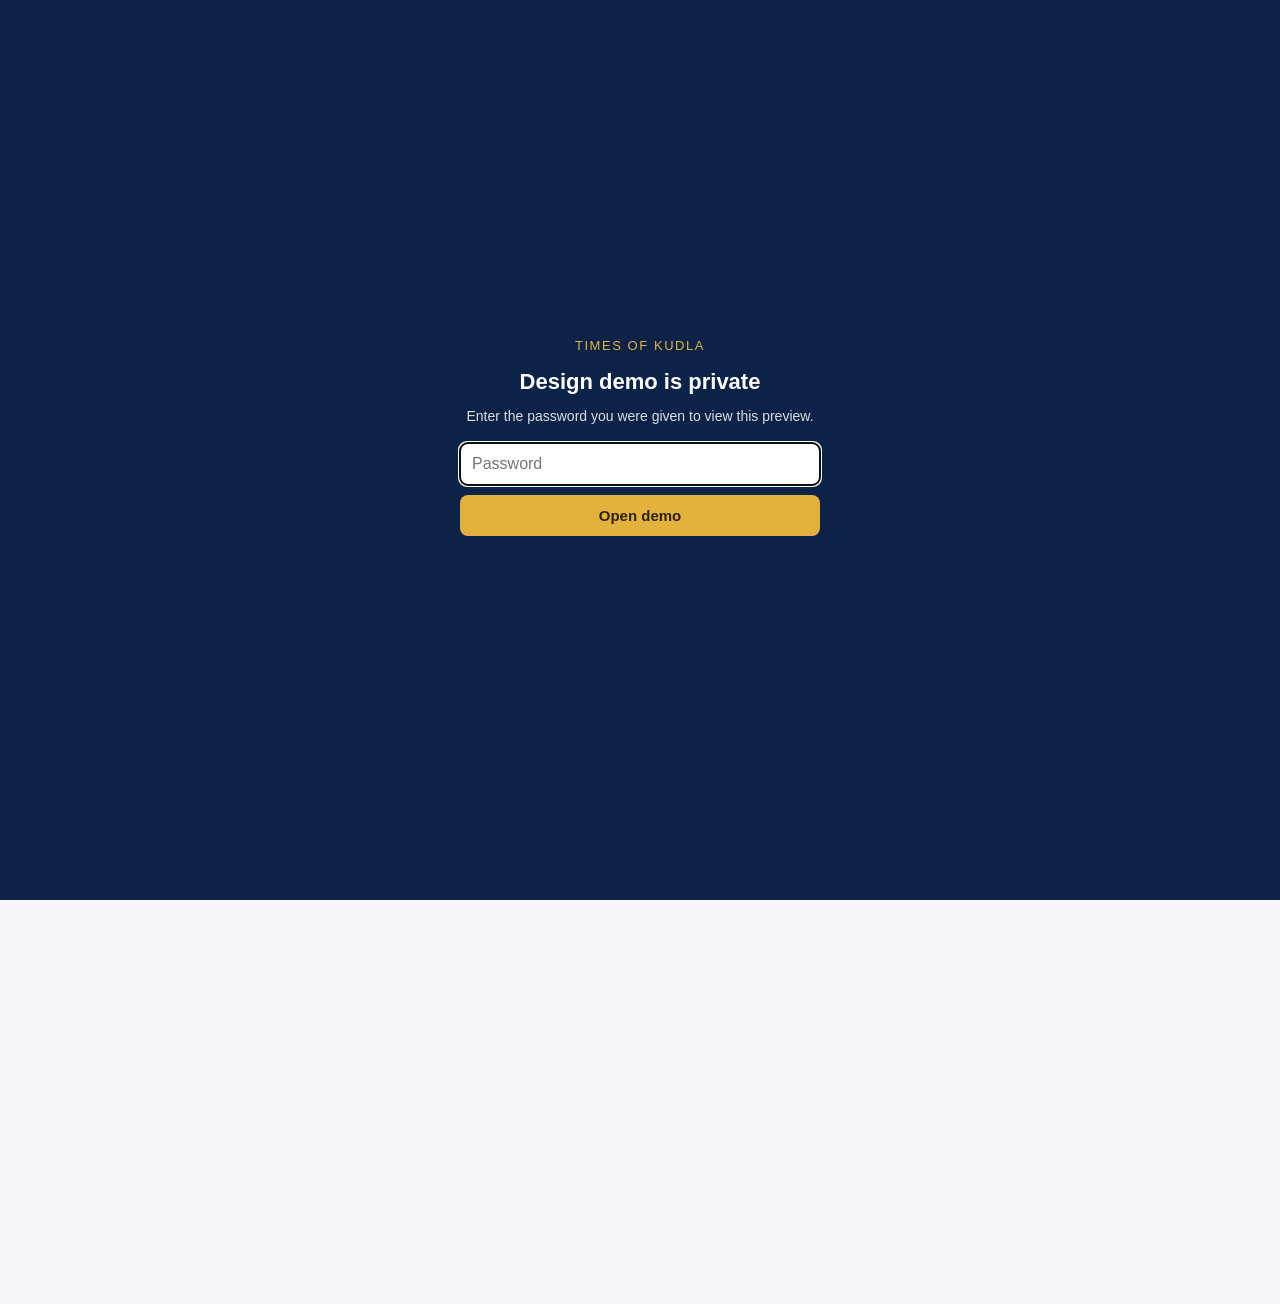
<file: panchang.html>
<!doctype html><html lang="kn"><head><meta charset="utf-8"><meta name="viewport" content="width=device-width,initial-scale=1">
<title>Panchanga · Times of Kudla (design demo)</title>
<meta name="robots" content="noindex,nofollow">
<link rel="preconnect" href="https://fonts.googleapis.com"><link rel="preconnect" href="https://fonts.gstatic.com" crossorigin>
<link href="https://fonts.googleapis.com/css2?family=Noto+Sans+Kannada:wght@400;600;700;800&family=Noto+Serif+Kannada:wght@400;700&display=swap" rel="stylesheet">
<script>try{var q=new URLSearchParams(location.search).get('theme');if(q){localStorage.setItem('tok-theme',q)}var t=localStorage.getItem('tok-theme')||'navy';if(t!=='original')document.documentElement.setAttribute('data-theme',t)}catch(e){}</script>
<style>html.locked body{visibility:hidden}</style><script src="gate.js"></script>
<link rel="icon" type="image/png" href="logo.png">
<link rel="stylesheet" href="style.css"></head><body><svg width="0" height="0" style="position:absolute" aria-hidden="true"><defs>
<symbol id="i-book" viewBox="0 0 64 64"><path d="M32 18v28"/><path d="M32 18c-6-4-14-4-20-1v26c6-3 14-3 20 1"/><path d="M32 18c6-4 14-4 20-1v26c-6-3-14-3-20 1"/></symbol>
<symbol id="i-temple" viewBox="0 0 64 64"><path d="M32 8l4 6h-8z"/><rect x="26" y="14" width="12" height="5"/><path d="M22 19l10-5 10 5"/><rect x="20" y="19" width="24" height="7"/><path d="M15 26l17-7 17 7"/><rect x="13" y="26" width="38" height="9"/><rect x="17" y="35" width="30" height="15"/></symbol>
<symbol id="i-boat" viewBox="0 0 64 64"><path d="M14 40h36l-7 9H21z"/><path d="M32 40V16l9 8h-9"/><path d="M10 50q6-5 12 0t12 0 12 0 12 0"/></symbol>
<symbol id="i-dance" viewBox="0 0 64 64"><circle cx="32" cy="14" r="5"/><path d="M32 19v14"/><path d="M32 22l-10 8M32 22l10 8"/><path d="M32 33l-8 14M32 33l8 14"/><path d="M20 40c4-2 20-2 24 0"/></symbol>
<symbol id="i-palm" viewBox="0 0 64 64"><circle cx="50" cy="12" r="6"/><path d="M22 56L27 22"/><path d="M27 22c-9-3-14 1-19-4M27 22c-6-7-4-14 0-18M27 22c1-8 8-11 13-10M27 22c7-1 12 3 15 10M27 22c8 2 11 8 10 13"/></symbol>
<symbol id="i-ball" viewBox="0 0 64 64"><circle cx="32" cy="32" r="18"/><path d="M32 18l8 6-3 9H27l-3-9 8-6z"/><path d="M14 32l10-4M50 32l-10-4M24 48l5-8M40 48l-5-8"/></symbol>
<symbol id="i-heart" viewBox="0 0 64 64"><path d="M32 52C14 38 10 26 16 18c5-6 12-4 16 2 4-6 11-8 16-2 6 8 2 20-16 34z"/></symbol>
<symbol id="i-coin" viewBox="0 0 64 64"><circle cx="32" cy="32" r="20"/><path d="M23 24h18M23 31h18M26 24c10 0 10 13 0 13l12 10"/></symbol>
<symbol id="i-news" viewBox="0 0 64 64"><rect x="12" y="12" width="40" height="40" rx="3"/><path d="M20 22h24M20 31h24M20 40h14"/></symbol>
<symbol id="i-cloud" viewBox="0 0 64 64"><path d="M20 32a8 8 0 0114-5 7 7 0 019 6.5A7 7 0 0142 40H22a7 7 0 01-2-8z"/><path d="M22 44l-3 7M32 44l-3 7M42 44l-3 7"/></symbol>
<symbol id="i-cap" viewBox="0 0 64 64"><path d="M10 26l22-9 22 9-22 9-22-9z"/><path d="M22 30v9c0 4 5 7 10 7s10-3 10-7v-9"/><path d="M54 26v9"/></symbol>
<symbol id="i-flag" viewBox="0 0 64 64"><path d="M8 18q24-8 48 0"/><path d="M16 19l5 10 5-10M30 18l5 10 5-10M44 19l4 9"/></symbol>
<symbol id="i-cam" viewBox="0 0 64 64"><rect x="10" y="20" width="44" height="30" rx="4"/><circle cx="32" cy="35" r="9"/><path d="M24 20l3-6h10l3 6"/></symbol>
<symbol id="i-leaf" viewBox="0 0 64 64"><path d="M14 50C14 26 28 14 52 14c0 24-12 38-34 38"/><path d="M14 50L36 28"/></symbol>
<symbol id="i-epaper" viewBox="0 0 64 64"><rect x="10" y="8" width="38" height="48" rx="4"/><path d="M18 20h22M18 29h22M18 38h12"/><rect x="38" y="34" width="20" height="26" rx="3"/><path d="M44 52h8"/></symbol>
</defs></svg>
<div class="ribbon">Design demo · <b>Times of Kudla</b> · layout preview using headlines and photos from the current site · not the live website</div>
<div class="util"><div class="wrap"><span class="date">ಭಾನುವಾರ, 11 ಅಕ್ಟೋಬರ್ 2026 · ಮಂಗಳೂರು · ☀ 29°C <small style="opacity:.7">(sample)</small></span>
<div class="r"><span class="pill">ಕನ್ನಡ / EN</span><a class="eplink" href="epaper.html"><svg class="ic2" viewBox="0 0 64 64"><use href="#i-epaper"/></svg>ಇ-ಪೇಪರ್ · E-paper</a><a href="login.html">Login</a><a class="cta" href="subscribe.html">Subscribe</a></div></div></div>
<div class="markets"><div class="wrap">
<div class="mk"><small>Sensex</small><b>81,245.30</b><span class="up">▲ 0.42%</span></div>
<div class="mk"><small>Nifty 50</small><b>24,870.15</b><span class="up">▲ 0.38%</span></div>
<div class="mk"><small>USD / INR</small><b>88.12</b><span class="dn">▼ 0.05%</span></div>
<div class="mk"><small>Gold 22K · 10 g · Mangaluru</small><b>₹1,38,800</b><span class="up">▲ 0.6%</span></div>
<div class="mk"><small>Silver · 1 kg</small><b>₹2,40,000</b><span class="dn">▼ 0.2%</span></div>
<div class="mk"><small>ಅಡಿಕೆ · Arecanut (Rashi) · TOK update</small><b>₹44,200</b></div>
<div class="mk tag">Sample values · indicative · updated 5:30 PM</div></div></div>
<header class="mast"><div class="wrap"><a class="brand" href="index.html"><img class="mark-img" src="logo.png" alt="ಟೈಮ್ಸ್ ಆಫ್ ಕುಡ್ಲ" width="68" height="68"><div><div class="kn">ಟೈಮ್ಸ್ ಆಫ್ ಕುಡ್ಲ</div><div class="en">Times of Kudla · Kudla Tulu Patrike</div></div></a>
<div class="hdr-r"><a class="lipibtn" href="tulu-lipi.html"><span>ತುಳು ಲಿಪಿ<small>Tulu Lipi</small></span></a><a class="epbtn" href="epaper.html"><svg viewBox="0 0 64 64"><use href="#i-epaper"/></svg><span>ಇ-ಪೇಪರ್<small>E-paper</small></span></a><div class="search">🔍 Search news, events…</div></div></div></header>
<nav class="cats"><div class="wrap"><a href="index.html" title="Home" class=" ">ಮುಖಪುಟ</a><a href="index.html#breaking" title="Breaking" class="flash ">⚡ ರಪಕ್ಕ ಸುದ್ದಿ</a><a href="tulu.html" title="Tulu Culture" class=" ">ತುಳು ಸಂಸ್ಕೃತಿ</a><a href="index.html#coastal" title="News of the Town" class=" ">ಊರ್ದ ಸುದ್ದಿ</a><a href="index.html#state" title="State" class=" ">ರಾಜ್ಯ</a><a href="index.html#state" title="National" class=" ">ದೇಶ</a><a href="index.html#sports" title="Sports" class=" ">ಕ್ರೀಡೆ</a><a href="index.html#health" title="Health" class=" ">ಆರೋಗ್ಯ</a><a href="index.html#business" title="Business" class=" ">ವ್ಯಾಪಾರ</a><a href="horoscope.html" title="Daily Bhavishya" class=" ">ದಿನ ಭವಿಷ್ಯ</a><a href="panchang.html" title="Panchanga" class=" on">ಪಂಚಾಂಗ</a><a href="epaper.html" title="E-paper" class="ep ">ಇ-ಪೇಪರ್</a></div></nav>

<main class="wrap" style="padding-top:20px;padding-bottom:30px"><div class="sh"><h2>ಪಂಚಾಂಗ<small>Panchanga · Sunday, 11 October 2026</small></h2><div class="rule"></div></div>
<div class="box" style="max-width:640px"><h4 class="w">ಇಂದಿನ ಪಂಚಾಂಗ · Today's Panchanga · Mangaluru</h4><div class="pk">
<div>ತಿಥಿ · Tithi</div><div>ಶುಕ್ಲ ಪ್ರತಿಪದ</div>
<div>ನಕ್ಷತ್ರ · Nakshatra</div><div>ಹಸ್ತ</div>
<div>ಯೋಗ · Yoga</div><div>ಶುಕ್ಲ</div><div>ಕರಣ · Karana</div><div>ಬವ</div>
<div>ರಾಹುಕಾಲ · Rahu Kaala</div><div>4:30 PM – 6:00 PM</div>
<div>ಗುಳಿಕ ಕಾಲ · Gulika Kaala</div><div>3:00 PM – 4:30 PM</div>
<div>ಸೂರ್ಯೋದಯ · Sunrise</div><div>6:10 AM</div>
<div>ಸೂರ್ಯಾಸ್ತ · Sunset</div><div>6:05 PM</div></div>
<div class="note">Sample values for the demo. The live Panchanga comes from your astrologer or a Panchanga data service and updates every day.</div></div>
<div class="box" style="max-width:640px"><h4 class="w">ಈ ವಾರ · This week</h4><div class="pk"><div>ಸೋಮವಾರ</div><div>ದ್ವಿತೀಯಾ</div><div>ಮಂಗಳವಾರ</div><div>ತೃತೀಯಾ</div><div>ಬುಧವಾರ</div><div>ಚತುರ್ಥಿ</div><div>ಗುರುವಾರ</div><div>ಪಂಚಮಿ</div></div><div class="note">Sample values.</div></div></main>
<footer><div class="wrap"><div><div class="brand-text" style="font-family:'Noto Serif Kannada',serif;font-size:20px;color:#fff">ಟೈಮ್ಸ್ ಆಫ್ ಕುಡ್ಲ</div><p>Coastal Karnataka's bilingual news voice: Mangaluru, Udupi, Puttur, Sullia, Karkala, Moodbidri and Kasargod.</p></div>
<div><h5>SECTIONS</h5><a href="index.html">Latest</a><a href="index.html#coastal">Coastal</a><a href="tulu.html">Tulu Culture</a><a href="horoscope.html">Horoscope</a></div>
<div><h5>SERVICES</h5><a href="epaper.html">E-paper</a><a href="subscribe.html">Subscribe</a><a href="index.html#business">Rates</a><a href="#">Advertise</a></div>
<div><h5>ABOUT</h5><a href="#">About us</a><a href="#">Contact</a><a href="#">Privacy policy</a></div>
<div class="bot">Design demo for client review · headlines and photos from the current site · not the live website</div></div></footer>
<div class="themebar"><span>Colour options (demo)</span>
<button type="button" data-t="original">Maroon (earlier)</button><button type="button" data-t="navy">Navy &amp; Gold (leading)</button><button type="button" data-t="royal">Royal Blue</button><button type="button" data-t="coastal">Coastal Blue</button><button type="button" data-t="sky">Sky Blue &amp; White</button><a href="palettes.html">All palettes</a></div><script src="shared.js"></script></body></html>
</file>
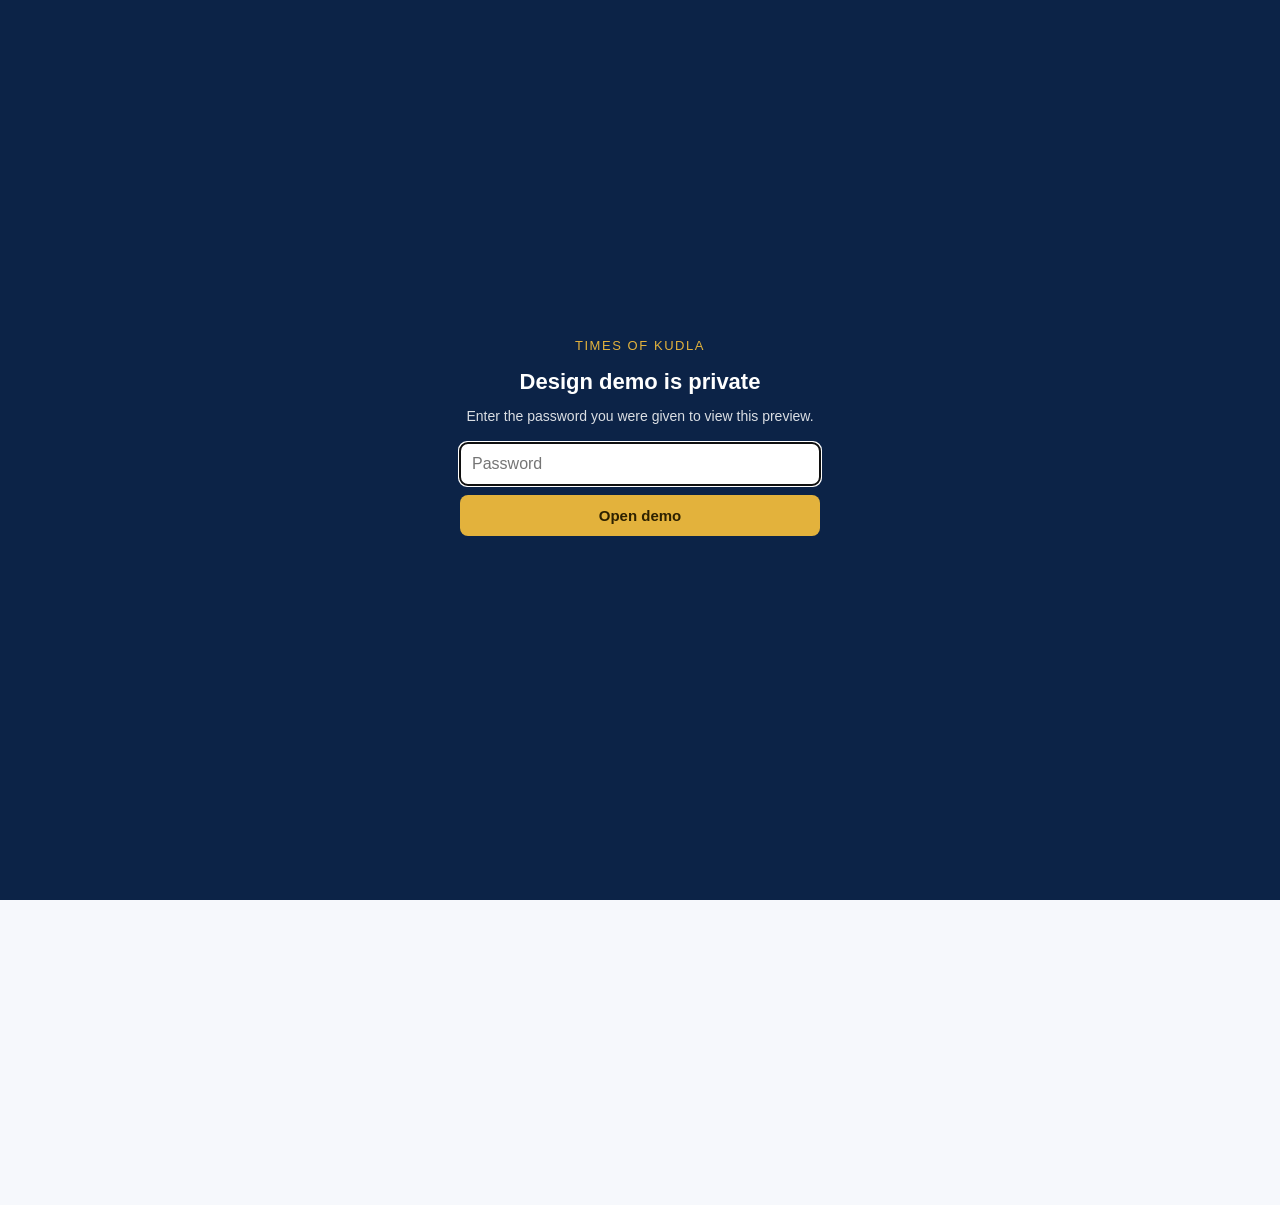
<file: subscribe.html>
<!doctype html><html lang="kn"><head><meta charset="utf-8"><meta name="viewport" content="width=device-width,initial-scale=1">
<title>Subscribe · Times of Kudla (design demo)</title>
<meta name="robots" content="noindex,nofollow">
<link rel="preconnect" href="https://fonts.googleapis.com"><link rel="preconnect" href="https://fonts.gstatic.com" crossorigin>
<link href="https://fonts.googleapis.com/css2?family=Noto+Sans+Kannada:wght@400;600;700;800&family=Noto+Serif+Kannada:wght@400;700&display=swap" rel="stylesheet">
<script>try{var q=new URLSearchParams(location.search).get('theme');if(q){localStorage.setItem('tok-theme',q)}var t=localStorage.getItem('tok-theme')||'navy';if(t!=='original')document.documentElement.setAttribute('data-theme',t)}catch(e){}</script>
<style>html.locked body{visibility:hidden}</style><script src="gate.js"></script>
<link rel="icon" type="image/png" href="logo.png">
<link rel="stylesheet" href="style.css"></head><body><svg width="0" height="0" style="position:absolute" aria-hidden="true"><defs>
<symbol id="i-book" viewBox="0 0 64 64"><path d="M32 18v28"/><path d="M32 18c-6-4-14-4-20-1v26c6-3 14-3 20 1"/><path d="M32 18c6-4 14-4 20-1v26c-6-3-14-3-20 1"/></symbol>
<symbol id="i-temple" viewBox="0 0 64 64"><path d="M32 8l4 6h-8z"/><rect x="26" y="14" width="12" height="5"/><path d="M22 19l10-5 10 5"/><rect x="20" y="19" width="24" height="7"/><path d="M15 26l17-7 17 7"/><rect x="13" y="26" width="38" height="9"/><rect x="17" y="35" width="30" height="15"/></symbol>
<symbol id="i-boat" viewBox="0 0 64 64"><path d="M14 40h36l-7 9H21z"/><path d="M32 40V16l9 8h-9"/><path d="M10 50q6-5 12 0t12 0 12 0 12 0"/></symbol>
<symbol id="i-dance" viewBox="0 0 64 64"><circle cx="32" cy="14" r="5"/><path d="M32 19v14"/><path d="M32 22l-10 8M32 22l10 8"/><path d="M32 33l-8 14M32 33l8 14"/><path d="M20 40c4-2 20-2 24 0"/></symbol>
<symbol id="i-palm" viewBox="0 0 64 64"><circle cx="50" cy="12" r="6"/><path d="M22 56L27 22"/><path d="M27 22c-9-3-14 1-19-4M27 22c-6-7-4-14 0-18M27 22c1-8 8-11 13-10M27 22c7-1 12 3 15 10M27 22c8 2 11 8 10 13"/></symbol>
<symbol id="i-ball" viewBox="0 0 64 64"><circle cx="32" cy="32" r="18"/><path d="M32 18l8 6-3 9H27l-3-9 8-6z"/><path d="M14 32l10-4M50 32l-10-4M24 48l5-8M40 48l-5-8"/></symbol>
<symbol id="i-heart" viewBox="0 0 64 64"><path d="M32 52C14 38 10 26 16 18c5-6 12-4 16 2 4-6 11-8 16-2 6 8 2 20-16 34z"/></symbol>
<symbol id="i-coin" viewBox="0 0 64 64"><circle cx="32" cy="32" r="20"/><path d="M23 24h18M23 31h18M26 24c10 0 10 13 0 13l12 10"/></symbol>
<symbol id="i-news" viewBox="0 0 64 64"><rect x="12" y="12" width="40" height="40" rx="3"/><path d="M20 22h24M20 31h24M20 40h14"/></symbol>
<symbol id="i-cloud" viewBox="0 0 64 64"><path d="M20 32a8 8 0 0114-5 7 7 0 019 6.5A7 7 0 0142 40H22a7 7 0 01-2-8z"/><path d="M22 44l-3 7M32 44l-3 7M42 44l-3 7"/></symbol>
<symbol id="i-cap" viewBox="0 0 64 64"><path d="M10 26l22-9 22 9-22 9-22-9z"/><path d="M22 30v9c0 4 5 7 10 7s10-3 10-7v-9"/><path d="M54 26v9"/></symbol>
<symbol id="i-flag" viewBox="0 0 64 64"><path d="M8 18q24-8 48 0"/><path d="M16 19l5 10 5-10M30 18l5 10 5-10M44 19l4 9"/></symbol>
<symbol id="i-cam" viewBox="0 0 64 64"><rect x="10" y="20" width="44" height="30" rx="4"/><circle cx="32" cy="35" r="9"/><path d="M24 20l3-6h10l3 6"/></symbol>
<symbol id="i-leaf" viewBox="0 0 64 64"><path d="M14 50C14 26 28 14 52 14c0 24-12 38-34 38"/><path d="M14 50L36 28"/></symbol>
<symbol id="i-epaper" viewBox="0 0 64 64"><rect x="10" y="8" width="38" height="48" rx="4"/><path d="M18 20h22M18 29h22M18 38h12"/><rect x="38" y="34" width="20" height="26" rx="3"/><path d="M44 52h8"/></symbol>
</defs></svg>
<div class="ribbon">Design demo · <b>Times of Kudla</b> · layout preview using headlines and photos from the current site · not the live website</div>
<div class="util"><div class="wrap"><span class="date">ಭಾನುವಾರ, 11 ಅಕ್ಟೋಬರ್ 2026 · ಮಂಗಳೂರು · ☀ 29°C <small style="opacity:.7">(sample)</small></span>
<div class="r"><span class="pill">ಕನ್ನಡ / EN</span><a class="eplink" href="epaper.html"><svg class="ic2" viewBox="0 0 64 64"><use href="#i-epaper"/></svg>ಇ-ಪೇಪರ್ · E-paper</a><a href="login.html">Login</a><a class="cta" href="subscribe.html">Subscribe</a></div></div></div>
<div class="markets"><div class="wrap">
<div class="mk"><small>Sensex</small><b>81,245.30</b><span class="up">▲ 0.42%</span></div>
<div class="mk"><small>Nifty 50</small><b>24,870.15</b><span class="up">▲ 0.38%</span></div>
<div class="mk"><small>USD / INR</small><b>88.12</b><span class="dn">▼ 0.05%</span></div>
<div class="mk"><small>Gold 22K · 10 g · Mangaluru</small><b>₹1,38,800</b><span class="up">▲ 0.6%</span></div>
<div class="mk"><small>Silver · 1 kg</small><b>₹2,40,000</b><span class="dn">▼ 0.2%</span></div>
<div class="mk"><small>ಅಡಿಕೆ · Arecanut (Rashi) · TOK update</small><b>₹44,200</b></div>
<div class="mk tag">Sample values · indicative · updated 5:30 PM</div></div></div>
<header class="mast"><div class="wrap"><a class="brand" href="index.html"><img class="mark-img" src="logo.png" alt="ಟೈಮ್ಸ್ ಆಫ್ ಕುಡ್ಲ" width="68" height="68"><div><div class="kn">ಟೈಮ್ಸ್ ಆಫ್ ಕುಡ್ಲ</div><div class="en">Times of Kudla · Kudla Tulu Patrike</div></div></a>
<div class="hdr-r"><a class="lipibtn" href="tulu-lipi.html"><span>ತುಳು ಲಿಪಿ<small>Tulu Lipi</small></span></a><a class="epbtn" href="epaper.html"><svg viewBox="0 0 64 64"><use href="#i-epaper"/></svg><span>ಇ-ಪೇಪರ್<small>E-paper</small></span></a><div class="search">🔍 Search news, events…</div></div></div></header>
<nav class="cats"><div class="wrap"><a href="index.html" title="Home" class=" ">ಮುಖಪುಟ</a><a href="index.html#breaking" title="Breaking" class="flash ">⚡ ರಪಕ್ಕ ಸುದ್ದಿ</a><a href="tulu.html" title="Tulu Culture" class=" ">ತುಳು ಸಂಸ್ಕೃತಿ</a><a href="index.html#coastal" title="News of the Town" class=" ">ಊರ್ದ ಸುದ್ದಿ</a><a href="index.html#state" title="State" class=" ">ರಾಜ್ಯ</a><a href="index.html#state" title="National" class=" ">ದೇಶ</a><a href="index.html#sports" title="Sports" class=" ">ಕ್ರೀಡೆ</a><a href="index.html#health" title="Health" class=" ">ಆರೋಗ್ಯ</a><a href="index.html#business" title="Business" class=" ">ವ್ಯಾಪಾರ</a><a href="horoscope.html" title="Daily Bhavishya" class=" ">ದಿನ ಭವಿಷ್ಯ</a><a href="panchang.html" title="Panchanga" class=" ">ಪಂಚಾಂಗ</a><a href="epaper.html" title="E-paper" class="ep ">ಇ-ಪೇಪರ್</a></div></nav>

<main class="wrap" style="padding-top:20px;padding-bottom:30px">
<div class="sh"><h2>ಟೈಮ್ಸ್ ಆಫ್ ಕುಡ್ಲ ಪ್ಲಸ್<small>Subscribe</small></h2><div class="rule"></div></div>
<p class="sans" style="max-width:640px">Premium stories, the weekly e-paper on your phone, and the full archive. Pay with UPI, cards or netbanking. Cancel anytime.</p>
<div class="plans">
<div class="plan"><h3 class="sans">Monthly</h3><div class="price">₹49</div><ul><li>All premium stories</li><li>Weekly e-paper</li><li>Cancel anytime</li></ul><a class="btn ghost" href="login.html">Choose</a></div>
<div class="plan best"><span class="tagk">Best value</span><h3 class="sans">Yearly</h3><div class="price">₹499</div><ul><li>Everything in Monthly</li><li>Full e-paper archive</li><li>2 months free</li></ul><a class="btn" href="login.html">Choose</a></div>
<div class="plan"><h3 class="sans">Quarterly</h3><div class="price">₹129</div><ul><li>All premium stories</li><li>Weekly e-paper</li><li>Renews every 3 months</li></ul><a class="btn ghost" href="login.html">Choose</a></div></div>
<div class="note">Sample plans and prices for the demo. You decide the final plans. Payments are handled by Razorpay (UPI AutoPay, cards, netbanking).</div>
<div class="box" style="margin-top:20px"><h4 class="w">What subscribers get</h4><div class="grid2 sans"><div>• Premium articles unlocked on every device</div><div>• A new e-paper edition every Sunday on email and WhatsApp</div><div>• Archive of past editions</div><div>• GST invoice on every payment</div></div></div></main>
<footer><div class="wrap"><div><div class="brand-text" style="font-family:'Noto Serif Kannada',serif;font-size:20px;color:#fff">ಟೈಮ್ಸ್ ಆಫ್ ಕುಡ್ಲ</div><p>Coastal Karnataka's bilingual news voice: Mangaluru, Udupi, Puttur, Sullia, Karkala, Moodbidri and Kasargod.</p></div>
<div><h5>SECTIONS</h5><a href="index.html">Latest</a><a href="index.html#coastal">Coastal</a><a href="tulu.html">Tulu Culture</a><a href="horoscope.html">Horoscope</a></div>
<div><h5>SERVICES</h5><a href="epaper.html">E-paper</a><a href="subscribe.html">Subscribe</a><a href="index.html#business">Rates</a><a href="#">Advertise</a></div>
<div><h5>ABOUT</h5><a href="#">About us</a><a href="#">Contact</a><a href="#">Privacy policy</a></div>
<div class="bot">Design demo for client review · headlines and photos from the current site · not the live website</div></div></footer>
<div class="themebar"><span>Colour options (demo)</span>
<button type="button" data-t="original">Maroon (earlier)</button><button type="button" data-t="navy">Navy &amp; Gold (leading)</button><button type="button" data-t="royal">Royal Blue</button><button type="button" data-t="coastal">Coastal Blue</button><button type="button" data-t="sky">Sky Blue &amp; White</button><a href="palettes.html">All palettes</a></div><script src="shared.js"></script></body></html>
</file>
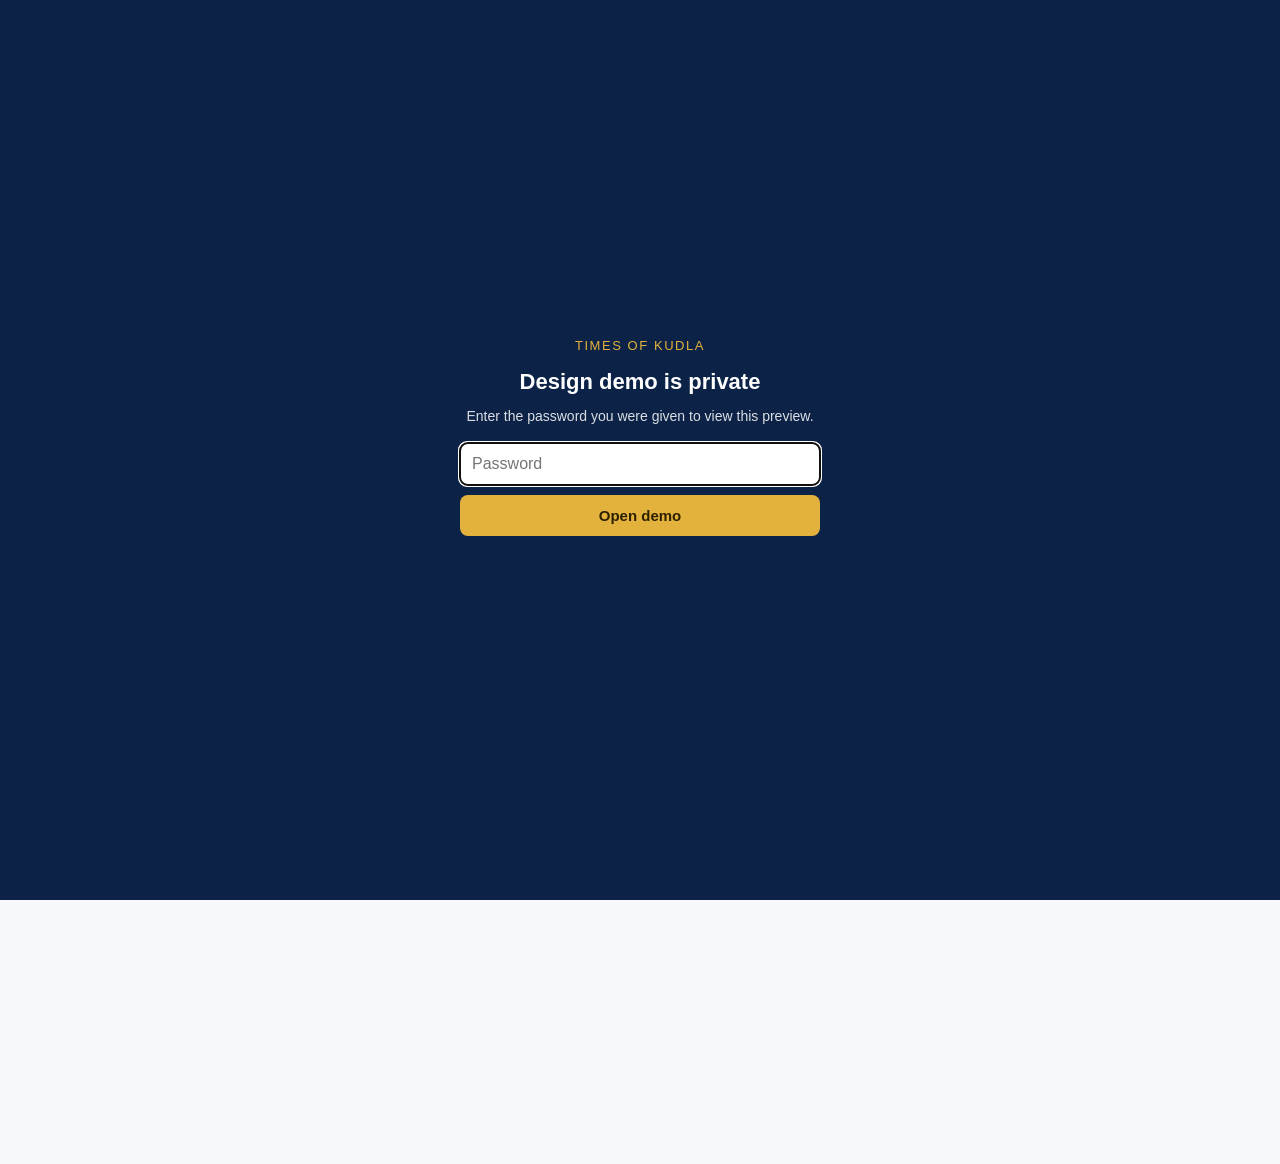
<file: tulu-lipi.html>
<!doctype html><html lang="kn"><head><meta charset="utf-8"><meta name="viewport" content="width=device-width,initial-scale=1">
<title>Tulu Lipi · Times of Kudla (design demo)</title>
<meta name="robots" content="noindex,nofollow">
<link rel="preconnect" href="https://fonts.googleapis.com"><link rel="preconnect" href="https://fonts.gstatic.com" crossorigin>
<link href="https://fonts.googleapis.com/css2?family=Noto+Sans+Kannada:wght@400;600;700;800&family=Noto+Serif+Kannada:wght@400;700&display=swap" rel="stylesheet">
<script>try{var q=new URLSearchParams(location.search).get('theme');if(q){localStorage.setItem('tok-theme',q)}var t=localStorage.getItem('tok-theme')||'navy';if(t!=='original')document.documentElement.setAttribute('data-theme',t)}catch(e){}</script>
<style>html.locked body{visibility:hidden}</style><script src="gate.js"></script>
<link rel="icon" type="image/png" href="logo.png">
<link rel="stylesheet" href="style.css"></head><body><svg width="0" height="0" style="position:absolute" aria-hidden="true"><defs>
<symbol id="i-book" viewBox="0 0 64 64"><path d="M32 18v28"/><path d="M32 18c-6-4-14-4-20-1v26c6-3 14-3 20 1"/><path d="M32 18c6-4 14-4 20-1v26c-6-3-14-3-20 1"/></symbol>
<symbol id="i-temple" viewBox="0 0 64 64"><path d="M32 8l4 6h-8z"/><rect x="26" y="14" width="12" height="5"/><path d="M22 19l10-5 10 5"/><rect x="20" y="19" width="24" height="7"/><path d="M15 26l17-7 17 7"/><rect x="13" y="26" width="38" height="9"/><rect x="17" y="35" width="30" height="15"/></symbol>
<symbol id="i-boat" viewBox="0 0 64 64"><path d="M14 40h36l-7 9H21z"/><path d="M32 40V16l9 8h-9"/><path d="M10 50q6-5 12 0t12 0 12 0 12 0"/></symbol>
<symbol id="i-dance" viewBox="0 0 64 64"><circle cx="32" cy="14" r="5"/><path d="M32 19v14"/><path d="M32 22l-10 8M32 22l10 8"/><path d="M32 33l-8 14M32 33l8 14"/><path d="M20 40c4-2 20-2 24 0"/></symbol>
<symbol id="i-palm" viewBox="0 0 64 64"><circle cx="50" cy="12" r="6"/><path d="M22 56L27 22"/><path d="M27 22c-9-3-14 1-19-4M27 22c-6-7-4-14 0-18M27 22c1-8 8-11 13-10M27 22c7-1 12 3 15 10M27 22c8 2 11 8 10 13"/></symbol>
<symbol id="i-ball" viewBox="0 0 64 64"><circle cx="32" cy="32" r="18"/><path d="M32 18l8 6-3 9H27l-3-9 8-6z"/><path d="M14 32l10-4M50 32l-10-4M24 48l5-8M40 48l-5-8"/></symbol>
<symbol id="i-heart" viewBox="0 0 64 64"><path d="M32 52C14 38 10 26 16 18c5-6 12-4 16 2 4-6 11-8 16-2 6 8 2 20-16 34z"/></symbol>
<symbol id="i-coin" viewBox="0 0 64 64"><circle cx="32" cy="32" r="20"/><path d="M23 24h18M23 31h18M26 24c10 0 10 13 0 13l12 10"/></symbol>
<symbol id="i-news" viewBox="0 0 64 64"><rect x="12" y="12" width="40" height="40" rx="3"/><path d="M20 22h24M20 31h24M20 40h14"/></symbol>
<symbol id="i-cloud" viewBox="0 0 64 64"><path d="M20 32a8 8 0 0114-5 7 7 0 019 6.5A7 7 0 0142 40H22a7 7 0 01-2-8z"/><path d="M22 44l-3 7M32 44l-3 7M42 44l-3 7"/></symbol>
<symbol id="i-cap" viewBox="0 0 64 64"><path d="M10 26l22-9 22 9-22 9-22-9z"/><path d="M22 30v9c0 4 5 7 10 7s10-3 10-7v-9"/><path d="M54 26v9"/></symbol>
<symbol id="i-flag" viewBox="0 0 64 64"><path d="M8 18q24-8 48 0"/><path d="M16 19l5 10 5-10M30 18l5 10 5-10M44 19l4 9"/></symbol>
<symbol id="i-cam" viewBox="0 0 64 64"><rect x="10" y="20" width="44" height="30" rx="4"/><circle cx="32" cy="35" r="9"/><path d="M24 20l3-6h10l3 6"/></symbol>
<symbol id="i-leaf" viewBox="0 0 64 64"><path d="M14 50C14 26 28 14 52 14c0 24-12 38-34 38"/><path d="M14 50L36 28"/></symbol>
<symbol id="i-epaper" viewBox="0 0 64 64"><rect x="10" y="8" width="38" height="48" rx="4"/><path d="M18 20h22M18 29h22M18 38h12"/><rect x="38" y="34" width="20" height="26" rx="3"/><path d="M44 52h8"/></symbol>
</defs></svg>
<div class="ribbon">Design demo · <b>Times of Kudla</b> · layout preview using headlines and photos from the current site · not the live website</div>
<div class="util"><div class="wrap"><span class="date">ಭಾನುವಾರ, 11 ಅಕ್ಟೋಬರ್ 2026 · ಮಂಗಳೂರು · ☀ 29°C <small style="opacity:.7">(sample)</small></span>
<div class="r"><span class="pill">ಕನ್ನಡ / EN</span><a class="eplink" href="epaper.html"><svg class="ic2" viewBox="0 0 64 64"><use href="#i-epaper"/></svg>ಇ-ಪೇಪರ್ · E-paper</a><a href="login.html">Login</a><a class="cta" href="subscribe.html">Subscribe</a></div></div></div>
<div class="markets"><div class="wrap">
<div class="mk"><small>Sensex</small><b>81,245.30</b><span class="up">▲ 0.42%</span></div>
<div class="mk"><small>Nifty 50</small><b>24,870.15</b><span class="up">▲ 0.38%</span></div>
<div class="mk"><small>USD / INR</small><b>88.12</b><span class="dn">▼ 0.05%</span></div>
<div class="mk"><small>Gold 22K · 10 g · Mangaluru</small><b>₹1,38,800</b><span class="up">▲ 0.6%</span></div>
<div class="mk"><small>Silver · 1 kg</small><b>₹2,40,000</b><span class="dn">▼ 0.2%</span></div>
<div class="mk"><small>ಅಡಿಕೆ · Arecanut (Rashi) · TOK update</small><b>₹44,200</b></div>
<div class="mk tag">Sample values · indicative · updated 5:30 PM</div></div></div>
<header class="mast"><div class="wrap"><a class="brand" href="index.html"><img class="mark-img" src="logo.png" alt="ಟೈಮ್ಸ್ ಆಫ್ ಕುಡ್ಲ" width="68" height="68"><div><div class="kn">ಟೈಮ್ಸ್ ಆಫ್ ಕುಡ್ಲ</div><div class="en">Times of Kudla · Kudla Tulu Patrike</div></div></a>
<div class="hdr-r"><a class="lipibtn" href="tulu-lipi.html"><span>ತುಳು ಲಿಪಿ<small>Tulu Lipi</small></span></a><a class="epbtn" href="epaper.html"><svg viewBox="0 0 64 64"><use href="#i-epaper"/></svg><span>ಇ-ಪೇಪರ್<small>E-paper</small></span></a><div class="search">🔍 Search news, events…</div></div></div></header>
<nav class="cats"><div class="wrap"><a href="index.html" title="Home" class=" ">ಮುಖಪುಟ</a><a href="index.html#breaking" title="Breaking" class="flash ">⚡ ರಪಕ್ಕ ಸುದ್ದಿ</a><a href="tulu.html" title="Tulu Culture" class=" on">ತುಳು ಸಂಸ್ಕೃತಿ</a><a href="index.html#coastal" title="News of the Town" class=" ">ಊರ್ದ ಸುದ್ದಿ</a><a href="index.html#state" title="State" class=" ">ರಾಜ್ಯ</a><a href="index.html#state" title="National" class=" ">ದೇಶ</a><a href="index.html#sports" title="Sports" class=" ">ಕ್ರೀಡೆ</a><a href="index.html#health" title="Health" class=" ">ಆರೋಗ್ಯ</a><a href="index.html#business" title="Business" class=" ">ವ್ಯಾಪಾರ</a><a href="horoscope.html" title="Daily Bhavishya" class=" ">ದಿನ ಭವಿಷ್ಯ</a><a href="panchang.html" title="Panchanga" class=" ">ಪಂಚಾಂಗ</a><a href="epaper.html" title="E-paper" class="ep ">ಇ-ಪೇಪರ್</a></div></nav>

<main class="wrap" style="padding-top:20px;padding-bottom:30px"><section class="tulu" style="border-radius:10px;margin-bottom:24px"><div class="wrap">
<h1 style="font-family:'Noto Serif Kannada',serif;color:#fff;font-size:30px;margin-bottom:6px">ತುಳು ಲಿಪಿ · Tulu Lipi</h1><p class="intro">Learn and read the Tulu script: letters, words, a daily letter and a typing tool.</p></div></section>
<div class="sh"><h2>ಇಂದಿನ ಅಕ್ಷರ<small>Letter of the day</small></h2><div class="rule"></div></div>
<div class="box" style="max-width:420px;text-align:center"><div class="lipi"><div class="big" style="font-size:56px">—</div><p class="sans" style="font-size:13px;margin-top:6px">Tulu script glyph shown here (sample placeholder)</p></div></div>
<div class="sh"><h2>ಕಲಿಕೆ<small>Learn</small></h2><div class="rule"></div></div><div class="grid3">
<div class="box"><h3 class="t">ಅಕ್ಷರ ಕಲಿಕೆ</h3><p class="sans" style="font-size:13px">Learn the letters one by one</p></div>
<div class="box"><h3 class="t">ಟೈಪಿಂಗ್ ಸಾಧನ</h3><p class="sans" style="font-size:13px">Type Tulu in Tulu script (planned)</p></div>
<div class="box"><h3 class="t">ಲಿಪಿಯ ಇತಿಹಾಸ</h3><p class="sans" style="font-size:13px">Short history of the Tulu script</p></div></div>
<div class="note">Placeholder layout. Script glyphs, lessons and the typing tool need a Tulu-Tigalari font and content from the TOK team.</div></main>
<footer><div class="wrap"><div><div class="brand-text" style="font-family:'Noto Serif Kannada',serif;font-size:20px;color:#fff">ಟೈಮ್ಸ್ ಆಫ್ ಕುಡ್ಲ</div><p>Coastal Karnataka's bilingual news voice: Mangaluru, Udupi, Puttur, Sullia, Karkala, Moodbidri and Kasargod.</p></div>
<div><h5>SECTIONS</h5><a href="index.html">Latest</a><a href="index.html#coastal">Coastal</a><a href="tulu.html">Tulu Culture</a><a href="horoscope.html">Horoscope</a></div>
<div><h5>SERVICES</h5><a href="epaper.html">E-paper</a><a href="subscribe.html">Subscribe</a><a href="index.html#business">Rates</a><a href="#">Advertise</a></div>
<div><h5>ABOUT</h5><a href="#">About us</a><a href="#">Contact</a><a href="#">Privacy policy</a></div>
<div class="bot">Design demo for client review · headlines and photos from the current site · not the live website</div></div></footer>
<div class="themebar"><span>Colour options (demo)</span>
<button type="button" data-t="original">Maroon (earlier)</button><button type="button" data-t="navy">Navy &amp; Gold (leading)</button><button type="button" data-t="royal">Royal Blue</button><button type="button" data-t="coastal">Coastal Blue</button><button type="button" data-t="sky">Sky Blue &amp; White</button><a href="palettes.html">All palettes</a></div><script src="shared.js"></script></body></html>
</file>
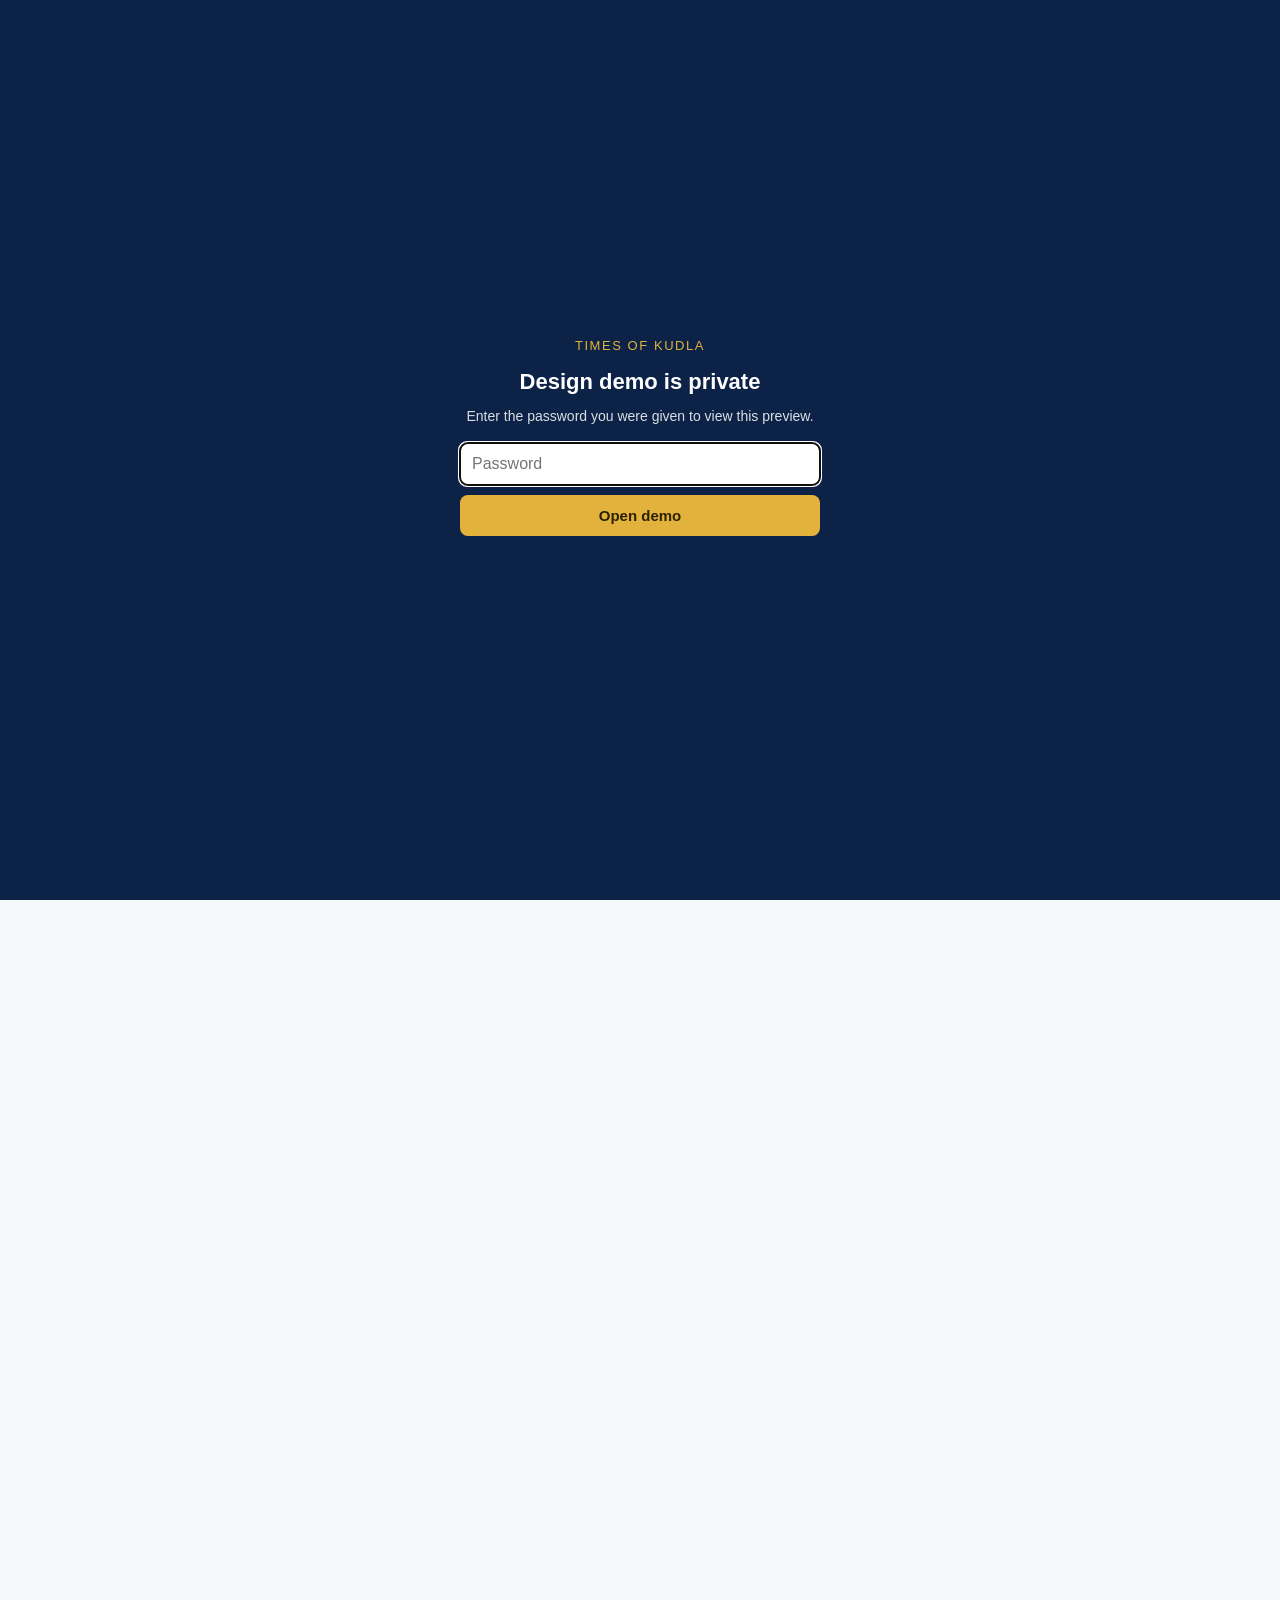
<file: tulu.html>
<!doctype html><html lang="kn"><head><meta charset="utf-8"><meta name="viewport" content="width=device-width,initial-scale=1">
<title>Tulu Culture · Times of Kudla (design demo)</title>
<meta name="robots" content="noindex,nofollow">
<link rel="preconnect" href="https://fonts.googleapis.com"><link rel="preconnect" href="https://fonts.gstatic.com" crossorigin>
<link href="https://fonts.googleapis.com/css2?family=Noto+Sans+Kannada:wght@400;600;700;800&family=Noto+Serif+Kannada:wght@400;700&display=swap" rel="stylesheet">
<script>try{var q=new URLSearchParams(location.search).get('theme');if(q){localStorage.setItem('tok-theme',q)}var t=localStorage.getItem('tok-theme')||'navy';if(t!=='original')document.documentElement.setAttribute('data-theme',t)}catch(e){}</script>
<style>html.locked body{visibility:hidden}</style><script src="gate.js"></script>
<link rel="icon" type="image/png" href="logo.png">
<link rel="stylesheet" href="style.css"></head><body><svg width="0" height="0" style="position:absolute" aria-hidden="true"><defs>
<symbol id="i-book" viewBox="0 0 64 64"><path d="M32 18v28"/><path d="M32 18c-6-4-14-4-20-1v26c6-3 14-3 20 1"/><path d="M32 18c6-4 14-4 20-1v26c-6-3-14-3-20 1"/></symbol>
<symbol id="i-temple" viewBox="0 0 64 64"><path d="M32 8l4 6h-8z"/><rect x="26" y="14" width="12" height="5"/><path d="M22 19l10-5 10 5"/><rect x="20" y="19" width="24" height="7"/><path d="M15 26l17-7 17 7"/><rect x="13" y="26" width="38" height="9"/><rect x="17" y="35" width="30" height="15"/></symbol>
<symbol id="i-boat" viewBox="0 0 64 64"><path d="M14 40h36l-7 9H21z"/><path d="M32 40V16l9 8h-9"/><path d="M10 50q6-5 12 0t12 0 12 0 12 0"/></symbol>
<symbol id="i-dance" viewBox="0 0 64 64"><circle cx="32" cy="14" r="5"/><path d="M32 19v14"/><path d="M32 22l-10 8M32 22l10 8"/><path d="M32 33l-8 14M32 33l8 14"/><path d="M20 40c4-2 20-2 24 0"/></symbol>
<symbol id="i-palm" viewBox="0 0 64 64"><circle cx="50" cy="12" r="6"/><path d="M22 56L27 22"/><path d="M27 22c-9-3-14 1-19-4M27 22c-6-7-4-14 0-18M27 22c1-8 8-11 13-10M27 22c7-1 12 3 15 10M27 22c8 2 11 8 10 13"/></symbol>
<symbol id="i-ball" viewBox="0 0 64 64"><circle cx="32" cy="32" r="18"/><path d="M32 18l8 6-3 9H27l-3-9 8-6z"/><path d="M14 32l10-4M50 32l-10-4M24 48l5-8M40 48l-5-8"/></symbol>
<symbol id="i-heart" viewBox="0 0 64 64"><path d="M32 52C14 38 10 26 16 18c5-6 12-4 16 2 4-6 11-8 16-2 6 8 2 20-16 34z"/></symbol>
<symbol id="i-coin" viewBox="0 0 64 64"><circle cx="32" cy="32" r="20"/><path d="M23 24h18M23 31h18M26 24c10 0 10 13 0 13l12 10"/></symbol>
<symbol id="i-news" viewBox="0 0 64 64"><rect x="12" y="12" width="40" height="40" rx="3"/><path d="M20 22h24M20 31h24M20 40h14"/></symbol>
<symbol id="i-cloud" viewBox="0 0 64 64"><path d="M20 32a8 8 0 0114-5 7 7 0 019 6.5A7 7 0 0142 40H22a7 7 0 01-2-8z"/><path d="M22 44l-3 7M32 44l-3 7M42 44l-3 7"/></symbol>
<symbol id="i-cap" viewBox="0 0 64 64"><path d="M10 26l22-9 22 9-22 9-22-9z"/><path d="M22 30v9c0 4 5 7 10 7s10-3 10-7v-9"/><path d="M54 26v9"/></symbol>
<symbol id="i-flag" viewBox="0 0 64 64"><path d="M8 18q24-8 48 0"/><path d="M16 19l5 10 5-10M30 18l5 10 5-10M44 19l4 9"/></symbol>
<symbol id="i-cam" viewBox="0 0 64 64"><rect x="10" y="20" width="44" height="30" rx="4"/><circle cx="32" cy="35" r="9"/><path d="M24 20l3-6h10l3 6"/></symbol>
<symbol id="i-leaf" viewBox="0 0 64 64"><path d="M14 50C14 26 28 14 52 14c0 24-12 38-34 38"/><path d="M14 50L36 28"/></symbol>
<symbol id="i-epaper" viewBox="0 0 64 64"><rect x="10" y="8" width="38" height="48" rx="4"/><path d="M18 20h22M18 29h22M18 38h12"/><rect x="38" y="34" width="20" height="26" rx="3"/><path d="M44 52h8"/></symbol>
</defs></svg>
<div class="ribbon">Design demo · <b>Times of Kudla</b> · layout preview using headlines and photos from the current site · not the live website</div>
<div class="util"><div class="wrap"><span class="date">ಭಾನುವಾರ, 11 ಅಕ್ಟೋಬರ್ 2026 · ಮಂಗಳೂರು · ☀ 29°C <small style="opacity:.7">(sample)</small></span>
<div class="r"><span class="pill">ಕನ್ನಡ / EN</span><a class="eplink" href="epaper.html"><svg class="ic2" viewBox="0 0 64 64"><use href="#i-epaper"/></svg>ಇ-ಪೇಪರ್ · E-paper</a><a href="login.html">Login</a><a class="cta" href="subscribe.html">Subscribe</a></div></div></div>
<div class="markets"><div class="wrap">
<div class="mk"><small>Sensex</small><b>81,245.30</b><span class="up">▲ 0.42%</span></div>
<div class="mk"><small>Nifty 50</small><b>24,870.15</b><span class="up">▲ 0.38%</span></div>
<div class="mk"><small>USD / INR</small><b>88.12</b><span class="dn">▼ 0.05%</span></div>
<div class="mk"><small>Gold 22K · 10 g · Mangaluru</small><b>₹1,38,800</b><span class="up">▲ 0.6%</span></div>
<div class="mk"><small>Silver · 1 kg</small><b>₹2,40,000</b><span class="dn">▼ 0.2%</span></div>
<div class="mk"><small>ಅಡಿಕೆ · Arecanut (Rashi) · TOK update</small><b>₹44,200</b></div>
<div class="mk tag">Sample values · indicative · updated 5:30 PM</div></div></div>
<header class="mast"><div class="wrap"><a class="brand" href="index.html"><img class="mark-img" src="logo.png" alt="ಟೈಮ್ಸ್ ಆಫ್ ಕುಡ್ಲ" width="68" height="68"><div><div class="kn">ಟೈಮ್ಸ್ ಆಫ್ ಕುಡ್ಲ</div><div class="en">Times of Kudla · Kudla Tulu Patrike</div></div></a>
<div class="hdr-r"><a class="lipibtn" href="tulu-lipi.html"><span>ತುಳು ಲಿಪಿ<small>Tulu Lipi</small></span></a><a class="epbtn" href="epaper.html"><svg viewBox="0 0 64 64"><use href="#i-epaper"/></svg><span>ಇ-ಪೇಪರ್<small>E-paper</small></span></a><div class="search">🔍 Search news, events…</div></div></div></header>
<nav class="cats"><div class="wrap"><a href="index.html" title="Home" class=" ">ಮುಖಪುಟ</a><a href="index.html#breaking" title="Breaking" class="flash ">⚡ ರಪಕ್ಕ ಸುದ್ದಿ</a><a href="tulu.html" title="Tulu Culture" class=" on">ತುಳು ಸಂಸ್ಕೃತಿ</a><a href="index.html#coastal" title="News of the Town" class=" ">ಊರ್ದ ಸುದ್ದಿ</a><a href="index.html#state" title="State" class=" ">ರಾಜ್ಯ</a><a href="index.html#state" title="National" class=" ">ದೇಶ</a><a href="index.html#sports" title="Sports" class=" ">ಕ್ರೀಡೆ</a><a href="index.html#health" title="Health" class=" ">ಆರೋಗ್ಯ</a><a href="index.html#business" title="Business" class=" ">ವ್ಯಾಪಾರ</a><a href="horoscope.html" title="Daily Bhavishya" class=" ">ದಿನ ಭವಿಷ್ಯ</a><a href="panchang.html" title="Panchanga" class=" ">ಪಂಚಾಂಗ</a><a href="epaper.html" title="E-paper" class="ep ">ಇ-ಪೇಪರ್</a></div></nav>

<main class="wrap" style="padding-top:20px"><section class="tulu" style="border-radius:10px;margin-bottom:24px"><div class="wrap">
<h1 style="font-family:'Noto Serif Kannada',serif;color:#fff;font-size:30px;margin-bottom:6px">ತುಳು ಸಂಸ್ಕೃತಿ</h1><p class="intro">Tulu language, literature, food, art and festivals. Everything in one place.</p></div></section>
<div class="sh"><h2>ವಿಭಾಗಗಳು<small>Sub-sections</small></h2><div class="rule"></div></div><div class="grid3" style="margin-bottom:30px">
<div class="card"><div class="ph c-tulu"><svg class="ic" viewBox="0 0 64 64"><use href="#i-book"/></svg><img src="https://www.timesofkudla.com/wp-content/uploads/2026/10/Tulu-3-300x200.jpg" alt="" loading="lazy" referrerpolicy="no-referrer" onerror="this.remove()"></div><div><div class="meta"><b>ತುಳು ಭಾಷೆ · Language</b></div><h3 class="t">ತುಳು ಭಾಷೆಗ್ ಕರ್ನಾಟಕ ರಾಜ್ಯದ ಅಧಿಕೃತ ಭಾಷೆಯಾದ್ ಮಾನ್ಯತೆ; ಒಡಿಪುಡು ಗೌಜಿದ ತುಳುವೆರೆ ದಿಬ್ಬಣ</h3></div></div><div class="card"><div class="ph c-palm"><svg class="ic" viewBox="0 0 64 64"><use href="#i-palm"/></svg><img src="https://www.timesofkudla.com/wp-content/uploads/2022/01/Screenshot_20220118_153922-300x289.jpg" alt="" loading="lazy" referrerpolicy="no-referrer" onerror="this.remove()"></div><div><div class="meta"><b>ಕಲೆ · Art</b></div><h3 class="t">ರಂಗೋಲಿದಂಚ ಅರಳುನ ಕಲಾವಿದೆ ಪ್ರಶಾಂತ್ ಸುವರ್ಣ</h3></div></div><div class="card"><div class="ph c-edu"><svg class="ic" viewBox="0 0 64 64"><use href="#i-cap"/></svg><img src="https://www.timesofkudla.com/wp-content/uploads/2026/03/Tulu-1-240x300.jpeg" alt="" loading="lazy" referrerpolicy="no-referrer" onerror="this.remove()"></div><div><div class="meta"><b>ಜೋಕುಲೆ ಚಾವಡಿ</b></div><h3 class="t">ತುಲುವೆರೆ ಕಲ ಜೋಕುಲ್ನ ಪದೊ, ಕತೆ ಪಂತೊ</h3></div></div>
<div class="card"><div class="ph c-event"><svg class="ic" viewBox="0 0 64 64"><use href="#i-dance"/></svg><img src="https://www.timesofkudla.com/wp-content/uploads/2022/01/images-3-5-150x150.jpeg" alt="" loading="lazy" referrerpolicy="no-referrer" onerror="this.remove()"></div><div><div class="meta"><b>ಪರಂಪರೆ · Heritage</b></div><h3 class="t">ಕ್ಷೇತ್ರ ಪುರಾಪು : ನೆಲ್ಲಿತೀರ್ಥ ಕ್ಷೇತ್ರ</h3></div></div><div class="card"><div class="ph c-event"><svg class="ic" viewBox="0 0 64 64"><use href="#i-dance"/></svg><img src="https://www.timesofkudla.com/wp-content/uploads/2026/07/Taripadi-2-210x300.jpeg" alt="" loading="lazy" referrerpolicy="no-referrer" onerror="this.remove()"></div><div><div class="meta"><b>ಗೌಜಿ ಗಮ್ಮತ್ ದ ಸುದ್ದಿ</b></div><h3 class="t">ಜು.19: ಕಿನ್ನಿಗೋಳಿದ ತಾರಿಪಾಡಿ ಮಂಜಲ್ ಪಾದೆಡ್ ತುಲುನಾಡ ಕೆಸರ್ ದ ಗೊಬ್ಬು</h3></div></div><div class="card"><div class="ph c-coast"><svg class="ic" viewBox="0 0 64 64"><use href="#i-cam"/></svg><img src="https://www.timesofkudla.com/wp-content/uploads/2026/02/Yaksha-Sambrama-300x226.jpeg" alt="" loading="lazy" referrerpolicy="no-referrer" onerror="this.remove()"></div><div><div class="meta"><b>ಯಕ್ಷಗಾನ · Yakshagana</b></div><h3 class="t">ಮೇ 31- ಜೂನ್ 6 : ಯಕ್ಷಧ್ರುವ ಸಮುದ್ರಯಾನ</h3></div></div></div>
<div class="sh"><h2>ಇತ್ತೀಚಿನ ಬರಹಗಳು<small>Latest in Tulu Culture</small></h2><div class="rule"></div></div><div class="grid2 list"><div class="row"><div class="ph c-tulu"><svg class="ic" viewBox="0 0 64 64"><use href="#i-book"/></svg><img src="https://www.timesofkudla.com/wp-content/uploads/2026/10/Leeladhar-1-227x300.jpeg" alt="" loading="lazy" referrerpolicy="no-referrer" onerror="this.remove()"></div><div><div class="meta"><b>ತುಳು ಸಂಸ್ಕೃತಿ</b></div><h3 class="t" style="font-size:15px">&quot;ನಮ್ಮ ಕುಡ್ಲ&quot;ದ ಲೀಲಾಕ್ಷ ಬಿ. ಕರ್ಕೇರ ಮೆರೆಗ್ ಕಂಬುಲ ಅಕಾಡೆಮಿ ಪ್ರಶಸ್ತಿ</h3></div></div><div class="row"><div class="ph c-event"><svg class="ic" viewBox="0 0 64 64"><use href="#i-dance"/></svg><img src="https://www.timesofkudla.com/wp-content/uploads/2026/10/Kasaragod-1-300x137.jpeg" alt="" loading="lazy" referrerpolicy="no-referrer" onerror="this.remove()"></div><div><div class="meta"><b>ತುಳು ಸಂಸ್ಕೃತಿ</b></div><h3 class="t" style="font-size:15px">ತುಳುವೆರೆ ಆಯನೊ ಕೂಟೊಗು 20ನೇ ವರ್ಷೊದ ಸಂಬ್ರಮ: ಜನವರಿ 30, 31ಕ್ಕ್ ಮಲ್ಲ ಲೇಸ್‌ದ ಅಟ್ಟಣೆದ ಸಭೆ</h3></div></div><div class="row"><div class="ph c-edu"><svg class="ic" viewBox="0 0 64 64"><use href="#i-cap"/></svg><img src="https://www.timesofkudla.com/wp-content/uploads/2025/11/Shale-photo-1-2-300x90.jpeg" alt="" loading="lazy" referrerpolicy="no-referrer" onerror="this.remove()"></div><div><div class="meta"><b>ತುಳು ಸಂಸ್ಕೃತಿ</b></div><h3 class="t" style="font-size:15px">ಶಾಲೆ ಜೋಕುಲೆನ ಭವಿಷ್ಯ ಕಟ್ಟುನ ಅಪ್ಪೆ ಇಲ್ಲ್ :-  ನಾಗರಾಜ್ ಶೆಟ್ಟಿಗಾರ</h3></div></div><div class="row"><div class="ph c-edu"><svg class="ic" viewBox="0 0 64 64"><use href="#i-cap"/></svg><img src="https://www.timesofkudla.com/wp-content/uploads/2026/03/Tulu-1-240x300.jpeg" alt="" loading="lazy" referrerpolicy="no-referrer" onerror="this.remove()"></div><div><div class="meta"><b>ತುಳು ಸಂಸ್ಕೃತಿ</b></div><h3 class="t" style="font-size:15px">ತುಲುವೆರೆ ಕಲ ಜೋಕುಲ್ನ ಪದೊ, ಕತೆ ಪಂತೊ</h3></div></div></div></main>
<footer><div class="wrap"><div><div class="brand-text" style="font-family:'Noto Serif Kannada',serif;font-size:20px;color:#fff">ಟೈಮ್ಸ್ ಆಫ್ ಕುಡ್ಲ</div><p>Coastal Karnataka's bilingual news voice: Mangaluru, Udupi, Puttur, Sullia, Karkala, Moodbidri and Kasargod.</p></div>
<div><h5>SECTIONS</h5><a href="index.html">Latest</a><a href="index.html#coastal">Coastal</a><a href="tulu.html">Tulu Culture</a><a href="horoscope.html">Horoscope</a></div>
<div><h5>SERVICES</h5><a href="epaper.html">E-paper</a><a href="subscribe.html">Subscribe</a><a href="index.html#business">Rates</a><a href="#">Advertise</a></div>
<div><h5>ABOUT</h5><a href="#">About us</a><a href="#">Contact</a><a href="#">Privacy policy</a></div>
<div class="bot">Design demo for client review · headlines and photos from the current site · not the live website</div></div></footer>
<div class="themebar"><span>Colour options (demo)</span>
<button type="button" data-t="original">Maroon (earlier)</button><button type="button" data-t="navy">Navy &amp; Gold (leading)</button><button type="button" data-t="royal">Royal Blue</button><button type="button" data-t="coastal">Coastal Blue</button><button type="button" data-t="sky">Sky Blue &amp; White</button><a href="palettes.html">All palettes</a></div><script src="shared.js"></script></body></html>
</file>
<file: style.css>
:root{--maroon:#8c1f28;--maroon-d:#6c151c;--saffron:#e0932c;--ink:#1b1b1b;--grey:#6a6a6a;--line:#e7e1d8;--paper:#fdfaf5;--card:#fff;--teal:#1f4f4a;--dark:#2a1a14;--tint:#fff6e6;--tintink:#8a5a00;--tint2:#fbeceb;--pat:rgba(224,147,44,.07);--onacc:#3a2100;}
[data-theme=navy]{--maroon:#14396f;--maroon-d:#0c2347;--saffron:#e3b23c;--dark:#0e2140;--tint:#fff7e0;--tintink:#7a5a00;--tint2:#e8eefa;--pat:rgba(227,178,60,.08);--paper:#f6f8fc;--line:#dde4ee;--onacc:#2d2100}
[data-theme=royal]{--maroon:#1f5fd1;--maroon-d:#143f94;--saffron:#f59e0b;--dark:#0f2a5c;--tint:#fff4de;--tintink:#8a5000;--tint2:#e7f0ff;--pat:rgba(245,158,11,.08);--paper:#f5f8ff;--line:#dbe4f3;--onacc:#2f1b00}
[data-theme=coastal]{--maroon:#0b5f86;--maroon-d:#07405c;--saffron:#f2b84b;--dark:#0a2f3f;--tint:#fff6e3;--tintink:#7a5600;--tint2:#e3f2f8;--pat:rgba(242,184,75,.09);--paper:#f4f9fb;--line:#d8e6ec;--onacc:#2d2100}
[data-theme=sky]{--maroon:#1c6fd1;--maroon-d:#0f4c97;--saffron:#2ab3e6;--dark:#12315c;--tint:#e8f4fd;--tintink:#0f4c97;--tint2:#eaf3ff;--pat:rgba(42,179,230,.10);--paper:#ffffff;--line:#e1e9f4;--onacc:#06243f}
[data-theme=sky] .util{background:#eef5ff;color:#12315c}
[data-theme=sky] .util .pill{background:#dbe8fb;color:#12315c}
[data-theme=sky] .mast{background:#fff;border-bottom:1px solid var(--line)}
[data-theme=sky] nav.cats{background:#fff;border-bottom:3px solid var(--maroon)}
[data-theme=sky] nav.cats a{color:var(--maroon-d)}
[data-theme=sky] nav.cats a.on,[data-theme=sky] nav.cats a:hover{background:#eaf3ff;border-bottom-color:var(--maroon)}
[data-theme=sky] nav.cats a.flash{color:#d6282f}
*{box-sizing:border-box;margin:0;padding:0}
html{-webkit-text-size-adjust:100%}
body{font-family:'Noto Sans Kannada','Segoe UI',Arial,sans-serif;background:var(--paper);color:var(--ink);line-height:1.5}
a{color:inherit;text-decoration:none}
img,svg{display:block}
.wrap{max-width:1200px;margin:0 auto;padding:0 16px}
.sans{font-family:'Segoe UI',Arial,sans-serif}
.ribbon{background:#111;color:#fff;font:600 11px/1.4 'Segoe UI',Arial,sans-serif;letter-spacing:.06em;text-transform:uppercase;text-align:center;padding:6px 10px}
.ribbon b{color:var(--saffron)}
.util{background:var(--maroon-d);color:#f5e9df;font:12px 'Segoe UI',Arial,sans-serif}
.util .wrap{display:flex;justify-content:space-between;align-items:center;min-height:34px;gap:12px}
.util .r{display:flex;gap:14px;align-items:center;white-space:nowrap}
.util .date{overflow:hidden;text-overflow:ellipsis;white-space:nowrap}
.pill{background:rgba(255,255,255,.14);border-radius:20px;padding:3px 10px;font-weight:600}
.cta{background:var(--saffron);color:var(--onacc);border-radius:20px;padding:4px 12px;font-weight:700}
.markets{background:#fff;border-bottom:1px solid var(--line);font:13px 'Segoe UI',Arial,sans-serif}
.markets .wrap{display:flex;gap:0;overflow-x:auto;align-items:stretch;scrollbar-width:none}
.markets .wrap::-webkit-scrollbar{display:none}
.mk{padding:8px 16px;border-right:1px solid var(--line);white-space:nowrap;flex:none}
.mk small{display:block;color:var(--grey);font-size:11px}
.mk b{font-size:14px}
.up{color:#1a7a3c;font-size:12px;margin-left:4px}.dn{color:#b3261e;font-size:12px;margin-left:4px}
.mk.tag{background:var(--tint);color:var(--tintink);font-size:11px;display:flex;align-items:center;font-weight:600}
.mast{background:var(--paper);border-bottom:3px solid var(--maroon)}
.mast .wrap{display:flex;align-items:center;justify-content:space-between;gap:16px;padding:14px 16px}
.brand{display:flex;gap:12px;align-items:center}
.mark{width:50px;height:50px;border-radius:10px;background:linear-gradient(135deg,var(--maroon),var(--saffron));color:#fff;font:800 18px 'Segoe UI',Arial;display:flex;align-items:center;justify-content:center;flex:none}
.brand .kn{font-family:'Noto Serif Kannada',serif;font-size:24px;color:var(--maroon);line-height:1.15}
.brand .en{font:11px 'Segoe UI',Arial;letter-spacing:.14em;color:var(--grey);text-transform:uppercase}
.search{border:1px solid var(--line);background:#fff;border-radius:22px;padding:8px 16px;font:13px 'Segoe UI',Arial;color:var(--grey);min-width:220px}
nav.cats{background:var(--maroon);position:sticky;top:0;z-index:20}
nav.cats .wrap{display:flex;overflow-x:auto;scrollbar-width:none;padding:0 8px}
nav.cats .wrap::-webkit-scrollbar{display:none}
nav.cats a{color:#fbeee1;font-size:14px;font-weight:600;padding:11px 13px;white-space:nowrap;border-bottom:3px solid transparent}
nav.cats a.on,nav.cats a:hover{border-bottom-color:var(--saffron);background:rgba(255,255,255,.08)}
nav.cats a.flash{color:var(--saffron)}
.ticker{background:#fff;border-bottom:1px solid var(--line)}
.ticker .wrap{display:flex;align-items:center;gap:12px;overflow:hidden;padding:7px 16px}
.ticker .lbl{background:#c8231d;color:#fff;font:700 11px 'Segoe UI',Arial;letter-spacing:.05em;padding:4px 9px;border-radius:3px;flex:none}
.ticker .run{white-space:nowrap;overflow:hidden;flex:1}
.ticker .run span{display:inline-block;animation:run 45s linear infinite;font-size:14px;padding-right:60px}
.ticker .run:hover span{animation-play-state:paused}
@keyframes run{to{transform:translateX(-50%)}}
@media (prefers-reduced-motion:reduce){.ticker .run span{animation:none}}
.layout{display:grid;grid-template-columns:minmax(0,1fr);gap:28px;padding:22px 0 36px}.layout>*,.hero>*{min-width:0}
@media (min-width:1000px){.layout{grid-template-columns:minmax(0,1fr) 320px}}
.sec{margin-bottom:30px}
.sh{display:flex;align-items:center;gap:10px;margin-bottom:14px}
.sh h2{font-size:18px;color:var(--maroon);border-left:5px solid var(--saffron);padding-left:10px;line-height:1.2}
.sh h2 small{font:600 12px 'Segoe UI',Arial;color:var(--grey);margin-left:6px;letter-spacing:.04em;text-transform:uppercase}
.sh .rule{flex:1;height:1px;background:var(--line)}
.sh a.more{font:600 12px 'Segoe UI',Arial;color:var(--maroon)}
.ph{position:relative;aspect-ratio:16/10;border-radius:6px;display:flex;align-items:center;justify-content:center;overflow:hidden;background:linear-gradient(135deg,#d9c9a8,#b98a5a)}
.ph .ic{width:34%;max-width:70px;stroke:rgba(255,255,255,.9);fill:none;stroke-width:2.2;stroke-linecap:round;stroke-linejoin:round}
.hdr-r .epbtn{background:#c8231d;animation:epglow 2.8s ease-in-out infinite}
.eplink{background:#c8231d;border-radius:14px;padding:3px 10px;animation:epglow 2.8s ease-in-out infinite}
nav.cats a.ep{background:#c8231d;color:#fff;border-radius:6px;margin:5px 0 5px 6px;padding:6px 13px;border-bottom:0;animation:epglow 2.8s ease-in-out infinite}
nav.cats a.ep:hover,nav.cats a.ep.on{background:#d92b24}
.btn.red{background:#c8231d;color:#fff;animation:epglow 2.8s ease-in-out infinite}
@keyframes epglow{0%,100%{box-shadow:0 0 0 0 rgba(230,60,50,0)}50%{box-shadow:0 0 14px 3px rgba(235,70,60,.55)}}
@media (prefers-reduced-motion:reduce){.hdr-r .epbtn,.eplink,nav.cats a.ep,.btn.red{animation:none;box-shadow:0 0 10px 2px rgba(235,70,60,.4)}}
.lipibtn{display:flex;align-items:center;border:2px solid var(--saffron);color:var(--maroon);border-radius:10px;padding:6px 14px;background:#fff}
.lipibtn span{font:700 15px/1.1 'Noto Sans Kannada',Arial}.lipibtn small{display:block;font:600 10px 'Segoe UI',Arial;letter-spacing:.08em;text-transform:uppercase;color:var(--grey)}
.lipi{background:linear-gradient(135deg,var(--tint),#fff);border:1px dashed var(--saffron);border-radius:8px;padding:14px;text-align:center}
.lipi .big{font:800 34px 'Noto Serif Kannada',serif;color:var(--maroon);line-height:1.2}
.wx{display:grid;grid-template-columns:repeat(3,1fr);gap:6px;text-align:center;font:13px 'Segoe UI',Arial}
.wx div{background:var(--tint2);border-radius:8px;padding:8px 4px}.wx b{display:block;font-size:16px;color:var(--maroon-d)}
.ic2{width:17px;height:17px;stroke:currentColor;fill:none;stroke-width:3;stroke-linecap:round;stroke-linejoin:round;margin-right:5px;vertical-align:-3px}
.eplink{display:inline-flex;align-items:center;font-weight:700;color:#fff}
.hdr-r{display:flex;align-items:center;gap:12px}
.epbtn{display:flex;gap:9px;align-items:center;background:var(--maroon);color:#fff;border-radius:10px;padding:7px 14px}
.epbtn svg{width:30px;height:30px;stroke:#fff;fill:none;stroke-width:3;stroke-linecap:round;stroke-linejoin:round}
.epbtn span{font:700 15px/1.1 'Noto Sans Kannada',Arial}.epbtn small{display:block;font:600 10px 'Segoe UI',Arial;letter-spacing:.08em;text-transform:uppercase;opacity:.85}
.pk{display:grid;grid-template-columns:1fr 1fr;gap:0;font:14px 'Segoe UI',Arial}
.pk div{padding:9px 6px;border-bottom:1px dashed var(--line)}.pk div:nth-child(odd){color:var(--grey)}.pk div:nth-child(even){font-weight:700;text-align:right}
.ph img{position:absolute;inset:0;width:100%;height:100%;object-fit:cover}
.lead{display:flex;flex-direction:column}.lead .ph{flex:1;aspect-ratio:auto;min-height:280px}
.mark-img{width:68px;height:68px;border-radius:50%;flex:none;display:block}
.ph.c-culture{background:linear-gradient(135deg,#caa25a,#8c5a2e)}.ph.c-coast{background:linear-gradient(135deg,#3f8fa3,#215a6b)}
.ph.c-state{background:linear-gradient(135deg,#8a8578,#54504a)}.ph.c-sports{background:linear-gradient(135deg,#4c8c5a,#295c34)}
.ph.c-health{background:linear-gradient(135deg,#d9798a,#a23350)}.ph.c-biz{background:linear-gradient(135deg,#c9a23f,#7a5a10)}
.ph.c-event{background:linear-gradient(135deg,#d98f5a,#a4482f)}.ph.c-edu{background:linear-gradient(135deg,#7d6bab,#4a3b78)}
.ph.c-tulu{background:linear-gradient(135deg,#b0475e,#6e1f33)}.ph.c-palm{background:linear-gradient(135deg,#4f9e6b,#1f6b40)}
.tagk{display:inline-block;background:var(--saffron);color:var(--onacc);font:700 11px 'Segoe UI',Arial;padding:2px 8px;border-radius:3px;letter-spacing:.04em;text-transform:uppercase}
.meta{font:11.5px 'Segoe UI',Arial;color:var(--grey);margin:4px 0}
.meta b{color:var(--maroon)}
h3.t{font-family:'Noto Serif Kannada',serif;font-size:16px;line-height:1.45;font-weight:700}
.hero{display:grid;grid-template-columns:minmax(0,1fr);gap:18px;margin-bottom:30px}
@media (min-width:760px){.hero{grid-template-columns:1.5fr 1fr}}
.lead{position:relative;border-radius:8px;overflow:hidden}
.lead .ph{aspect-ratio:16/11;border-radius:0}
.lead .ov{position:absolute;left:0;right:0;bottom:0;padding:44px 18px 16px;background:linear-gradient(0deg,rgba(0,0,0,.85),rgba(0,0,0,0));color:#fff}
.lead h1{font-family:'Noto Serif Kannada',serif;font-size:24px;line-height:1.4}
.side{display:grid;gap:14px;align-content:start}
.side .card{display:grid;grid-template-columns:110px 1fr;gap:12px}
.side .card .ph{aspect-ratio:4/3}
.latest{background:var(--card);border:1px solid var(--line);border-radius:8px;padding:0 14px 6px}
.latest h4{font:800 13px 'Segoe UI',Arial;color:#fff;background:var(--maroon);margin:0 -14px 6px;padding:10px 14px;border-radius:8px 8px 0 0;letter-spacing:.05em;text-transform:uppercase}
.li{display:grid;grid-template-columns:54px 1fr;gap:8px;padding:9px 0;border-bottom:1px dashed var(--line);font-size:14px}
.li:last-child{border-bottom:none}
.li time{font:700 12px 'Segoe UI',Arial;color:var(--maroon);padding-top:3px}
.li .c{font:600 10.5px 'Segoe UI',Arial;color:var(--grey);text-transform:uppercase;letter-spacing:.04em;display:block}
.grid2{display:grid;grid-template-columns:minmax(0,1fr);gap:16px}
.grid3,.grid4{display:grid;grid-template-columns:minmax(0,1fr);gap:16px}
@media (min-width:640px){.grid2{grid-template-columns:1fr 1fr}.grid3{grid-template-columns:repeat(3,1fr)}.grid4{grid-template-columns:repeat(4,1fr)}}
.card .ph{margin-bottom:8px}.sec>.card .ph{aspect-ratio:16/8}
.tabs{display:flex;gap:6px;overflow-x:auto;margin-bottom:14px;scrollbar-width:none}
.tabs button{border:1px solid var(--line);background:#fff;border-radius:20px;padding:6px 14px;font:600 13px 'Noto Sans Kannada',Arial;cursor:pointer;white-space:nowrap;color:var(--ink)}
.tabs button.on{background:var(--maroon);color:#fff;border-color:var(--maroon)}
.tabpane{display:none}.tabpane.on{display:grid}
.list{display:grid;gap:12px}
.list .row{display:grid;grid-template-columns:84px 1fr;gap:12px;align-items:start}
.list .row .ph{aspect-ratio:4/3;margin:0}
.box{background:var(--card);border:1px solid var(--line);border-radius:8px;padding:16px;margin-bottom:20px}
.box h4.w{font:800 13px 'Segoe UI',Arial;color:#fff;background:var(--maroon);margin:-16px -16px 14px;padding:10px 16px;border-radius:8px 8px 0 0;letter-spacing:.05em;text-transform:uppercase}
.rate{display:flex;justify-content:space-between;padding:8px 0;border-bottom:1px dashed var(--line);font:13.5px 'Segoe UI',Arial}
.rate:last-child{border:none}.rate b{color:var(--maroon-d)}
.note{font:11px 'Segoe UI',Arial;color:var(--grey);margin-top:8px}
.tulu{background:var(--dark);color:#f6ebde;padding:30px 0;margin:10px 0 34px;background-image:linear-gradient(45deg,var(--pat) 25%,transparent 25%,transparent 75%,var(--pat) 75%),linear-gradient(45deg,var(--pat) 25%,transparent 25%,transparent 75%,var(--pat) 75%);background-size:36px 36px;background-position:0 0,18px 18px}
.tulu .sh h2{color:var(--saffron);border-color:var(--saffron)}
.tulu .sh .rule{background:rgba(255,255,255,.18)}
.tulu .sh a.more{color:var(--saffron)}
.tulu .meta{color:#c9b9a6}.tulu .meta b{color:var(--saffron)}
.tulu h3.t{color:#fff}
.tulu .intro{font:14px 'Segoe UI',Arial;color:#d9c9b6;margin-bottom:16px;max-width:680px}
.signs{display:grid;grid-template-columns:repeat(4,1fr);gap:8px}
.sign{border:1px solid var(--line);border-radius:8px;background:#fff;padding:8px 4px;text-align:center;cursor:pointer;font:600 13px 'Noto Sans Kannada',Arial;color:var(--ink)}
.sign span{display:block;font:11px 'Segoe UI',Arial;color:var(--grey)}
.sign.on{border-color:var(--maroon);background:var(--tint2)}
.reading{margin-top:12px;font-size:14px;line-height:1.65;background:var(--tint);border-radius:8px;padding:12px}
.reading b{color:var(--maroon)}
.epcard{background:linear-gradient(160deg,var(--maroon),var(--maroon-d));color:#fff;border-radius:10px;padding:16px;text-align:center}
.cover{background:#fdfaf5;color:var(--ink);border-radius:6px;padding:12px;margin:0 auto 12px;max-width:170px;box-shadow:0 6px 18px rgba(0,0,0,.3)}
.cover .m{font-family:'Noto Serif Kannada',serif;color:var(--maroon);font-size:15px;line-height:1.2;border-bottom:2px solid var(--maroon);padding-bottom:6px}
.cover .l{height:7px;background:#e4dccf;border-radius:3px;margin-top:7px}
.cover .l.s{width:60%}
.btn{display:inline-block;background:var(--saffron);color:var(--onacc);border:0;border-radius:24px;padding:10px 20px;font:700 14px 'Segoe UI',Arial;cursor:pointer}
.btn.ghost{background:#fff;border:1px solid var(--maroon);color:var(--maroon)}
.btn.dis{opacity:.5;cursor:not-allowed}
.band{background:linear-gradient(135deg,var(--maroon),var(--maroon-d));color:#fff;border-radius:10px;padding:22px;display:grid;gap:12px;align-items:center;margin-bottom:30px}
@media (min-width:760px){.band{grid-template-columns:1fr auto}}
.band h3{font-family:'Noto Serif Kannada',serif;font-size:20px}
.band p{font:14px 'Segoe UI',Arial;color:#f1dfd2}
.crumb{font:12px 'Segoe UI',Arial;color:var(--grey);margin:18px 0 10px}
.art h1{font-family:'Noto Serif Kannada',serif;font-size:28px;line-height:1.4;margin:6px 0 10px}
.art .by{font:13px 'Segoe UI',Arial;color:var(--grey);margin-bottom:14px;display:flex;gap:12px;flex-wrap:wrap;align-items:center}
.share{display:flex;gap:8px;margin:12px 0}
.share a{font:700 12px 'Segoe UI',Arial;border-radius:18px;padding:7px 14px;border:1px solid var(--line);background:#fff}
.share a.wa{background:#e6f6ea;border-color:#b7e0c1;color:#1a6a35}
.art p{font-family:'Noto Serif Kannada',serif;font-size:18px;line-height:1.95;margin-bottom:16px}
.gate{position:relative;margin-top:-30px;padding-top:70px;background:linear-gradient(180deg,rgba(253,250,245,0),var(--paper) 55%);text-align:center}
.gate .box{border:2px solid var(--maroon);margin:0 auto;max-width:520px}
.plans{display:grid;gap:16px;margin:18px 0}
@media (min-width:760px){.plans{grid-template-columns:repeat(3,1fr)}}
.plan{background:#fff;border:1px solid var(--line);border-radius:10px;padding:20px;text-align:center}
.plan.best{border:2px solid var(--maroon);position:relative}
.plan .price{font:800 30px 'Segoe UI',Arial;color:var(--maroon);margin:8px 0}
.plan ul{list-style:none;font:14px 'Segoe UI',Arial;text-align:left;margin:14px 0}
.plan li{padding:5px 0 5px 22px;position:relative}
.plan li::before{content:'\2713';position:absolute;left:0;color:#1a7a3c;font-weight:700}
.form{display:grid;gap:10px;max-width:420px}
.form input{border:1px solid var(--line);border-radius:8px;padding:11px 12px;font:15px 'Segoe UI',Arial}
.ep{max-width:760px;margin:0 auto;padding:0 16px 40px}
.ephead{background:linear-gradient(160deg,var(--maroon),var(--maroon-d));color:#fff;text-align:center;padding:26px 16px}
.ephead .m{font-family:'Noto Serif Kannada',serif;font-size:30px}
.ephead .s{font:13px 'Segoe UI',Arial;letter-spacing:.12em;text-transform:uppercase;color:#f1dfd2;margin-top:4px}
.eptool{position:sticky;top:0;z-index:15;background:#fff;border-bottom:1px solid var(--line);font:13px 'Segoe UI',Arial}
.eptool .wrap{display:flex;gap:8px;align-items:center;overflow-x:auto;padding:8px 16px;scrollbar-width:none}
.chip{border:1px solid var(--line);background:#fff;border-radius:18px;padding:5px 12px;font:600 13px 'Noto Sans Kannada',Arial;white-space:nowrap;cursor:pointer}
.chip.on{background:var(--maroon);color:#fff;border-color:var(--maroon)}
.epsec{margin-top:26px}
.epsec h2{font-size:20px;color:var(--maroon);border-bottom:2px solid var(--saffron);padding-bottom:6px;margin-bottom:14px}
.story{background:#fff;border:1px solid var(--line);border-radius:10px;padding:16px;margin-bottom:14px}
.story h3{font-family:'Noto Serif Kannada',serif;font-size:calc(19px*var(--z,1));line-height:1.45;margin-bottom:6px}
.story p{font-family:'Noto Serif Kannada',serif;font-size:calc(16px*var(--z,1));line-height:1.9;color:#2b2b2b}
.story .full{display:none;margin-top:8px}.story.open .full{display:block}
.story button{margin-top:8px;border:0;background:none;color:var(--maroon);font:700 13px 'Segoe UI',Arial;cursor:pointer;padding:0}
.themebar{position:fixed;left:0;right:0;bottom:0;z-index:50;background:#111;color:#fff;font:12px 'Segoe UI',Arial;display:flex;gap:6px;align-items:center;padding:7px 10px;overflow-x:auto;white-space:nowrap}
.themebar span{opacity:.7;margin-right:4px}
.themebar button{border:1px solid #555;background:#222;color:#fff;border-radius:16px;padding:5px 11px;font:600 12px 'Segoe UI',Arial;cursor:pointer}
.themebar button.on{background:#fff;color:#111;border-color:#fff}
.themebar a{color:#9ec5ff;margin-left:6px}
body{padding-bottom:46px}
.pal{background:var(--paper);border:1px solid var(--line);border-radius:10px;overflow:hidden;margin-bottom:22px}
.pal .ph0{background:var(--maroon);color:#fff;padding:10px 14px;font:700 14px 'Segoe UI',Arial;display:flex;justify-content:space-between;align-items:center}
.pal .ph0 b{background:var(--saffron);color:var(--onacc);border-radius:12px;padding:2px 10px;font-size:11px}
.pal .body{padding:14px;display:grid;gap:12px}
@media (min-width:760px){.pal .body{grid-template-columns:1fr 1fr}}
.sw{display:flex;gap:8px;flex-wrap:wrap}
.sw i{display:block;width:62px;height:42px;border-radius:6px;border:1px solid rgba(0,0,0,.08);font:600 10px/42px 'Segoe UI',Arial;color:#fff;text-align:center;font-style:normal}
.pal .mini{background:#fff;border:1px solid var(--line);border-radius:8px;padding:10px}
.pal .mini .n{background:var(--maroon-d);height:8px;border-radius:4px;margin-bottom:8px}
.pal .mini .t{font:700 13px 'Segoe UI',Arial;color:var(--maroon);border-left:4px solid var(--saffron);padding-left:8px;margin-bottom:6px}
.pal .mini .l{height:7px;background:var(--line);border-radius:3px;margin-top:6px}
.pal .mini .b{display:inline-block;margin-top:8px;background:var(--saffron);color:var(--onacc);border-radius:14px;padding:4px 12px;font:700 11px 'Segoe UI',Arial}
footer{background:var(--ink);color:#cfc9c0;margin-top:20px}
footer .wrap{padding:32px 16px;display:grid;gap:22px}
@media (min-width:760px){footer .wrap{grid-template-columns:1.4fr 1fr 1fr 1fr}}
footer h5{font:700 12px 'Segoe UI',Arial;color:#fff;letter-spacing:.06em;margin-bottom:10px}
footer a,footer p{display:block;font:13px/2 'Segoe UI',Arial;color:#a79f95}
footer .bot{border-top:1px solid #333;text-align:center;padding:14px;font:11.5px 'Segoe UI',Arial;color:#8a8378;grid-column:1/-1}
@media (max-width:640px){.brand .kn{font-size:19px}.search{display:none}.lead h1{font-size:20px}.art h1{font-size:23px}.util .date{display:none}
.card{display:grid;grid-template-columns:96px 1fr;gap:12px;align-items:start}.card .ph{margin:0;aspect-ratio:4/3}.card .meta{margin-top:0}
.grid2,.grid3,.grid4{gap:12px}.tabpane.on{display:grid}.sh h2{font-size:16px}.mast .wrap{padding:10px 16px}}
</file>
